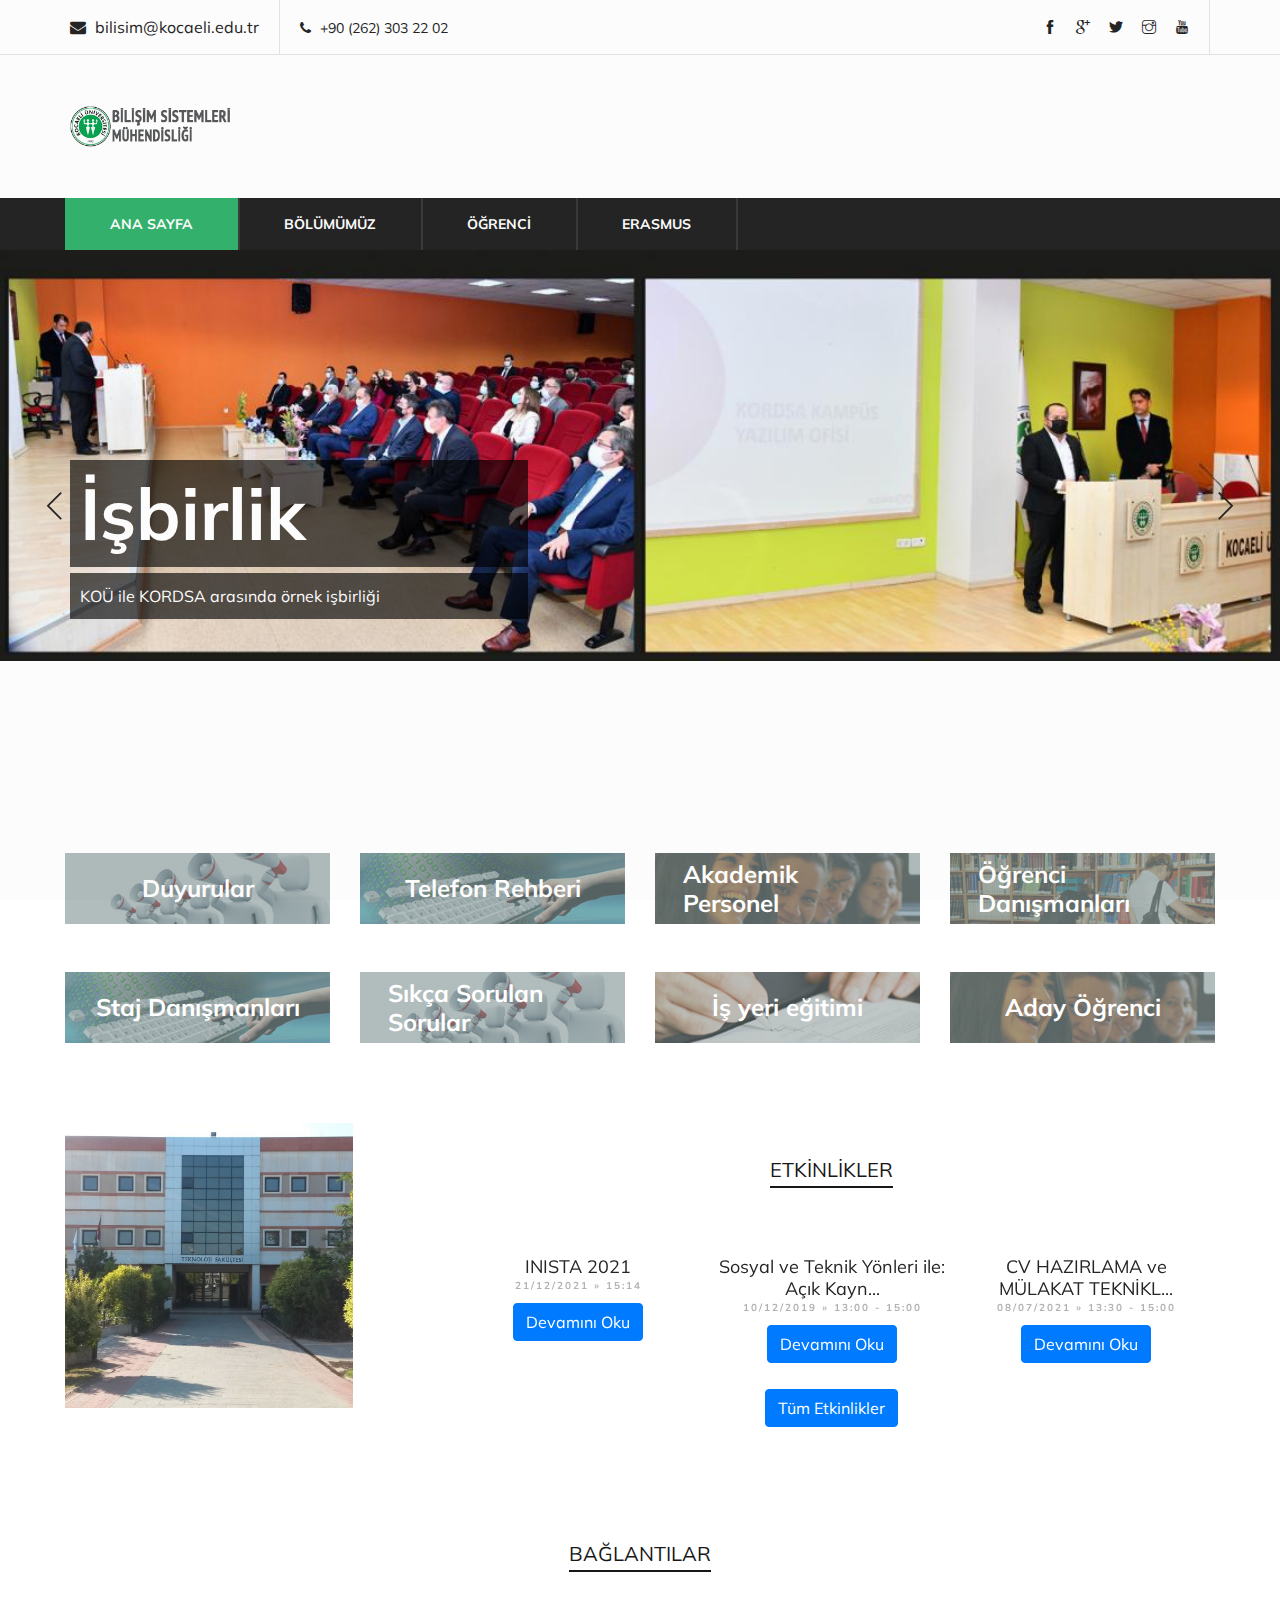
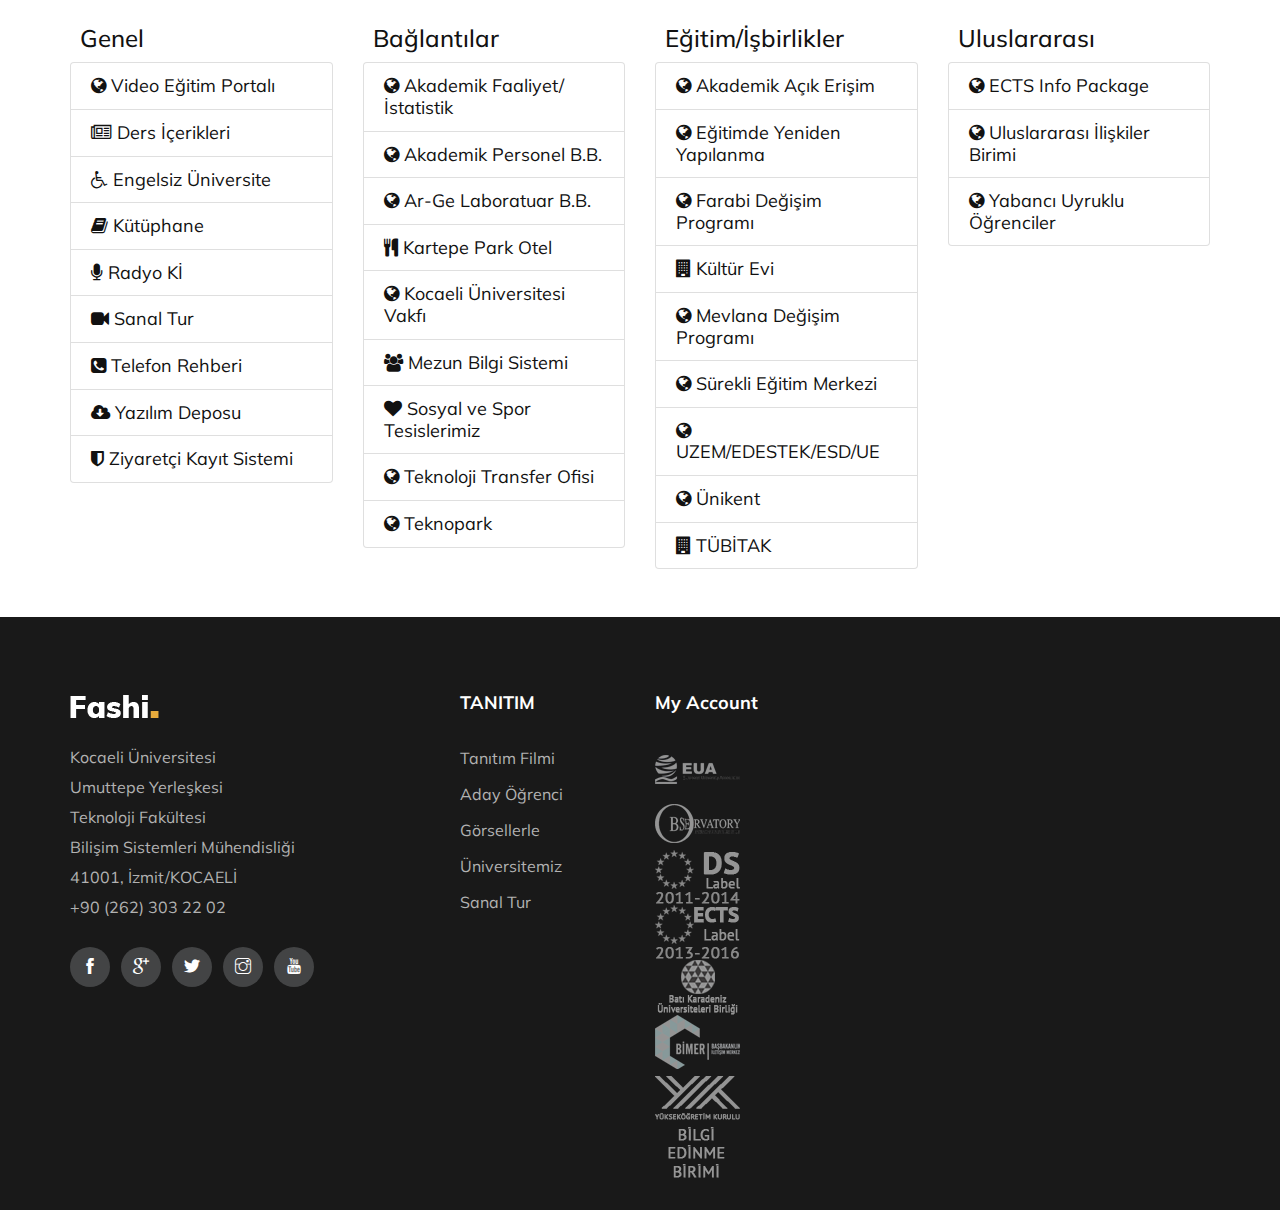
<file: fashi-master/index.html>
<!DOCTYPE html>
<html lang="zxx">

<head>
    <meta charset="UTF-8">
    <meta name="description" content="Fashi Template">
    <meta name="keywords" content="Fashi, unica, creative, html">
    <meta name="viewport" content="width=device-width, initial-scale=1.0">
    <meta http-equiv="X-UA-Compatible" content="ie=edge">
    <title>Fashi | Template</title>

    <!-- Google Font -->
    <link href="https://fonts.googleapis.com/css?family=Muli:300,400,500,600,700,800,900&display=swap" rel="stylesheet">

    <!-- Css Styles -->
    <link rel="stylesheet" href="css/bootstrap.min.css" type="text/css">
    <link rel="stylesheet" href="css/font-awesome.min.css" type="text/css">
    <link rel="stylesheet" href="css/themify-icons.css" type="text/css">
    <link rel="stylesheet" href="css/elegant-icons.css" type="text/css">
    <link rel="stylesheet" href="css/owl.carousel.min.css" type="text/css">
    <link rel="stylesheet" href="css/nice-select.css" type="text/css">
    <link rel="stylesheet" href="css/jquery-ui.min.css" type="text/css">
    <link rel="stylesheet" href="css/slicknav.min.css" type="text/css">
    <link rel="stylesheet" href="css/style.css" type="text/css">
</head>

<body>
    <!-- Page Preloder -->
    <div id="preloder">
        <div class="loader"></div>
    </div>

    <!-- Header Section Begin -->
    <header class="header-section">
        <div class="header-top">
            <div class="container">
                <div class="ht-left">
                    <div class="mail-service">
                        <i class=" fa fa-envelope"></i>
                        bilisim@kocaeli.edu.tr
                    </div>
                    <div class="phone-service">
                        <i class=" fa fa-phone"></i>
                        +90 (262) 303 22 02
                    </div>
                </div>
                <div class="ht-right">
                    <div class="top-social">
                        <a href="https://www.facebook.com/kou92official" target="_blank"><i class="ti-facebook"></i></a>
                        <a href="https://plus.google.com/+kocaeli%C3%BCniversitesi" target="_blank"><i class="ti-google"></i></a>
                        <a href="https://twitter.com/kou92official" target="_blank"><i class="ti-twitter-alt"></i></a>
                        <a href="https://www.instagram.com/kou92official/" target="_blank"><i class="ti-instagram"></i></a>
                        <a href="https://www.youtube.com/c/kocaeli%C3%BCniversitesi" target="_blank"><i class="ti-youtube"></i></a>

                        
                    </div>
                </div>
            </div>
        </div>
        <div class="container">
            <div class="inner-header">
                <div class="row">
                    <div class="col-lg-2 col-md-2">
                        <div class="logo">
                            <a href="./index.html">
                                <img src="img/kou/kou-simge-buyuk.png" alt="">
                            </a>
                        </div>
                    </div>
                    
                </div>
            </div>
        </div>
        <div class="nav-item">
            <div class="container">
                <nav class="nav-menu mobile-menu">
                    <ul>
                        <li class="active"><a href="./index.html">ANA SAYFA</a></li>
                        <li><a href="#">BÖLÜMÜMÜZ</a>
                            <ul class="dropdown">
                                <li><a href="./baskaninmesaji.html">Başkanın Mesajı</a>           
                                <li><a href="./hakkimizda.html">Hakkımızda</a></li>
                                <li><a href="./misyonvizyon.html">Misyon-Vizyon</a></li>
                                <li><a href="./yonetim.html">Yönetim</a></li>
                                <li><a href="./faq.html">Olanaklarımız</a></li>
                                <li><a href="./faq.html">Ana Bilim Dalları</a></li>
                                <li><a href="./faq.html">Öğretim Üyesi Projeleri</a></li>
                                <li><a href="./register.html">İşbirliklerimiz</a></li>
                                <li><a href="./register.html">Komisyon ve Koordinatörler</a></li>
                                <li><a href="./register.html">Akademik Personel</a></li>
                                <li><a href="./register.html">İdari Personel</a></li>
                                <li><a href="./login.html">Personel Basılı Evraklar</a></li>
                            </ul>
                        </li>
                        <li><a href="#">ÖĞRENCİ</a>
                            <ul class="dropdown">
                                <li><a href="#">Genel</a></li>
                                <li><a href="http://bilsis.kocaeli.edu.tr/">Bilgi Sistemi</a></li>
                                <li><a href="#">Formlar</a></li>
                                <li><a href="#">Lisans</a></li>
                                <li><a href="#">Lisans Üstü</a></li>
                                <li><a href="#">Öğrenci Programları</a></li>
                                <li><a href="#">Anketler</a></li>
                            </ul>
                        </li>
                        
                        <li><a href="#">ERASMUS</a>
                            <ul class="dropdown">
                                <li><a href="http://bilisim.kocaeli.edu.tr/dosyalar/en/StudyPlanBachelorDegree.pdf">Study Plan(Bachelor's Degree)</a></li>
                                <li><a href="http://bilisim.kocaeli.edu.tr/dosyalar/en/StudyPlanMasterDegree.pdf">Study Plan(Master's Degree)</a></li>
                                <li><a href="http://bilisim.kocaeli.edu.tr/dosyalar/en/StudyPlanDoctorateDegree.pdf">Study Plan(PhD Degree)</a></li>
                                
                                
                            </ul>
                        </li>
                    </ul>
                </nav>
                <div id="mobile-menu-wrap"></div>
            </div>
        </div>
    </header>
    <!-- Header End -->

    <!-- Hero Section Begin -->
    <section class="hero-section">
        <div class="hero-items owl-carousel">
            <div class="single-hero-items set-bg" data-setbg="img/kou/06_12_2021_08_46_44_kou-ile-kordsa-arasinda-ornek-isbirligi.jpg">
                <div class="container">
                    <div class="row">
                        <div class="col-lg-5">
                            <h1>İşbirlik</h1>
                            <p>KOÜ ile KORDSA arasında örnek işbirliği</p>
                        </div>
                    </div>
                </div>
            </div>
            <div class="single-hero-items set-bg" data-setbg="img/kou/08_11_2021_06_52_39_tubitak-2209-a-universite-ogrencileri-arastirma-projeleri-hk.jpg">
                <div class="container">
                    <div class="row">
                        <div class="col-lg-5">
                            <h1>Tübitak Projesi</h1>
                            <p>Tübitak 2209-A Üniversite Öğrencileri Araştırma Projeleri Hk.</p>
                        </div>
                    </div>
                </div>
            </div>
            <div class="single-hero-items set-bg" data-setbg="img/kou/27_10_2021_08_59_04_gelecegi-guclendiren-kampus-yazilimcilari.jpg">
                <div class="container">
                    <div class="row">
                        <div class="col-lg-5">
                            <h1>Kampüs Yazılımcıları</h1>
                            <p>Geleceği Güçlendiren Kampüs Yazılımcıları</p>
                        </div>
                    </div>
                </div>
            </div>
            <div class="single-hero-items set-bg" data-setbg="img/kou/27_10_2021_07_14_00_4-sinif-ogrencilerimiz-akilli-sehir-dersinin-uygulamasini-kocaeli-buyuksehir-belediyesi-isas-genel-mudurlugunde-yaptilar.jpg">
                <div class="container">
                    <div class="row">
                        <div class="col-lg-5">
                            <h1>Akıllı Şehir</h1>
                            <p>4. Sınıf Öğrencilerimiz "Akıllı Şehir" dersinin Uygulamasını Kocaeli Büyükşehir Belediyesi İSAŞ Genel Müdürlüğünde yaptılar.</p>
                        </div>
                    </div>
                </div>
            </div>
            <div class="single-hero-items set-bg" data-setbg="img/kou/23_09_2021_10_49_32_yeni-ogrenci-yeni-mezun-bulusmasi.jpg">
                <div class="container">
                    <div class="row">
                        <div class="col-lg-5">
                            <h1>Buluşmalar</h1>
                            <p>Yeni Öğrenci - Yeni Mezun Buluşması</p>
                        </div>
                    </div>
                </div>
            </div>
            <div class="single-hero-items set-bg" data-setbg="img/kou/20_09_2021_09_31_37_bimser-cozum-is-birligi.jpg">
                <div class="container">
                    <div class="row">
                        <div class="col-lg-5">
                            <h1>İş Birliği</h1>
                            <p>BİMSER Çözüm İş Birliği</p>
                        </div>
                    </div>
                </div>
            </div>
            <div class="single-hero-items set-bg" data-setbg="img/kou/14_09_2021_07_36_21_2020-2021-mezunlarimizi-kutluyoruz.jpg">
                <div class="container">
                    <div class="row">
                        <div class="col-lg-5">
                            <h1>Mezunlarımız</h1>
                            <p>2020-2021 Mezunlarımızı Kutluyoruz...</p>
                        </div>
                    </div>
                </div>
            </div>
            
           
            <div class="single-hero-items set-bg" data-setbg="img/kou/24_08_2021_13_18_39_ieee-inista-2021-konferansi.jpg">
                <div class="container">
                    <div class="row">
                        <div class="col-lg-5">
                            <h1>Konferans</h1>
                            <p>IEEE INISTA 2021 Konferansı</p>
                        </div>
                    </div>
                </div>
            </div>
            
            <div class="single-hero-items set-bg" data-setbg="img/kou/27_10_2021_08_59_04_gelecegi-guclendiren-kampus-yazilimcilari.jpg">
                <div class="container">
                    <div class="row">
                        <div class="col-lg-5">
                            <h1>Kampüs Yazılımcıları</h1>
                            <p>Geleceği Güçlendiren Kampüs Yazılımcıları</p>
                        </div>
                    </div>
                </div>
            </div>
        </div>
    </section>
    <!-- Hero Section End -->

    <!-- Banner Section Begin -->
    <div class="banner-section spad">
        <div class="container-fluid">
            <div class="row">
                <div class="col-lg-3">
                    <div class="single-banner">
                        <img src="img/kou/duyuru.jpg" alt="">
                        <div class="inner-text">
                            <h4>Duyurular</h4>
                        </div>
                    </div>
                </div>
                <div class="col-lg-3">
                    <div class="single-banner">
                        <img src="img/kou/ogrenci-bilgi-sistemi.jpg" alt="">
                        <div class="inner-text">
                            <h4>Telefon Rehberi</h4>
                        </div>
                    </div>
                </div>
                <div class="col-lg-3">
                    <div class="single-banner">
                        <img src="img/kou/aday-ogrenci.jpg" alt="">
                        <div class="inner-text">
                           <a href="./akademikpersonel.html"> <h4>Akademik Personel</h4></a>
                        </div>
                    </div>
                </div>
                <div class="col-lg-3">
                    <div class="single-banner">
                        <img src="img/kou/kutuphane.jpg" alt="">
                        <div class="inner-text">
                            <h4>Öğrenci Danışmanları</h4>
                        </div>
                    </div>
                </div>
            </div>
            <div class="row mt-5">
                <div class="col-lg-3">
                    <div class="single-banner">
                        <img src="img/kou/ogrenci-bilgi-sistemi.jpg" alt="">
                        <div class="inner-text">
                            <h4>Staj Danışmanları</h4>
                        </div>
                    </div>
                </div>
                <div class="col-lg-3">
                    <div class="single-banner">
                        <img src="img/kou/duyuru.jpg" alt="">
                        <div class="inner-text">
                            <h4>Sıkça Sorulan Sorular</h4>
                        </div>
                    </div>
                </div>
                <div class="col-lg-3">
                    <div class="single-banner">
                        <img src="img/kou/ihale.jpg" alt="">
                        <div class="inner-text">
                            <h4>İş yeri eğitimi</h4>
                        </div>
                    </div>
                </div>
                <div class="col-lg-3">
                    <div class="single-banner">
                        <img src="img/kou/aday-ogrenci.jpg" alt="">
                        <div class="inner-text">
                            <h4>Aday Öğrenci</h4>
                        </div>
                    </div>
                </div>
            </div>
        </div>
    </div>
    <!-- Banner Section End -->
  
<!-- Button trigger modal -->
<!-- Button trigger modal -->

  
  <!-- Modal -->
  <div class="modal fade" id="exampleModal1" tabindex="-1" aria-labelledby="exampleModalLabel1" aria-hidden="true">
    <div class="modal-dialog">
      <div class="modal-content">
        <div class="modal-header">
          <h5 class="modal-title" id="exampleModalLabel1">INISTA 2021</h5>
          <button type="button" class="btn-close" data-bs-dismiss="modal" aria-label="Close"></button>
        </div>
        <div class="modal-body">
            International Conference on INnovations in Intelligent SysTems and Applications (INISTA 2021) konferansı bölümümüzce düzenlenecektir. Her yıl farklı ülkede yenisi düzenlenen ve alanında seçkin bilim insanlarının katıldığı International Conference on INnovations in Intelligent SysTems and Applications (INISTA 2021) konferansına 2021 yılında Kocaeli Üniversitesi Bilişim Sistemleri Mühendisliği bölümü olarak ev sahipliği yapacağız.

        </div>
        <div class="modal-footer">
          <button type="button" class="btn btn-secondary" data-bs-dismiss="modal">Kapat</button>
          
        </div>
      </div>
    </div>
  </div>




  <div class="modal fade" id="exampleModal2" tabindex="-1" aria-labelledby="exampleModalLabel2" aria-hidden="true">
    <div class="modal-dialog">
      <div class="modal-content">
        <div class="modal-header">
          <h5 class="modal-title" id="exampleModalLabel2">Sosyal ve Teknik Yönleri ile: Açık Kayn...</h5>
          <button type="button" class="btn-close" data-bs-dismiss="modal" aria-label="Close"></button>
        </div>
        <div class="modal-body">
            Açık kaynak projelere katkı yapmak istiyor ancak o ilk adımı atamıyor musunuz? Github Açık Kaynak Klavuzunu Türkçeye kazandıran deneyimli yazılım geliştirici ve mimar Umut Işık ile Türkiye açık kaynak öncülerinden ve sektörümüzün önemli isimlerinden Fatih Kadir Akın, onlarca farklı alt başlıkta size açık kaynak dünyasını tanıtacak. Birbirinden önemli aşağıdaki konularda bilgi ve deneyimlerini paylaşacaklar.

        </div>
        <div class="modal-footer">
          <button type="button" class="btn btn-secondary" data-bs-dismiss="modal">Kapat</button>
          
        </div>
      </div>
    </div>
  </div>


  <div class="modal fade" id="exampleModal3" tabindex="-1" aria-labelledby="exampleModalLabel3" aria-hidden="true">
    <div class="modal-dialog">
      <div class="modal-content">
        <div class="modal-header">
          <h5 class="modal-title" id="exampleModalLabel3">CV HAZIRLAMA ve MÜLAKAT TEKNİKL...</h5>
          <button type="button" class="btn-close" data-bs-dismiss="modal" aria-label="Close"></button>
        </div>
        <div class="modal-body">
            Sevgili mezunlarımız ve öğrencilerimiz, iş başvurularında CV Hazırlama ve Mülakatlar için sizlere yararlı olacak etkinliğimizde buluşmak dileğiyle...
        </div>
        <div class="modal-footer">
          <button type="button" class="btn btn-secondary" data-bs-dismiss="modal">Kapat</button>
          
        </div>
      </div>
    </div>
  </div>

    <!-- Women Banner Section Begin -->
    <section class="women-banner spad">
        <div class="container-fluid">
            <div class="row">
                <div class="col-lg-3">
                    <div class="product-large set-bg" data-setbg="img/kou/tek.jpg">
                    </div>
                </div>
                <div class="col-lg-8 offset-lg-1">
                    <div class="filter-control">
                        <ul>
                            <li class="active">ETKİNLİKLER</li>
                        </ul>
                    </div>
                    <div class="product-slider owl-carousel">
                        <div class="product-item">
                            <div class="pi-text">
                               
                                <a href="#">
                                    <h5>INISTA 2021</h5>
                                </a>
                                <div class="catagory-name">21/12/2021 » 15:14</div>
                                <button type="button" class="btn btn-primary" data-bs-toggle="modal" data-bs-target="#exampleModal1">
                                    Devamını Oku
                                  </button>
                            </div>
                        </div>
                        <div class="product-item">
                            <div class="pi-text">
                               
                                <a href="#">
                                    <h5>Sosyal ve Teknik Yönleri ile: Açık Kayn...</h5>
                                </a>
                                <div class="catagory-name">10/12/2019 » 13:00 - 15:00</div>
                                <button type="button" class="btn btn-primary" data-bs-toggle="modal" data-bs-target="#exampleModal2">
                                    Devamını Oku
                                  </button>
                            </div>
                        </div>
                        <div class="product-item">
                            <div class="pi-text">
                               
                                <a href="#">
                                    <h5>CV HAZIRLAMA ve MÜLAKAT TEKNİKL...</h5>
                                </a>
                                <div class="catagory-name">08/07/2021 » 13:30 - 15:00</div>
                                <button type="button" class="btn btn-primary" data-bs-toggle="modal" data-bs-target="#exampleModal3">
                                    Devamını Oku
                                  </button>
                            </div>
                        </div>
                    </div>
                    <div class="text-center">
                        <a href="etkinlik.html" class="btn btn-primary">Tüm Etkinlikler</a>
                    </div>

                    
                </div>
            </div>
        </div>
    </section>
    <!-- Women Banner Section End -->
    <section class="mb-5">
        <div class="frontend-block brighter-bg pt10 pb20">
            <div class="container blog">
                <div class="row">
                   <div class="col-md-12">
                    <div class="filter-control text-center">
                        <ul class="text-center">
                            <li class="active">BAĞLANTILAR</li>
                        </ul>
                    </div>
                   </div>
        
                </div>
                <div class="row">
                      <div class="col-md-3 col-sm-6">
                        <div class="heading heading-stripe">
                            <h4>Genel</h4>
                        </div>
                          <div class="list-group mb10">
                                    <a class="list-group-item" href="http://kou.videoegitim.com/">
                                         <h5 class="list-group-item-heading"><i class="fa fa-globe"></i> Video Eğitim Portalı </h5>
                                    </a>
                                    <a class="list-group-item" href="dosyalar/Dosyalar/Lisans/bilisim_sist_muh_ders_plani_icerik.pdf">
                                        <h5 class="list-group-item-heading"><i class="fa fa-newspaper-o"></i> Ders İçerikleri</h5>
                                    </a>
                                    <a class="list-group-item" href="http://engelsiz.kocaeli.edu.tr/">
                                        <h5 class="list-group-item-heading"><i class="fa fa-wheelchair"></i> Engelsiz Üniversite</h5>
                                    </a>
                                    <a class="list-group-item" href="http://kutuphane.kocaeli.edu.tr">
                                        <h5 class="list-group-item-heading"><i class="fa fa-book"></i>  Kütüphane</h5>
                                    </a>
                                    <a class="list-group-item" href="http://radyoki.kocaeli.edu.tr/" target="_blank">
                                        <h5 class="list-group-item-heading"><i class="fa fa-microphone"></i>  Radyo Kİ</h5>
                                    </a>
                                    <a class="list-group-item" href="http://sanaltur.kocaeli.edu.tr">
                                        <h5 class="list-group-item-heading"><i class="fa fa-video-camera"></i>  Sanal Tur</h5>
                                    </a>
                                     <a class="list-group-item" href="http://kocaeli.edu.tr/telefon-rehberi.php">
                                        <h5 class="list-group-item-heading"><i class="fa fa-phone-square"></i>  Telefon Rehberi</h5>
                                    </a>
                                    <a class="list-group-item" href="http://yazilimdeposu.kocaeli.edu.tr/">
                                        <h5 class="list-group-item-heading"><i class="fa fa-cloud-download"></i> Yazılım Deposu</h5>
                                    </a>
                                    <a class="list-group-item" href="http://guvenlik.kocaeli.edu.tr/">
                                        <h5 class="list-group-item-heading"><i class="fa fa-shield"></i>  Ziyaretçi Kayıt Sistemi</h5>
                                    </a>
        
                                </div>
                      </div>
                      <div class="col-md-3 col-sm-6">
                        <div class="heading heading-stripe">
                            <h4>Bağlantılar</h4>
                        </div>
                           <div class="list-group mb10">
                                    <a class="list-group-item" href="http://akademikfaaliyet.kocaeli.edu.tr">
                                         <h5 class="list-group-item-heading"><i class="fa fa-globe"></i> Akademik Faaliyet/İstatistik </h5>
                                    </a>
                                    <a class="list-group-item" href="https://avesis.kocaeli.edu.tr/">
                                         <h5 class="list-group-item-heading"><i class="fa fa-globe"></i> Akademik Personel B.B. </h5>
                                    </a>
                                    <a class="list-group-item" href="http://laboratuar.kocaeli.edu.tr">
                                        <h5 class="list-group-item-heading"><i class="fa fa-globe"></i> Ar-Ge Laboratuar B.B.</h5>
                                    </a>
        
                                    <a class="list-group-item" href="http://www.kartepeparkotel.com/">
                                        <h5 class="list-group-item-heading"><i class="fa fa-cutlery"></i> Kartepe Park Otel</h5>
                                    </a>
                                    <a class="list-group-item" href="http://www.kouvakif.org.tr/">
                                        <h5 class="list-group-item-heading"><i class="fa fa-globe"></i> Kocaeli Üniversitesi Vakfı</h5>
                                    </a>
        
                                    <a class="list-group-item" href="http://mbs.kocaeli.edu.tr">
                                        <h5 class="list-group-item-heading"><i class="fa fa-group"></i> Mezun Bilgi Sistemi</h5>
                                    </a>
                                    <a class="list-group-item" href="http://sksdb.kocaeli.edu.tr/">
                                        <h5 class="list-group-item-heading"><i class="fa fa-heart"></i> Sosyal ve Spor Tesislerimiz</h5>
                                    </a>
                                     <a class="list-group-item" href="http://koutto.com/">
                                        <h5 class="list-group-item-heading"><i class="fa fa-globe"></i>  Teknoloji Transfer Ofisi</h5>
                                    </a>
                                     <a class="list-group-item" href="http://www.kouteknopark.com/">
                                        <h5 class="list-group-item-heading"><i class="fa fa-globe"></i>  Teknopark</h5>
                                    </a>
        
                                </div>
                      </div>
                      <div class="col-md-3 col-sm-6">
                        <div class="heading heading-stripe">
                            <h4>Eğitim/İşbirlikler</h4>
                        </div>
                                  <div class="list-group mb10">
                                    <a class="list-group-item" href="http://dspace.kocaeli.edu.tr:8080/xmlui/">
                                        <h5 class="list-group-item-heading"><i class="fa fa-globe"></i> Akademik Açık Erişim</h5>
                                    </a>
                                    <a class="list-group-item" href="http://ogr.kocaeli.edu.tr/koubs/bologna/index.cfm">
                                         <h5 class="list-group-item-heading"><i class="fa fa-globe"></i> Eğitimde Yeniden Yapılanma</h5>
                                    </a>
                                    <a class="list-group-item" href="http://kocaeli.edu.tr/genel/farabi.php">
                                        <h5 class="list-group-item-heading"><i class="fa fa-globe"></i> Farabi Değişim Programı</h5>
                                    </a>
                                     <a class="list-group-item" href="http://kulturevi.kocaeli.edu.tr/">
                                        <h5 class="list-group-item-heading"><i class="fa fa-building"></i>  Kültür Evi</h5>
                                    </a>
                                    <a class="list-group-item" href="http://kocaeli.edu.tr/genel/mevlana.php">
                                        <h5 class="list-group-item-heading"><i class="fa fa-globe"></i> Mevlana Değişim Programı</h5>
                                    </a>
                                       <a class="list-group-item" href="http://sem.kocaeli.edu.tr/">
                                        <h5 class="list-group-item-heading"><i class="fa fa-globe"></i> Sürekli Eğitim Merkezi</h5>
                                    </a>
        
                                    <a class="list-group-item" href="http://uzem.kocaeli.edu.tr/uzemweb">
                                        <h5 class="list-group-item-heading"><i class="fa fa-globe"></i>  UZEM/EDESTEK/ESD/UE</h5>
                                    </a>
                                    <a class="list-group-item" href="http://kocaeli.edu.tr/genel/unikent.php">
                                        <h5 class="list-group-item-heading"><i class="fa fa-globe"></i> Ünikent</h5>
                                    </a>
                                    <a class="list-group-item" href="http://www.tubitak.gov.tr/">
                                            <h5 class="list-group-item-heading"><i class="fa fa-building"></i> TÜBİTAK</h5>
                                     </a>
                                </div>
                      </div>
                      <div class="col-md-3 col-sm-6">
                        <div class="heading heading-stripe">
                            <h4>Uluslararası</h4>
                        </div>
                          <div class="list-group mb10">
                               
                               <a class="list-group-item" href="http://ects.kocaeli.edu.tr/index.cfm?Dilid=1">
                                         <h5 class="list-group-item-heading"><i class="fa fa-globe"></i> ECTS Info Package</h5>
                                </a>
                              
                               <a class="list-group-item" href="http://int.kocaeli.edu.tr">
                                         <h5 class="list-group-item-heading"><i class="fa fa-globe"></i> Uluslararası İlişkiler Birimi</h5>
                                </a>
                               <a class="list-group-item" href="http://yos.kocaeli.edu.tr">
                                         <h5 class="list-group-item-heading"><i class="fa fa-globe"></i> Yabancı Uyruklu Öğrenciler</h5>
                                </a>
                          </div>
                      </div>
                    </div><!-- /row -->
        
            </div>
        </div>
    </section>
    

    <!-- Man Banner Section Begin -->
   
    <!-- Man Banner Section End -->

    <!-- Instagram Section Begin -->

    <!-- Instagram Section End -->

    <!-- Latest Blog Section Begin -->

    <!-- Akademik Personel -->



   
   

   
   
    <!-- Latest Blog Section End -->

    <!-- Partner Logo Section Begin -->
    
    <!-- Partner Logo Section End -->

    <!-- Footer Section Begin -->
    <footer class="footer-section">
        <div class="container">
            <div class="row">
                <div class="col-lg-3">
                    <div class="footer-left">
                        <div class="footer-logo">
                            <a href="#"><img src="img/footer-logo.png" alt=""></a>
                        </div>
                        <ul>
                            <li>Kocaeli Üniversitesi</li>
                            <li>Umuttepe Yerleşkesi</li>
                            <li>Teknoloji Fakültesi</li>
                            <li>Bilişim Sistemleri Mühendisliği</li>
                            <li>41001, İzmit/KOCAELİ</li>
                            <li>+90 (262) 303 22 02</li>
                            
                        </ul>
                        <div class="footer-social">
                            <a href="https://www.facebook.com/kou92official" target="_blank"><i class="ti-facebook"></i></a>
                        <a href="https://plus.google.com/+kocaeli%C3%BCniversitesi" target="_blank"><i class="ti-google"></i></a>
                        <a href="https://twitter.com/kou92official" target="_blank"><i class="ti-twitter-alt"></i></a>
                        <a href="https://www.instagram.com/kou92official/" target="_blank"><i class="ti-instagram"></i></a>
                        <a href="https://www.youtube.com/c/kocaeli%C3%BCniversitesi" target="_blank"><i class="ti-youtube"></i></a>
                        </div>
                    </div>
                </div>
                <div class="col-lg-2 offset-lg-1">
                    <div class="footer-widget">
                        <h5>TANITIM</h5>
                        <ul>
                            <li><a href="http://www.kocaeli.edu.tr/tanitim-filmi.php">Tanıtım Filmi</a></li>
                            <li><a href="http://www.kocaeli.edu.tr/tanitim/">Aday Öğrenci</a></li>
                            <li><a href="http://www.kocaeli.edu.tr/tanitim/galeri.php">Görsellerle Üniversitemiz</a></li>
                            <li><a href="http://sanaltur.kocaeli.edu.tr/">Sanal Tur</a></li>
                        </ul>
                    </div>
                </div>
                <div class="col-lg-2">
                    <div class="footer-widget">
                        <h5>My Account</h5>
                        <ul>
                            <li><a href="https://eua.eu/"><img src="img/kou/eua.png" alt=""></a></li>
                            <li><a href="http://www.magna-charta.org/"><img src="img/kou/bservatory.png" alt=""></a></li>
                            <li><a href="#"><img src="img/kou/ds.png" alt=""></a></li>
                            <li><a href="#"><img src="img/kou/ects.png" alt=""></a></li>
                            <li><a href="http://bkub.kocaeli.edu.tr/"><img src="img/kou/bkub.png" alt=""></a></li>
                            <li><a href="http://www.bimer.gov.tr/"><img src="img/kou/bimer.png" alt=""></a></li>
                            <li><a href="https://www.yok.gov.tr/"><img src="img/kou/yok.png" alt=""></a></li>
                            <li><a href="https://www.cimer.gov.tr/"><img src="img/kou/bilgiedinme.png" alt=""></a></li>
                            
                        </ul>
                    </div>
                </div>
                
            </div>
        </div>
        
    </footer>
    <!-- Footer Section End -->
    <script src="https://cdn.jsdelivr.net/npm/bootstrap@5.1.3/dist/js/bootstrap.bundle.min.js" integrity="sha384-ka7Sk0Gln4gmtz2MlQnikT1wXgYsOg+OMhuP+IlRH9sENBO0LRn5q+8nbTov4+1p" crossorigin="anonymous"></script>
    <!-- Js Plugins -->
    <script src="js/jquery-3.3.1.min.js"></script>
    <script src="js/bootstrap.min.js"></script>
    <script src="js/jquery-ui.min.js"></script>
    <script src="js/jquery.countdown.min.js"></script>
    <script src="js/jquery.nice-select.min.js"></script>
    <script src="js/jquery.zoom.min.js"></script>
    <script src="js/jquery.dd.min.js"></script>
    <script src="js/jquery.slicknav.js"></script>
    <script src="js/owl.carousel.min.js"></script>
    <script src="js/main.js"></script>
</body>

</html>
</file>
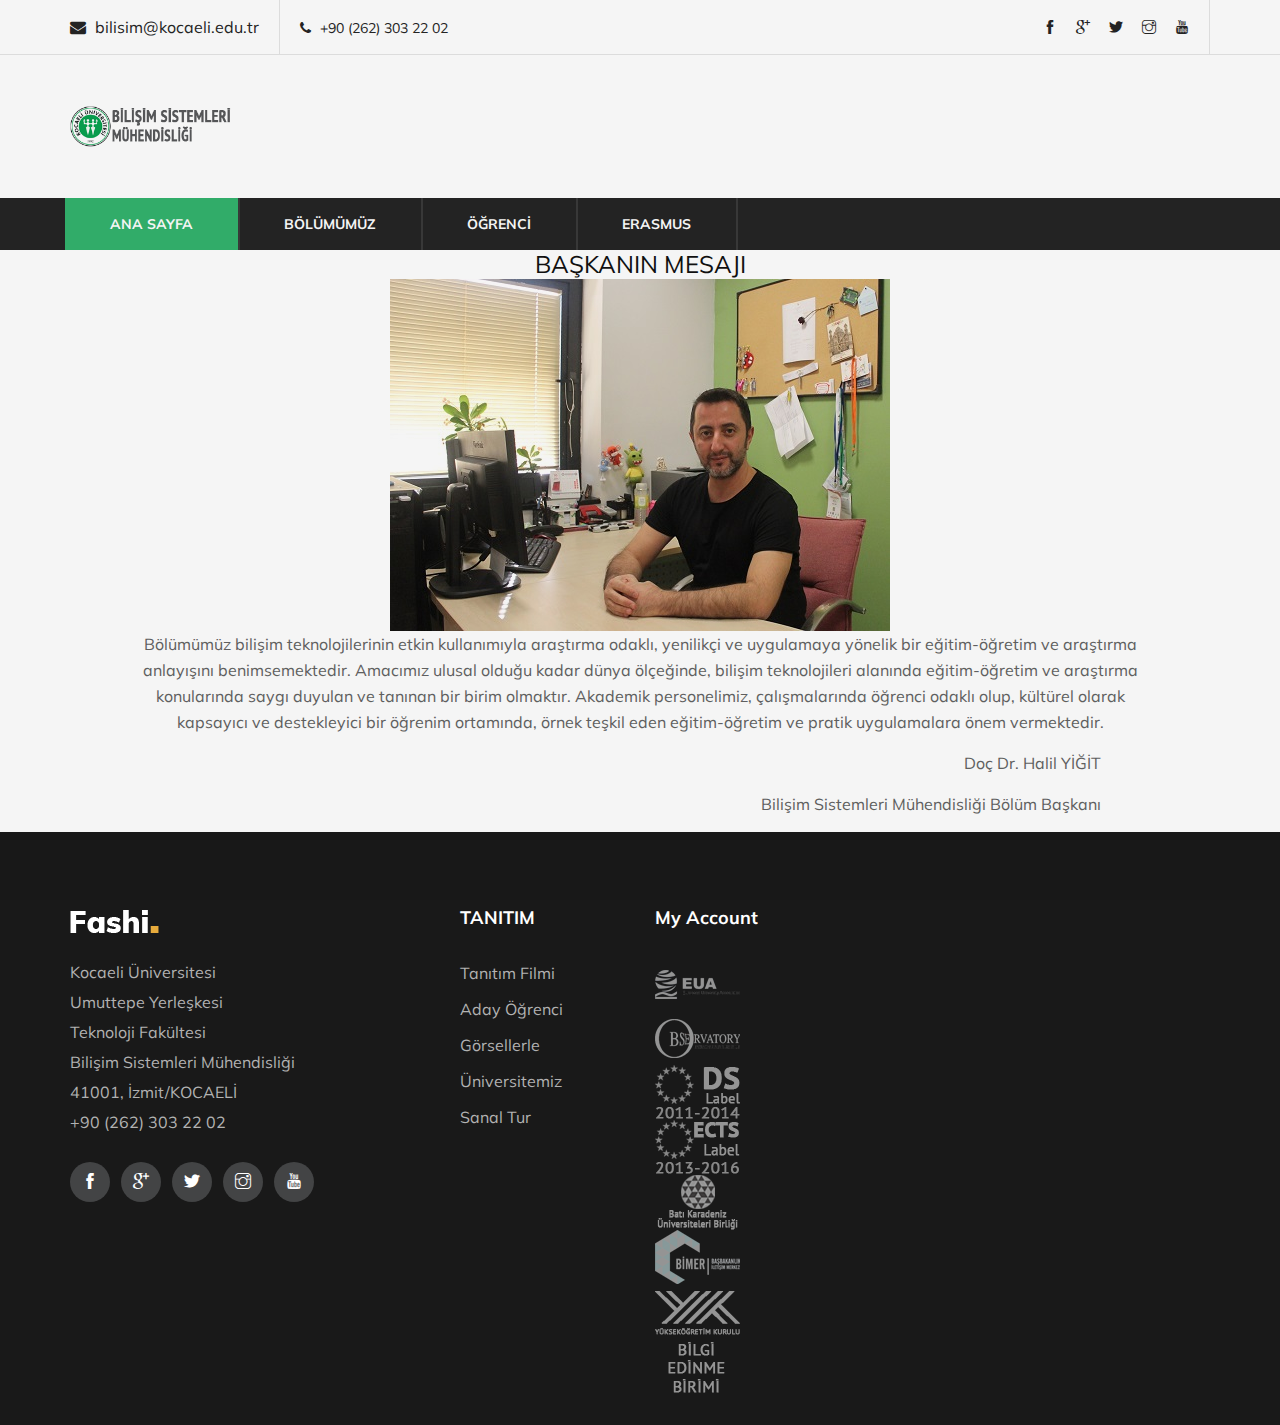
<file: fashi-master/baskaninmesaji.html>
<!DOCTYPE html>
<html lang="zxx">

<head>
    <meta charset="UTF-8">
    <meta name="description" content="Fashi Template">
    <meta name="keywords" content="Fashi, unica, creative, html">
    <meta name="viewport" content="width=device-width, initial-scale=1.0">
    <meta http-equiv="X-UA-Compatible" content="ie=edge">
    <title>Fashi | Template</title>

    <!-- Google Font -->
    <link href="https://fonts.googleapis.com/css?family=Muli:300,400,500,600,700,800,900&display=swap" rel="stylesheet">

    <!-- Css Styles -->
    <link rel="stylesheet" href="css/bootstrap.min.css" type="text/css">
    <link rel="stylesheet" href="css/font-awesome.min.css" type="text/css">
    <link rel="stylesheet" href="css/themify-icons.css" type="text/css">
    <link rel="stylesheet" href="css/elegant-icons.css" type="text/css">
    <link rel="stylesheet" href="css/owl.carousel.min.css" type="text/css">
    <link rel="stylesheet" href="css/nice-select.css" type="text/css">
    <link rel="stylesheet" href="css/jquery-ui.min.css" type="text/css">
    <link rel="stylesheet" href="css/slicknav.min.css" type="text/css">
    <link rel="stylesheet" href="css/style.css" type="text/css">
</head>

<body>
    <!-- Page Preloder -->
    <div id="preloder">
        <div class="loader"></div>
    </div>

    <!-- Header Section Begin -->
    <header class="header-section">
        <div class="header-top">
            <div class="container">
                <div class="ht-left">
                    <div class="mail-service">
                        <i class=" fa fa-envelope"></i>
                        bilisim@kocaeli.edu.tr
                    </div>
                    <div class="phone-service">
                        <i class=" fa fa-phone"></i>
                        +90 (262) 303 22 02
                    </div>
                </div>
                <div class="ht-right">
                    <div class="top-social">
                        <a href="https://www.facebook.com/kou92official" target="_blank"><i class="ti-facebook"></i></a>
                        <a href="https://plus.google.com/+kocaeli%C3%BCniversitesi" target="_blank"><i class="ti-google"></i></a>
                        <a href="https://twitter.com/kou92official" target="_blank"><i class="ti-twitter-alt"></i></a>
                        <a href="https://www.instagram.com/kou92official/" target="_blank"><i class="ti-instagram"></i></a>
                        <a href="https://www.youtube.com/c/kocaeli%C3%BCniversitesi" target="_blank"><i class="ti-youtube"></i></a>

                        
                    </div>
                </div>
            </div>
        </div>
        <div class="container">
            <div class="inner-header">
                <div class="row">
                    <div class="col-lg-2 col-md-2">
                        <div class="logo">
                            <a href="./index.html">
                                <img src="img/kou/kou-simge-buyuk.png" alt="">
                            </a>
                        </div>
                    </div>
                    
                </div>
            </div>
        </div>
        <div class="nav-item">
            <div class="container">
                <nav class="nav-menu mobile-menu">
                    <ul>
                        <li class="active"><a href="./index.html">ANA SAYFA</a></li>
                        <li><a href="#">BÖLÜMÜMÜZ</a>
                            <ul class="dropdown">
                                <li><a href="./baskaninmesaji.html">Başkanın Mesajı</a>           
                                <li><a href="./hakkimizda.html">Hakkımızda</a></li>
                                <li><a href="./misyonvizyon.html">Misyon-Vizyon</a></li>
                                <li><a href="./yonetim.html">Yönetim</a></li>
                                <li><a href="./faq.html">Olanaklarımız</a></li>
                                <li><a href="./faq.html">Ana Bilim Dalları</a></li>
                                <li><a href="./faq.html">Öğretim Üyesi Projeleri</a></li>
                                <li><a href="./register.html">İşbirliklerimiz</a></li>
                                <li><a href="./register.html">Komisyon ve Koordinatörler</a></li>
                                <li><a href="./register.html">Akademik Personel</a></li>
                                <li><a href="./register.html">İdari Personel</a></li>
                                <li><a href="./login.html">Personel Basılı Evraklar</a></li>
                            </ul>
                        </li>
                        <li><a href="#">ÖĞRENCİ</a>
                            <ul class="dropdown">
                                <li><a href="#">Genel</a></li>
                                <li><a href="http://bilsis.kocaeli.edu.tr/">Bilgi Sistemi</a></li>
                                <li><a href="#">Formlar</a></li>
                                <li><a href="#">Lisans</a></li>
                                <li><a href="#">Lisans Üstü</a></li>
                                <li><a href="#">Öğrenci Programları</a></li>
                                <li><a href="#">Anketler</a></li>
                            </ul>
                        </li>
                        
                        <li><a href="#">ERASMUS</a>
                            <ul class="dropdown">
                                <li><a href="http://bilisim.kocaeli.edu.tr/dosyalar/en/StudyPlanBachelorDegree.pdf">Study Plan(Bachelor's Degree)</a></li>
                                <li><a href="http://bilisim.kocaeli.edu.tr/dosyalar/en/StudyPlanMasterDegree.pdf">Study Plan(Master's Degree)</a></li>
                                <li><a href="http://bilisim.kocaeli.edu.tr/dosyalar/en/StudyPlanDoctorateDegree.pdf">Study Plan(PhD Degree)</a></li>
                                
                                
                            </ul>
                        </li>
                    </ul>
                </nav>
                <div id="mobile-menu-wrap"></div>
            </div>
        </div>
    </header>
    <!-- Header End -->

        <div class="baskanmain">
            <h4>BAŞKANIN MESAJI
            </h4>
        <img id="baskanfoto" src="img/hoca/halilyigit.jpg" alt="asdasd">
        <br> 
        <p>Bölümümüz bilişim teknolojilerinin etkin kullanımıyla araştırma odaklı, 
            yenilikçi ve uygulamaya yönelik bir eğitim-öğretim ve araştırma anlayışını benimsemektedir. Amacımız ulusal olduğu kadar dünya ölçeğinde, bilişim teknolojileri alanında eğitim-öğretim ve araştırma konularında saygı duyulan ve tanınan bir birim olmaktır. Akademik personelimiz, çalışmalarında öğrenci odaklı olup, kültürel olarak kapsayıcı ve destekleyici bir öğrenim ortamında, örnek teşkil eden eğitim-öğretim ve pratik uygulamalara önem vermektedir.</p>
        <div class="baskanimza">
            <p>Doç Dr. Halil YİĞİT</p>
        <P>Bilişim Sistemleri Mühendisliği Bölüm Başkanı</P>    
    </div>
        </div>
    <!-- Footer Section Begin -->
    <footer class="footer-section">
        <div class="container">
            <div class="row">
                <div class="col-lg-3">
                    <div class="footer-left">
                        <div class="footer-logo">
                            <a href="#"><img src="img/footer-logo.png" alt=""></a>
                        </div>
                        <ul>
                            <li>Kocaeli Üniversitesi</li>
                            <li>Umuttepe Yerleşkesi</li>
                            <li>Teknoloji Fakültesi</li>
                            <li>Bilişim Sistemleri Mühendisliği</li>
                            <li>41001, İzmit/KOCAELİ</li>
                            <li>+90 (262) 303 22 02</li>
                            
                        </ul>
                        <div class="footer-social">
                            <a href="https://www.facebook.com/kou92official" target="_blank"><i class="ti-facebook"></i></a>
                        <a href="https://plus.google.com/+kocaeli%C3%BCniversitesi" target="_blank"><i class="ti-google"></i></a>
                        <a href="https://twitter.com/kou92official" target="_blank"><i class="ti-twitter-alt"></i></a>
                        <a href="https://www.instagram.com/kou92official/" target="_blank"><i class="ti-instagram"></i></a>
                        <a href="https://www.youtube.com/c/kocaeli%C3%BCniversitesi" target="_blank"><i class="ti-youtube"></i></a>
                        </div>
                    </div>
                </div>
                <div class="col-lg-2 offset-lg-1">
                    <div class="footer-widget">
                        <h5>TANITIM</h5>
                        <ul>
                            <li><a href="http://www.kocaeli.edu.tr/tanitim-filmi.php">Tanıtım Filmi</a></li>
                            <li><a href="http://www.kocaeli.edu.tr/tanitim/">Aday Öğrenci</a></li>
                            <li><a href="http://www.kocaeli.edu.tr/tanitim/galeri.php">Görsellerle Üniversitemiz</a></li>
                            <li><a href="http://sanaltur.kocaeli.edu.tr/">Sanal Tur</a></li>
                        </ul>
                    </div>
                </div>
                <div class="col-lg-2">
                    <div class="footer-widget">
                        <h5>My Account</h5>
                        <ul>
                            <li><a href="https://eua.eu/"><img src="img/kou/eua.png" alt=""></a></li>
                            <li><a href="http://www.magna-charta.org/"><img src="img/kou/bservatory.png" alt=""></a></li>
                            <li><a href="#"><img src="img/kou/ds.png" alt=""></a></li>
                            <li><a href="#"><img src="img/kou/ects.png" alt=""></a></li>
                            <li><a href="http://bkub.kocaeli.edu.tr/"><img src="img/kou/bkub.png" alt=""></a></li>
                            <li><a href="http://www.bimer.gov.tr/"><img src="img/kou/bimer.png" alt=""></a></li>
                            <li><a href="https://www.yok.gov.tr/"><img src="img/kou/yok.png" alt=""></a></li>
                            <li><a href="https://www.cimer.gov.tr/"><img src="img/kou/bilgiedinme.png" alt=""></a></li>
                            
                        </ul>
                    </div>
                </div>
                
            </div>
        </div>
        
    </footer>
    <!-- Footer Section End -->
    <script src="https://cdn.jsdelivr.net/npm/bootstrap@5.1.3/dist/js/bootstrap.bundle.min.js" integrity="sha384-ka7Sk0Gln4gmtz2MlQnikT1wXgYsOg+OMhuP+IlRH9sENBO0LRn5q+8nbTov4+1p" crossorigin="anonymous"></script>
    <!-- Js Plugins -->
    <script src="js/jquery-3.3.1.min.js"></script>
    <script src="js/bootstrap.min.js"></script>
    <script src="js/jquery-ui.min.js"></script>
    <script src="js/jquery.countdown.min.js"></script>
    <script src="js/jquery.nice-select.min.js"></script>
    <script src="js/jquery.zoom.min.js"></script>
    <script src="js/jquery.dd.min.js"></script>
    <script src="js/jquery.slicknav.js"></script>
    <script src="js/owl.carousel.min.js"></script>
    <script src="js/main.js"></script>
</body>

</html>
</file>
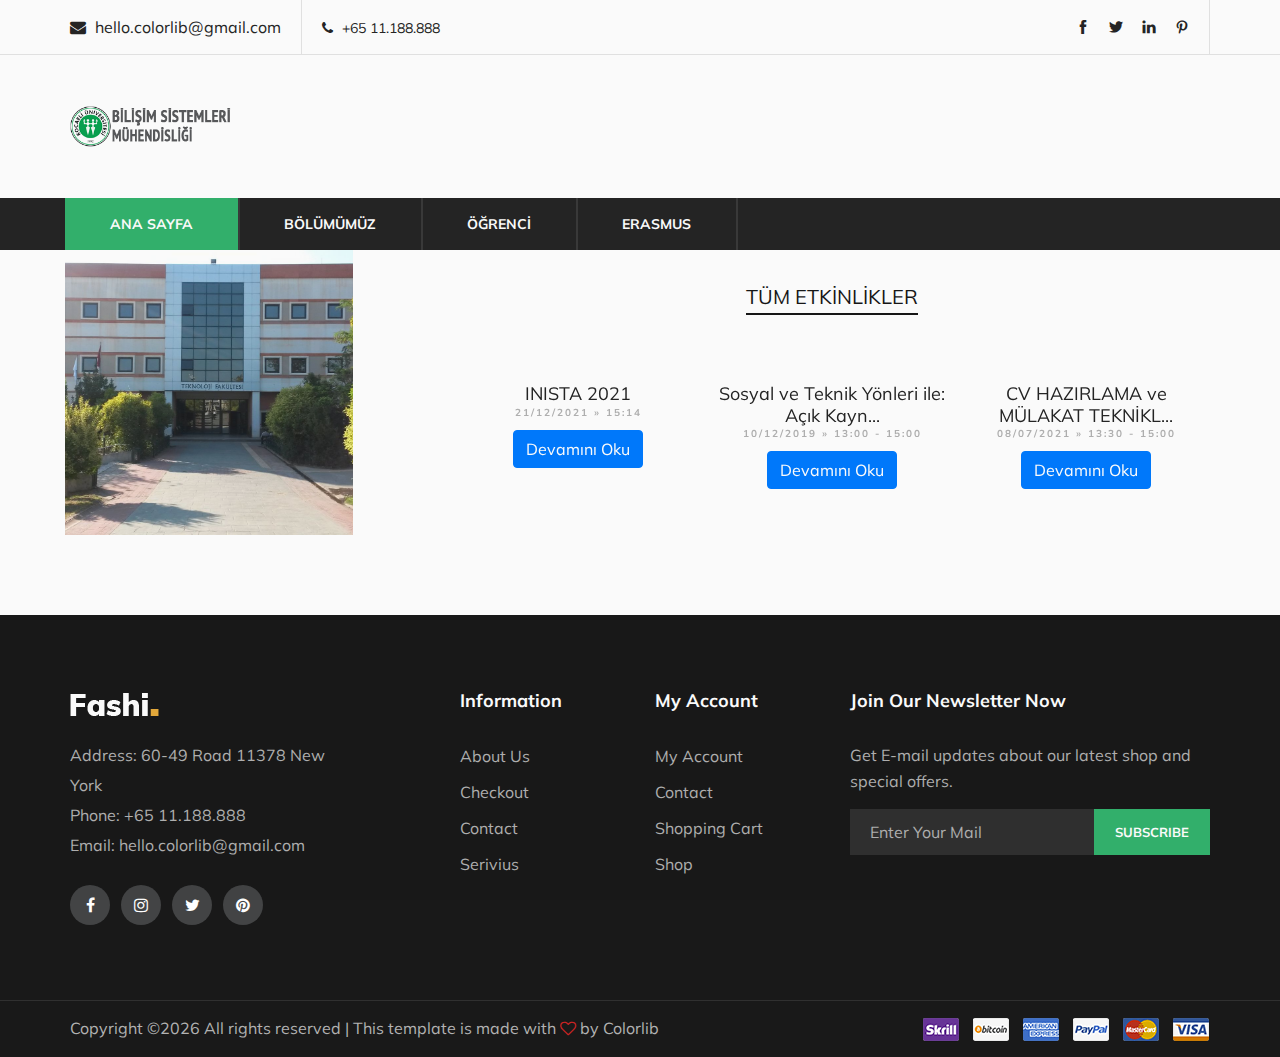
<file: fashi-master/etkinlik.html>
<!DOCTYPE html>
<html lang="zxx">

<head>
    <meta charset="UTF-8">
    <meta name="description" content="Fashi Template">
    <meta name="keywords" content="Fashi, unica, creative, html">
    <meta name="viewport" content="width=device-width, initial-scale=1.0">
    <meta http-equiv="X-UA-Compatible" content="ie=edge">
    <title>Fashi | Template</title>

    <!-- Google Font -->
    <link href="https://fonts.googleapis.com/css?family=Muli:300,400,500,600,700,800,900&display=swap" rel="stylesheet">

    <!-- Css Styles -->
    <link rel="stylesheet" href="css/bootstrap.min.css" type="text/css">
    <link rel="stylesheet" href="css/font-awesome.min.css" type="text/css">
    <link rel="stylesheet" href="css/themify-icons.css" type="text/css">
    <link rel="stylesheet" href="css/elegant-icons.css" type="text/css">
    <link rel="stylesheet" href="css/owl.carousel.min.css" type="text/css">
    <link rel="stylesheet" href="css/nice-select.css" type="text/css">
    <link rel="stylesheet" href="css/jquery-ui.min.css" type="text/css">
    <link rel="stylesheet" href="css/slicknav.min.css" type="text/css">
    <link rel="stylesheet" href="css/style.css" type="text/css">
</head>

<body>
    <!-- Page Preloder -->
    <div id="preloder">
        <div class="loader"></div>
    </div>

    <!-- Header Section Begin -->
    <header class="header-section">
        <div class="header-top">
            <div class="container">
                <div class="ht-left">
                    <div class="mail-service">
                        <i class=" fa fa-envelope"></i>
                        hello.colorlib@gmail.com
                    </div>
                    <div class="phone-service">
                        <i class=" fa fa-phone"></i>
                        +65 11.188.888
                    </div>
                </div>
                <div class="ht-right">
                    <div class="top-social">
                        <a href="#"><i class="ti-facebook"></i></a>
                        <a href="#"><i class="ti-twitter-alt"></i></a>
                        <a href="#"><i class="ti-linkedin"></i></a>
                        <a href="#"><i class="ti-pinterest"></i></a>
                    </div>
                </div>
            </div>
        </div>
        <div class="container">
            <div class="inner-header">
                <div class="row">
                    <div class="col-lg-2 col-md-2">
                        <div class="logo">
                            <a href="./index.html">
                                <img src="img/kou/kou-simge-buyuk.png" alt="">
                            </a>
                        </div>
                    </div>
                    
                </div>
            </div>
        </div>
        <div class="nav-item">
            <div class="container">
                <nav class="nav-menu mobile-menu">
                    <ul>
                        <li class="active"><a href="./index.html">ANA SAYFA</a></li>
                        <li><a href="#">BÖLÜMÜMÜZ</a>
                            <ul class="dropdown">
                                <li><a href="./blog-details.html">Blog Details</a></li>
                                <li><a href="./shopping-cart.html">Shopping Cart</a></li>
                                <li><a href="./check-out.html">Checkout</a></li>
                                <li><a href="./faq.html">Faq</a></li>
                                <li><a href="./register.html">Register</a></li>
                                <li><a href="./login.html">Login</a></li>
                            </ul>
                        </li>
                        <li><a href="#">ÖĞRENCİ</a>
                            <ul class="dropdown">
                                <li><a href="#">Men's</a></li>
                                <li><a href="#">Women's</a></li>
                                <li><a href="#">Kid's</a></li>
                            </ul>
                        </li>
                        
                        <li><a href="#">ERASMUS</a>
                            <ul class="dropdown">
                                <li><a href="./blog-details.html">Blog Details</a></li>
                                <li><a href="./shopping-cart.html">Shopping Cart</a></li>
                                <li><a href="./check-out.html">Checkout</a></li>
                                <li><a href="./faq.html">Faq</a></li>
                                <li><a href="./register.html">Register</a></li>
                                <li><a href="./login.html">Login</a></li>
                            </ul>
                        </li>
                    </ul>
                </nav>
                <div id="mobile-menu-wrap"></div>
            </div>
        </div>
    </header>
    <!-- Header End -->

  <!-- Modal -->
  <div class="modal fade" id="exampleModal1" tabindex="-1" aria-labelledby="exampleModalLabel1" aria-hidden="true">
    <div class="modal-dialog">
      <div class="modal-content">
        <div class="modal-header">
          <h5 class="modal-title" id="exampleModalLabel1">INISTA 2021</h5>
          <button type="button" class="btn-close" data-bs-dismiss="modal" aria-label="Close"></button>
        </div>
        <div class="modal-body">
            International Conference on INnovations in Intelligent SysTems and Applications (INISTA 2021) konferansı bölümümüzce düzenlenecektir. Her yıl farklı ülkede yenisi düzenlenen ve alanında seçkin bilim insanlarının katıldığı International Conference on INnovations in Intelligent SysTems and Applications (INISTA 2021) konferansına 2021 yılında Kocaeli Üniversitesi Bilişim Sistemleri Mühendisliği bölümü olarak ev sahipliği yapacağız.

        </div>
        <div class="modal-footer">
          <button type="button" class="btn btn-secondary" data-bs-dismiss="modal">Close</button>
          <button type="button" class="btn btn-primary">Save changes</button>
        </div>
      </div>
    </div>
  </div>




  <div class="modal fade" id="exampleModal2" tabindex="-1" aria-labelledby="exampleModalLabel2" aria-hidden="true">
    <div class="modal-dialog">
      <div class="modal-content">
        <div class="modal-header">
          <h5 class="modal-title" id="exampleModalLabel2">Sosyal ve Teknik Yönleri ile: Açık Kayn...</h5>
          <button type="button" class="btn-close" data-bs-dismiss="modal" aria-label="Close"></button>
        </div>
        <div class="modal-body">
            Açık kaynak projelere katkı yapmak istiyor ancak o ilk adımı atamıyor musunuz? Github Açık Kaynak Klavuzunu Türkçeye kazandıran deneyimli yazılım geliştirici ve mimar Umut Işık ile Türkiye açık kaynak öncülerinden ve sektörümüzün önemli isimlerinden Fatih Kadir Akın, onlarca farklı alt başlıkta size açık kaynak dünyasını tanıtacak. Birbirinden önemli aşağıdaki konularda bilgi ve deneyimlerini paylaşacaklar.

        </div>
        <div class="modal-footer">
          <button type="button" class="btn btn-secondary" data-bs-dismiss="modal">Close</button>
          <button type="button" class="btn btn-primary">Save changes</button>
        </div>
      </div>
    </div>
  </div>


  <div class="modal fade" id="exampleModal3" tabindex="-1" aria-labelledby="exampleModalLabel3" aria-hidden="true">
    <div class="modal-dialog">
      <div class="modal-content">
        <div class="modal-header">
          <h5 class="modal-title" id="exampleModalLabel3">CV HAZIRLAMA ve MÜLAKAT TEKNİKL...</h5>
          <button type="button" class="btn-close" data-bs-dismiss="modal" aria-label="Close"></button>
        </div>
        <div class="modal-body">
            Sevgili mezunlarımız ve öğrencilerimiz, iş başvurularında CV Hazırlama ve Mülakatlar için sizlere yararlı olacak etkinliğimizde buluşmak dileğiyle...
        </div>
        <div class="modal-footer">
          <button type="button" class="btn btn-secondary" data-bs-dismiss="modal">Close</button>
          <button type="button" class="btn btn-primary">Save changes</button>
        </div>
      </div>
    </div>
  </div>
  
    <section class="women-banner spad">
        <div class="container-fluid">
            <div class="row">
                <div class="col-lg-3">
                    <div class="product-large set-bg" data-setbg="img/kou/tek.jpg">
                    </div>
                </div>
                <div class="col-lg-8 offset-lg-1">
                    <div class="filter-control">
                        <ul>
                            <li class="active">TÜM ETKİNLİKLER</li>
                        </ul>
                    </div>
                    <div class="product-slider owl-carousel">
                        <div class="product-item">
                            <div class="pi-text">
                               
                                <a href="#">
                                    <h5>INISTA 2021</h5>
                                </a>
                                <div class="catagory-name">21/12/2021 » 15:14</div>
                                <button type="button" class="btn btn-primary" data-bs-toggle="modal" data-bs-target="#exampleModal1">
                                    Devamını Oku
                                  </button>
                            </div>
                        </div>
                        <div class="product-item">
                            <div class="pi-text">
                               
                                <a href="#">
                                    <h5>Sosyal ve Teknik Yönleri ile: Açık Kayn...</h5>
                                </a>
                                <div class="catagory-name">10/12/2019 » 13:00 - 15:00</div>
                                <button type="button" class="btn btn-primary" data-bs-toggle="modal" data-bs-target="#exampleModal2">
                                    Devamını Oku
                                  </button>
                            </div>
                        </div>
                        <div class="product-item">
                            <div class="pi-text">
                               
                                <a href="#">
                                    <h5>CV HAZIRLAMA ve MÜLAKAT TEKNİKL...</h5>
                                </a>
                                <div class="catagory-name">08/07/2021 » 13:30 - 15:00</div>
                                <button type="button" class="btn btn-primary" data-bs-toggle="modal" data-bs-target="#exampleModal3">
                                    Devamını Oku
                                  </button>
                            </div>
                        </div>
                    </div>
                </div>
            </div>
        </div>
    </section>

    <!-- Man Banner Section Begin -->
   
    <!-- Man Banner Section End -->

    <!-- Instagram Section Begin -->

    <!-- Instagram Section End -->

    <!-- Latest Blog Section Begin -->

    <!-- Akademik Personel -->





     <!-- <section class="latest-blog spad">
        <div class="container">
            <div class="row">
                <div class="col-lg-12">
                    <div class="section-title">
                        <h2>From The Blog</h2>
                    </div>
                </div>
            </div>
            <div class="row">
                <div class="col-lg-4 col-md-6">
                    <div class="single-latest-blog">
                        <img src="img/latest-1.jpg" alt="">
                        <div class="latest-text">
                            <div class="tag-list">
                                <div class="tag-item">
                                    <i class="fa fa-calendar-o"></i>
                                    May 4,2019
                                </div>
                                <div class="tag-item">
                                    <i class="fa fa-comment-o"></i>
                                    5
                                </div>
                            </div>
                            <a href="#">
                                <h4>The Best Street Style From London Fashion Week</h4>
                            </a>
                            <p>Sed quia non numquam modi tempora indunt ut labore et dolore magnam aliquam quaerat </p>
                        </div>
                    </div>
                </div>
                <div class="col-lg-4 col-md-6">
                    <div class="single-latest-blog">
                        <img src="img/latest-2.jpg" alt="">
                        <div class="latest-text">
                            <div class="tag-list">
                                <div class="tag-item">
                                    <i class="fa fa-calendar-o"></i>
                                    May 4,2019
                                </div>
                                <div class="tag-item">
                                    <i class="fa fa-comment-o"></i>
                                    5
                                </div>
                            </div>
                            <a href="#">
                                <h4>Vogue's Ultimate Guide To Autumn/Winter 2019 Shoes</h4>
                            </a>
                            <p>Sed quia non numquam modi tempora indunt ut labore et dolore magnam aliquam quaerat </p>
                        </div>
                    </div>
                </div>
                <div class="col-lg-4 col-md-6">
                    <div class="single-latest-blog">
                        <img src="img/latest-3.jpg" alt="">
                        <div class="latest-text">
                            <div class="tag-list">
                                <div class="tag-item">
                                    <i class="fa fa-calendar-o"></i>
                                    May 4,2019
                                </div>
                                <div class="tag-item">
                                    <i class="fa fa-comment-o"></i>
                                    5
                                </div>
                            </div>
                            <a href="#">
                                <h4>How To Brighten Your Wardrobe With A Dash Of Lime</h4>
                            </a>
                            <p>Sed quia non numquam modi tempora indunt ut labore et dolore magnam aliquam quaerat </p>
                        </div>
                    </div>
                </div>
            </div>
            
        </div>
    </section>  -->
   
   

   
   
    <!-- Latest Blog Section End -->

    <!-- Partner Logo Section Begin -->
    
    <!-- Partner Logo Section End -->

    <!-- Footer Section Begin -->
    <footer class="footer-section">
        <div class="container">
            <div class="row">
                <div class="col-lg-3">
                    <div class="footer-left">
                        <div class="footer-logo">
                            <a href="#"><img src="img/footer-logo.png" alt=""></a>
                        </div>
                        <ul>
                            <li>Address: 60-49 Road 11378 New York</li>
                            <li>Phone: +65 11.188.888</li>
                            <li>Email: hello.colorlib@gmail.com</li>
                        </ul>
                        <div class="footer-social">
                            <a href="#"><i class="fa fa-facebook"></i></a>
                            <a href="#"><i class="fa fa-instagram"></i></a>
                            <a href="#"><i class="fa fa-twitter"></i></a>
                            <a href="#"><i class="fa fa-pinterest"></i></a>
                        </div>
                    </div>
                </div>
                <div class="col-lg-2 offset-lg-1">
                    <div class="footer-widget">
                        <h5>Information</h5>
                        <ul>
                            <li><a href="#">About Us</a></li>
                            <li><a href="#">Checkout</a></li>
                            <li><a href="#">Contact</a></li>
                            <li><a href="#">Serivius</a></li>
                        </ul>
                    </div>
                </div>
                <div class="col-lg-2">
                    <div class="footer-widget">
                        <h5>My Account</h5>
                        <ul>
                            <li><a href="#">My Account</a></li>
                            <li><a href="#">Contact</a></li>
                            <li><a href="#">Shopping Cart</a></li>
                            <li><a href="#">Shop</a></li>
                        </ul>
                    </div>
                </div>
                <div class="col-lg-4">
                    <div class="newslatter-item">
                        <h5>Join Our Newsletter Now</h5>
                        <p>Get E-mail updates about our latest shop and special offers.</p>
                        <form action="#" class="subscribe-form">
                            <input type="text" placeholder="Enter Your Mail">
                            <button type="button">Subscribe</button>
                        </form>
                    </div>
                </div>
            </div>
        </div>
        <div class="copyright-reserved">
            <div class="container">
                <div class="row">
                    <div class="col-lg-12">
                        <div class="copyright-text">
                            <!-- Link back to Colorlib can't be removed. Template is licensed under CC BY 3.0. -->
Copyright &copy;<script>document.write(new Date().getFullYear());</script> All rights reserved | This template is made with <i class="fa fa-heart-o" aria-hidden="true"></i> by <a href="https://colorlib.com" target="_blank">Colorlib</a>
<!-- Link back to Colorlib can't be removed. Template is licensed under CC BY 3.0. -->
                        </div>
                        <div class="payment-pic">
                            <img src="img/payment-method.png" alt="">
                        </div>
                    </div>
                </div>
            </div>
        </div>
    </footer>
    <!-- Footer Section End -->
    <script src="https://cdn.jsdelivr.net/npm/bootstrap@5.1.3/dist/js/bootstrap.bundle.min.js" integrity="sha384-ka7Sk0Gln4gmtz2MlQnikT1wXgYsOg+OMhuP+IlRH9sENBO0LRn5q+8nbTov4+1p" crossorigin="anonymous"></script>
    <!-- Js Plugins -->
    <script src="js/jquery-3.3.1.min.js"></script>
    <script src="js/bootstrap.min.js"></script>
    <script src="js/jquery-ui.min.js"></script>
    <script src="js/jquery.countdown.min.js"></script>
    <script src="js/jquery.nice-select.min.js"></script>
    <script src="js/jquery.zoom.min.js"></script>
    <script src="js/jquery.dd.min.js"></script>
    <script src="js/jquery.slicknav.js"></script>
    <script src="js/owl.carousel.min.js"></script>
    <script src="js/main.js"></script>
</body>

</html>
</file>
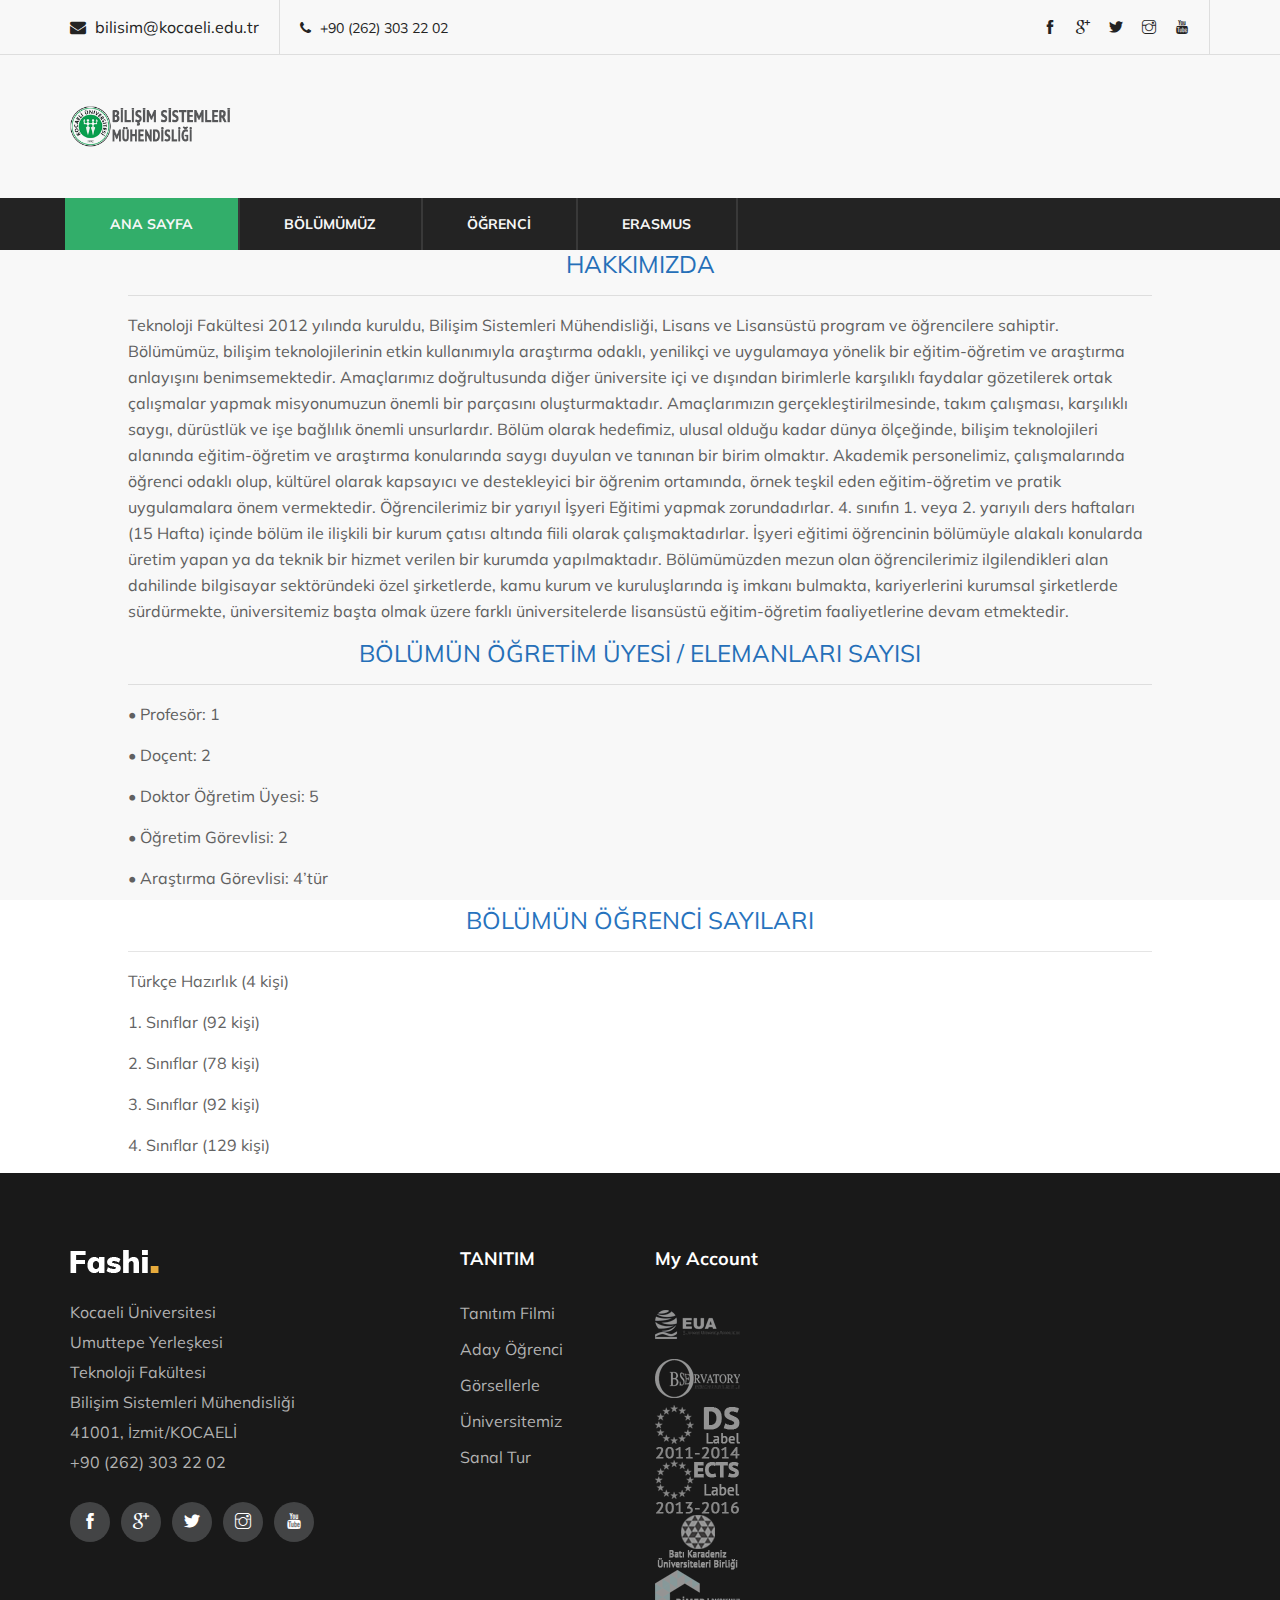
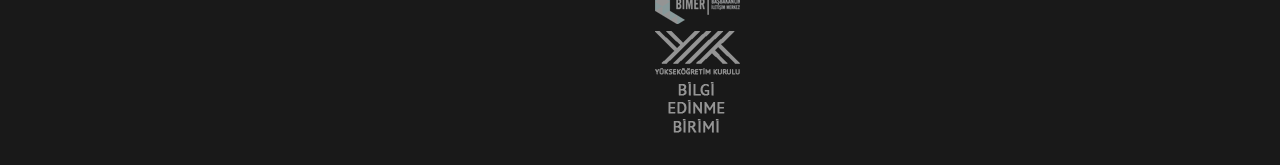
<file: fashi-master/hakkimizda.html>
<!DOCTYPE html>
<html lang="zxx">

<head>
    <meta charset="UTF-8">
    <meta name="description" content="Fashi Template">
    <meta name="keywords" content="Fashi, unica, creative, html">
    <meta name="viewport" content="width=device-width, initial-scale=1.0">
    <meta http-equiv="X-UA-Compatible" content="ie=edge">
    <title>Fashi | Template</title>

    <!-- Google Font -->
    <link href="https://fonts.googleapis.com/css?family=Muli:300,400,500,600,700,800,900&display=swap" rel="stylesheet">

    <!-- Css Styles -->
    <link rel="stylesheet" href="css/bootstrap.min.css" type="text/css">
    <link rel="stylesheet" href="css/font-awesome.min.css" type="text/css">
    <link rel="stylesheet" href="css/themify-icons.css" type="text/css">
    <link rel="stylesheet" href="css/elegant-icons.css" type="text/css">
    <link rel="stylesheet" href="css/owl.carousel.min.css" type="text/css">
    <link rel="stylesheet" href="css/nice-select.css" type="text/css">
    <link rel="stylesheet" href="css/jquery-ui.min.css" type="text/css">
    <link rel="stylesheet" href="css/slicknav.min.css" type="text/css">
    <link rel="stylesheet" href="css/style.css" type="text/css">
</head>

<body>
    <!-- Page Preloder -->
    <div id="preloder">
        <div class="loader"></div>
    </div>

    <!-- Header Section Begin -->
    <header class="header-section">
        <div class="header-top">
            <div class="container">
                <div class="ht-left">
                    <div class="mail-service">
                        <i class=" fa fa-envelope"></i>
                        bilisim@kocaeli.edu.tr
                    </div>
                    <div class="phone-service">
                        <i class=" fa fa-phone"></i>
                        +90 (262) 303 22 02
                    </div>
                </div>
                <div class="ht-right">
                    <div class="top-social">
                        <a href="https://www.facebook.com/kou92official" target="_blank"><i class="ti-facebook"></i></a>
                        <a href="https://plus.google.com/+kocaeli%C3%BCniversitesi" target="_blank"><i class="ti-google"></i></a>
                        <a href="https://twitter.com/kou92official" target="_blank"><i class="ti-twitter-alt"></i></a>
                        <a href="https://www.instagram.com/kou92official/" target="_blank"><i class="ti-instagram"></i></a>
                        <a href="https://www.youtube.com/c/kocaeli%C3%BCniversitesi" target="_blank"><i class="ti-youtube"></i></a>

                        
                    </div>
                </div>
            </div>
        </div>
        <div class="container">
            <div class="inner-header">
                <div class="row">
                    <div class="col-lg-2 col-md-2">
                        <div class="logo">
                            <a href="./index.html">
                                <img src="img/kou/kou-simge-buyuk.png" alt="">
                            </a>
                        </div>
                    </div>
                    
                </div>
            </div>
        </div>
        <div class="nav-item">
            <div class="container">
                <nav class="nav-menu mobile-menu">
                    <ul>
                        <li class="active"><a href="./index.html">ANA SAYFA</a></li>
                        <li><a href="#">BÖLÜMÜMÜZ</a>
                            <ul class="dropdown">
                                <li><a href="./baskaninmesaji.html">Başkanın Mesajı</a>           
                                <li><a href="./hakkimizda.html">Hakkımızda</a></li>
                                <li><a href="./misyonvizyon.html">Misyon-Vizyon</a></li>
                                <li><a href="./yonetim.html">Yönetim</a></li>
                                <li><a href="./faq.html">Olanaklarımız</a></li>
                                <li><a href="./faq.html">Ana Bilim Dalları</a></li>
                                <li><a href="./faq.html">Öğretim Üyesi Projeleri</a></li>
                                <li><a href="./register.html">İşbirliklerimiz</a></li>
                                <li><a href="./register.html">Komisyon ve Koordinatörler</a></li>
                                <li><a href="./register.html">Akademik Personel</a></li>
                                <li><a href="./register.html">İdari Personel</a></li>
                                <li><a href="./login.html">Personel Basılı Evraklar</a></li>
                            </ul>
                        </li>
                        <li><a href="#">ÖĞRENCİ</a>
                            <ul class="dropdown">
                                <li><a href="#">Genel</a></li>
                                <li><a href="http://bilsis.kocaeli.edu.tr/">Bilgi Sistemi</a></li>
                                <li><a href="#">Formlar</a></li>
                                <li><a href="#">Lisans</a></li>
                                <li><a href="#">Lisans Üstü</a></li>
                                <li><a href="#">Öğrenci Programları</a></li>
                                <li><a href="#">Anketler</a></li>
                            </ul>
                        </li>
                        
                        <li><a href="#">ERASMUS</a>
                            <ul class="dropdown">
                                <li><a href="http://bilisim.kocaeli.edu.tr/dosyalar/en/StudyPlanBachelorDegree.pdf">Study Plan(Bachelor's Degree)</a></li>
                                <li><a href="http://bilisim.kocaeli.edu.tr/dosyalar/en/StudyPlanMasterDegree.pdf">Study Plan(Master's Degree)</a></li>
                                <li><a href="http://bilisim.kocaeli.edu.tr/dosyalar/en/StudyPlanDoctorateDegree.pdf">Study Plan(PhD Degree)</a></li>
                                
                                
                            </ul>
                        </li>
                    </ul>
                </nav>
                <div id="mobile-menu-wrap"></div>
            </div>
        </div>
    </header>
    <!-- Header End -->

        <div class="hakkimizda">
            <div class="hakkimizdayazi">
                <h4>HAKKIMIZDA</h4>
                <hr>
                <p>Teknoloji Fakültesi 2012 yılında kuruldu, Bilişim Sistemleri Mühendisliği, Lisans ve Lisansüstü program ve öğrencilere sahiptir.

                    Bölümümüz, bilişim teknolojilerinin etkin kullanımıyla araştırma odaklı, yenilikçi ve uygulamaya yönelik bir eğitim-öğretim ve araştırma anlayışını benimsemektedir.
                    
                    Amaçlarımız doğrultusunda diğer üniversite içi ve dışından birimlerle karşılıklı faydalar gözetilerek ortak çalışmalar yapmak misyonumuzun önemli bir parçasını oluşturmaktadır.
                    
                    Amaçlarımızın gerçekleştirilmesinde, takım çalışması, karşılıklı saygı, dürüstlük ve işe bağlılık önemli unsurlardır. Bölüm olarak hedefimiz, ulusal olduğu kadar dünya ölçeğinde, bilişim teknolojileri alanında eğitim-öğretim ve araştırma konularında saygı duyulan ve tanınan bir birim olmaktır.
                    
                    Akademik personelimiz, çalışmalarında öğrenci odaklı olup, kültürel olarak kapsayıcı ve destekleyici bir öğrenim ortamında, örnek teşkil eden eğitim-öğretim ve pratik uygulamalara önem vermektedir.
                    
                    Öğrencilerimiz bir yarıyıl İşyeri Eğitimi yapmak zorundadırlar. 4. sınıfın 1. veya 2. yarıyılı ders haftaları (15 Hafta) içinde bölüm ile ilişkili bir kurum çatısı altında fiili olarak çalışmaktadırlar. İşyeri eğitimi öğrencinin bölümüyle alakalı konularda üretim yapan ya da teknik bir hizmet verilen bir kurumda yapılmaktadır.
                    
                    Bölümümüzden mezun olan öğrencilerimiz ilgilendikleri alan dahilinde bilgisayar sektöründeki özel şirketlerde, kamu kurum ve kuruluşlarında iş imkanı bulmakta, kariyerlerini kurumsal şirketlerde sürdürmekte, üniversitemiz başta olmak üzere farklı üniversitelerde lisansüstü eğitim-öğretim faaliyetlerine devam etmektedir.</p>
            </div>
            <div class="ogretimuyesi">
                <h4>BÖLÜMÜN ÖĞRETİM ÜYESİ / ELEMANLARI SAYISI</h4>
                <hr>
                <p>• Profesör: 1</p>
                <p> • Doçent: 2</p>
                <p> • Doktor Öğretim Üyesi: 5</p>
                <p>  • Öğretim Görevlisi: 2</p>
                <p>  • Araştırma Görevlisi: 4’tür</p>
            </div>
            <div class="ogrencisayisi">
                <h4>BÖLÜMÜN ÖĞRENCİ SAYILARI</h4>
                <hr>
                <p>Türkçe Hazırlık (4 kişi)</p>
                <p>1. Sınıflar (92 kişi)</p>
                <p>2. Sınıflar (78 kişi)</p>
                <p>3. Sınıflar (92 kişi)</p>
                <p>4. Sınıflar (129 kişi)</p>
            </div>
        </div>
    <!-- Footer Section Begin -->
    <footer class="footer-section">
        <div class="container">
            <div class="row">
                <div class="col-lg-3">
                    <div class="footer-left">
                        <div class="footer-logo">
                            <a href="#"><img src="img/footer-logo.png" alt=""></a>
                        </div>
                        <ul>
                            <li>Kocaeli Üniversitesi</li>
                            <li>Umuttepe Yerleşkesi</li>
                            <li>Teknoloji Fakültesi</li>
                            <li>Bilişim Sistemleri Mühendisliği</li>
                            <li>41001, İzmit/KOCAELİ</li>
                            <li>+90 (262) 303 22 02</li>
                            
                        </ul>
                        <div class="footer-social">
                            <a href="https://www.facebook.com/kou92official" target="_blank"><i class="ti-facebook"></i></a>
                        <a href="https://plus.google.com/+kocaeli%C3%BCniversitesi" target="_blank"><i class="ti-google"></i></a>
                        <a href="https://twitter.com/kou92official" target="_blank"><i class="ti-twitter-alt"></i></a>
                        <a href="https://www.instagram.com/kou92official/" target="_blank"><i class="ti-instagram"></i></a>
                        <a href="https://www.youtube.com/c/kocaeli%C3%BCniversitesi" target="_blank"><i class="ti-youtube"></i></a>
                        </div>
                    </div>
                </div>
                <div class="col-lg-2 offset-lg-1">
                    <div class="footer-widget">
                        <h5>TANITIM</h5>
                        <ul>
                            <li><a href="http://www.kocaeli.edu.tr/tanitim-filmi.php">Tanıtım Filmi</a></li>
                            <li><a href="http://www.kocaeli.edu.tr/tanitim/">Aday Öğrenci</a></li>
                            <li><a href="http://www.kocaeli.edu.tr/tanitim/galeri.php">Görsellerle Üniversitemiz</a></li>
                            <li><a href="http://sanaltur.kocaeli.edu.tr/">Sanal Tur</a></li>
                        </ul>
                    </div>
                </div>
                <div class="col-lg-2">
                    <div class="footer-widget">
                        <h5>My Account</h5>
                        <ul>
                            <li><a href="https://eua.eu/"><img src="img/kou/eua.png" alt=""></a></li>
                            <li><a href="http://www.magna-charta.org/"><img src="img/kou/bservatory.png" alt=""></a></li>
                            <li><a href="#"><img src="img/kou/ds.png" alt=""></a></li>
                            <li><a href="#"><img src="img/kou/ects.png" alt=""></a></li>
                            <li><a href="http://bkub.kocaeli.edu.tr/"><img src="img/kou/bkub.png" alt=""></a></li>
                            <li><a href="http://www.bimer.gov.tr/"><img src="img/kou/bimer.png" alt=""></a></li>
                            <li><a href="https://www.yok.gov.tr/"><img src="img/kou/yok.png" alt=""></a></li>
                            <li><a href="https://www.cimer.gov.tr/"><img src="img/kou/bilgiedinme.png" alt=""></a></li>
                            
                        </ul>
                    </div>
                </div>
                
            </div>
        </div>
        
    </footer>
    <!-- Footer Section End -->
    <script src="https://cdn.jsdelivr.net/npm/bootstrap@5.1.3/dist/js/bootstrap.bundle.min.js" integrity="sha384-ka7Sk0Gln4gmtz2MlQnikT1wXgYsOg+OMhuP+IlRH9sENBO0LRn5q+8nbTov4+1p" crossorigin="anonymous"></script>
    <!-- Js Plugins -->
    <script src="js/jquery-3.3.1.min.js"></script>
    <script src="js/bootstrap.min.js"></script>
    <script src="js/jquery-ui.min.js"></script>
    <script src="js/jquery.countdown.min.js"></script>
    <script src="js/jquery.nice-select.min.js"></script>
    <script src="js/jquery.zoom.min.js"></script>
    <script src="js/jquery.dd.min.js"></script>
    <script src="js/jquery.slicknav.js"></script>
    <script src="js/owl.carousel.min.js"></script>
    <script src="js/main.js"></script>
</body>

</html>
</file>
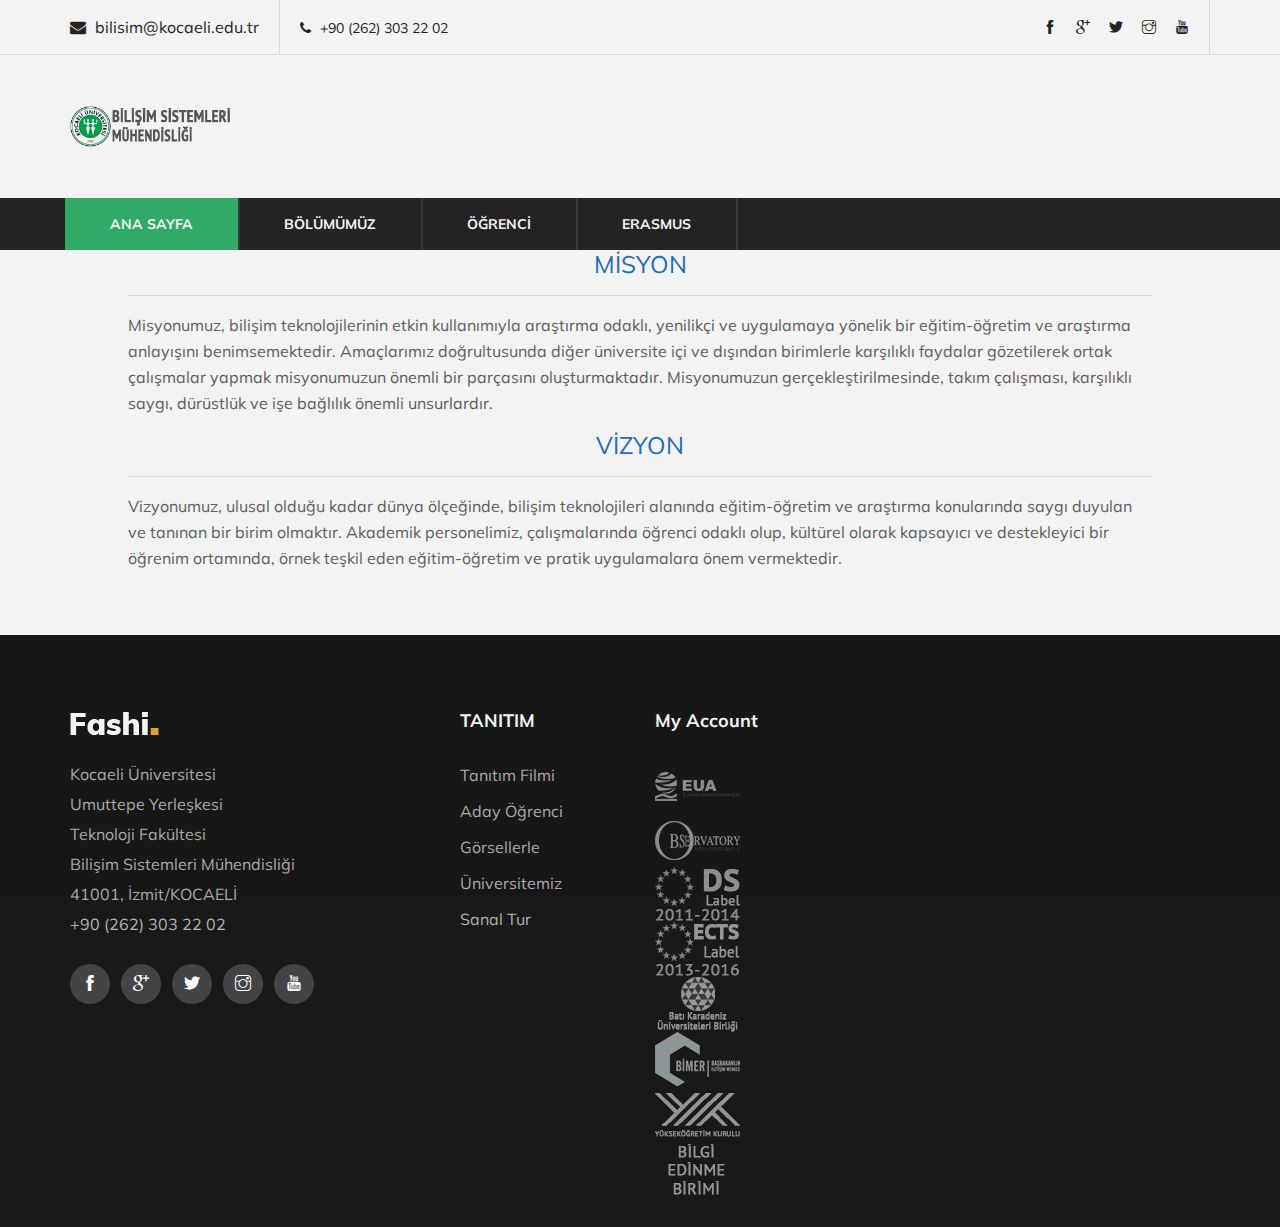
<file: fashi-master/misyonvizyon.html>
<!DOCTYPE html>
<html lang="zxx">

<head>
    <meta charset="UTF-8">
    <meta name="description" content="Fashi Template">
    <meta name="keywords" content="Fashi, unica, creative, html">
    <meta name="viewport" content="width=device-width, initial-scale=1.0">
    <meta http-equiv="X-UA-Compatible" content="ie=edge">
    <title>Fashi | Template</title>

    <!-- Google Font -->
    <link href="https://fonts.googleapis.com/css?family=Muli:300,400,500,600,700,800,900&display=swap" rel="stylesheet">

    <!-- Css Styles -->
    <link rel="stylesheet" href="css/bootstrap.min.css" type="text/css">
    <link rel="stylesheet" href="css/font-awesome.min.css" type="text/css">
    <link rel="stylesheet" href="css/themify-icons.css" type="text/css">
    <link rel="stylesheet" href="css/elegant-icons.css" type="text/css">
    <link rel="stylesheet" href="css/owl.carousel.min.css" type="text/css">
    <link rel="stylesheet" href="css/nice-select.css" type="text/css">
    <link rel="stylesheet" href="css/jquery-ui.min.css" type="text/css">
    <link rel="stylesheet" href="css/slicknav.min.css" type="text/css">
    <link rel="stylesheet" href="css/style.css" type="text/css">
</head>

<body>
    <!-- Page Preloder -->
    <div id="preloder">
        <div class="loader"></div>
    </div>

    <!-- Header Section Begin -->
    <header class="header-section">
        <div class="header-top">
            <div class="container">
                <div class="ht-left">
                    <div class="mail-service">
                        <i class=" fa fa-envelope"></i>
                        bilisim@kocaeli.edu.tr
                    </div>
                    <div class="phone-service">
                        <i class=" fa fa-phone"></i>
                        +90 (262) 303 22 02
                    </div>
                </div>
                <div class="ht-right">
                    <div class="top-social">
                        <a href="https://www.facebook.com/kou92official" target="_blank"><i class="ti-facebook"></i></a>
                        <a href="https://plus.google.com/+kocaeli%C3%BCniversitesi" target="_blank"><i class="ti-google"></i></a>
                        <a href="https://twitter.com/kou92official" target="_blank"><i class="ti-twitter-alt"></i></a>
                        <a href="https://www.instagram.com/kou92official/" target="_blank"><i class="ti-instagram"></i></a>
                        <a href="https://www.youtube.com/c/kocaeli%C3%BCniversitesi" target="_blank"><i class="ti-youtube"></i></a>

                        
                    </div>
                </div>
            </div>
        </div>
        <div class="container">
            <div class="inner-header">
                <div class="row">
                    <div class="col-lg-2 col-md-2">
                        <div class="logo">
                            <a href="./index.html">
                                <img src="img/kou/kou-simge-buyuk.png" alt="">
                            </a>
                        </div>
                    </div>
                    
                </div>
            </div>
        </div>
        <div class="nav-item">
            <div class="container">
                <nav class="nav-menu mobile-menu">
                    <ul>
                        <li class="active"><a href="./index.html">ANA SAYFA</a></li>
                        <li><a href="#">BÖLÜMÜMÜZ</a>
                            <ul class="dropdown">
                                <li><a href="./baskaninmesaji.html">Başkanın Mesajı</a>           
                                <li><a href="./hakkimizda.html">Hakkımızda</a></li>
                                <li><a href="./misyonvizyon.html">Misyon-Vizyon</a></li>
                                <li><a href="./yonetim.html">Yönetim</a></li>
                                <li><a href="./faq.html">Olanaklarımız</a></li>
                                <li><a href="./faq.html">Ana Bilim Dalları</a></li>
                                <li><a href="./faq.html">Öğretim Üyesi Projeleri</a></li>
                                <li><a href="./register.html">İşbirliklerimiz</a></li>
                                <li><a href="./register.html">Komisyon ve Koordinatörler</a></li>
                                <li><a href="./register.html">Akademik Personel</a></li>
                                <li><a href="./register.html">İdari Personel</a></li>
                                <li><a href="./login.html">Personel Basılı Evraklar</a></li>
                            </ul>
                        </li>
                        <li><a href="#">ÖĞRENCİ</a>
                            <ul class="dropdown">
                                <li><a href="#">Genel</a></li>
                                <li><a href="http://bilsis.kocaeli.edu.tr/">Bilgi Sistemi</a></li>
                                <li><a href="#">Formlar</a></li>
                                <li><a href="#">Lisans</a></li>
                                <li><a href="#">Lisans Üstü</a></li>
                                <li><a href="#">Öğrenci Programları</a></li>
                                <li><a href="#">Anketler</a></li>
                            </ul>
                        </li>
                        
                        <li><a href="#">ERASMUS</a>
                            <ul class="dropdown">
                                <li><a href="http://bilisim.kocaeli.edu.tr/dosyalar/en/StudyPlanBachelorDegree.pdf">Study Plan(Bachelor's Degree)</a></li>
                                <li><a href="http://bilisim.kocaeli.edu.tr/dosyalar/en/StudyPlanMasterDegree.pdf">Study Plan(Master's Degree)</a></li>
                                <li><a href="http://bilisim.kocaeli.edu.tr/dosyalar/en/StudyPlanDoctorateDegree.pdf">Study Plan(PhD Degree)</a></li>
                                
                                
                            </ul>
                        </li>
                    </ul>
                </nav>
                <div id="mobile-menu-wrap"></div>
            </div>
        </div>
    </header>
    <!-- Header End -->
    <div class="misyonvizyon">
        <h4>MİSYON</h4>
        <hr>
        <div class="misyon">
            <p>Misyonumuz, bilişim teknolojilerinin etkin kullanımıyla araştırma odaklı, yenilikçi ve uygulamaya yönelik bir eğitim-öğretim ve araştırma anlayışını benimsemektedir. Amaçlarımız doğrultusunda diğer üniversite içi ve dışından birimlerle karşılıklı faydalar gözetilerek ortak çalışmalar 
                yapmak misyonumuzun önemli bir parçasını oluşturmaktadır. Misyonumuzun gerçekleştirilmesinde, takım çalışması, karşılıklı saygı, dürüstlük ve işe bağlılık önemli unsurlardır.
            
             
            </p>
        </div>
        <h4>VİZYON</h4>
        <hr>
        <div class="vizyon">
            <p>Vizyonumuz, ulusal olduğu kadar dünya ölçeğinde, bilişim teknolojileri alanında eğitim-öğretim ve araştırma konularında saygı duyulan ve tanınan bir birim olmaktır. Akademik personelimiz, çalışmalarında öğrenci odaklı olup, kültürel olarak kapsayıcı ve destekleyici bir öğrenim ortamında, örnek teşkil eden eğitim-öğretim ve pratik uygulamalara önem vermektedir.
    



            </p>
        </div>

    </div>
    <!-- Footer Section Begin -->
    <footer class="footer-section">
        <div class="container">
            <div class="row">
                <div class="col-lg-3">
                    <div class="footer-left">
                        <div class="footer-logo">
                            <a href="#"><img src="img/footer-logo.png" alt=""></a>
                        </div>
                        <ul>
                            <li>Kocaeli Üniversitesi</li>
                            <li>Umuttepe Yerleşkesi</li>
                            <li>Teknoloji Fakültesi</li>
                            <li>Bilişim Sistemleri Mühendisliği</li>
                            <li>41001, İzmit/KOCAELİ</li>
                            <li>+90 (262) 303 22 02</li>
                            
                        </ul>
                        <div class="footer-social">
                            <a href="https://www.facebook.com/kou92official" target="_blank"><i class="ti-facebook"></i></a>
                        <a href="https://plus.google.com/+kocaeli%C3%BCniversitesi" target="_blank"><i class="ti-google"></i></a>
                        <a href="https://twitter.com/kou92official" target="_blank"><i class="ti-twitter-alt"></i></a>
                        <a href="https://www.instagram.com/kou92official/" target="_blank"><i class="ti-instagram"></i></a>
                        <a href="https://www.youtube.com/c/kocaeli%C3%BCniversitesi" target="_blank"><i class="ti-youtube"></i></a>
                        </div>
                    </div>
                </div>
                <div class="col-lg-2 offset-lg-1">
                    <div class="footer-widget">
                        <h5>TANITIM</h5>
                        <ul>
                            <li><a href="http://www.kocaeli.edu.tr/tanitim-filmi.php">Tanıtım Filmi</a></li>
                            <li><a href="http://www.kocaeli.edu.tr/tanitim/">Aday Öğrenci</a></li>
                            <li><a href="http://www.kocaeli.edu.tr/tanitim/galeri.php">Görsellerle Üniversitemiz</a></li>
                            <li><a href="http://sanaltur.kocaeli.edu.tr/">Sanal Tur</a></li>
                        </ul>
                    </div>
                </div>
                <div class="col-lg-2">
                    <div class="footer-widget">
                        <h5>My Account</h5>
                        <ul>
                            <li><a href="https://eua.eu/"><img src="img/kou/eua.png" alt=""></a></li>
                            <li><a href="http://www.magna-charta.org/"><img src="img/kou/bservatory.png" alt=""></a></li>
                            <li><a href="#"><img src="img/kou/ds.png" alt=""></a></li>
                            <li><a href="#"><img src="img/kou/ects.png" alt=""></a></li>
                            <li><a href="http://bkub.kocaeli.edu.tr/"><img src="img/kou/bkub.png" alt=""></a></li>
                            <li><a href="http://www.bimer.gov.tr/"><img src="img/kou/bimer.png" alt=""></a></li>
                            <li><a href="https://www.yok.gov.tr/"><img src="img/kou/yok.png" alt=""></a></li>
                            <li><a href="https://www.cimer.gov.tr/"><img src="img/kou/bilgiedinme.png" alt=""></a></li>
                            
                        </ul>
                    </div>
                </div>
                
            </div>
        </div>
        
    </footer>
    <!-- Footer Section End -->
    <script src="https://cdn.jsdelivr.net/npm/bootstrap@5.1.3/dist/js/bootstrap.bundle.min.js" integrity="sha384-ka7Sk0Gln4gmtz2MlQnikT1wXgYsOg+OMhuP+IlRH9sENBO0LRn5q+8nbTov4+1p" crossorigin="anonymous"></script>
    <!-- Js Plugins -->
    <script src="js/jquery-3.3.1.min.js"></script>
    <script src="js/bootstrap.min.js"></script>
    <script src="js/jquery-ui.min.js"></script>
    <script src="js/jquery.countdown.min.js"></script>
    <script src="js/jquery.nice-select.min.js"></script>
    <script src="js/jquery.zoom.min.js"></script>
    <script src="js/jquery.dd.min.js"></script>
    <script src="js/jquery.slicknav.js"></script>
    <script src="js/owl.carousel.min.js"></script>
    <script src="js/main.js"></script>
</body>

</html>
</file>
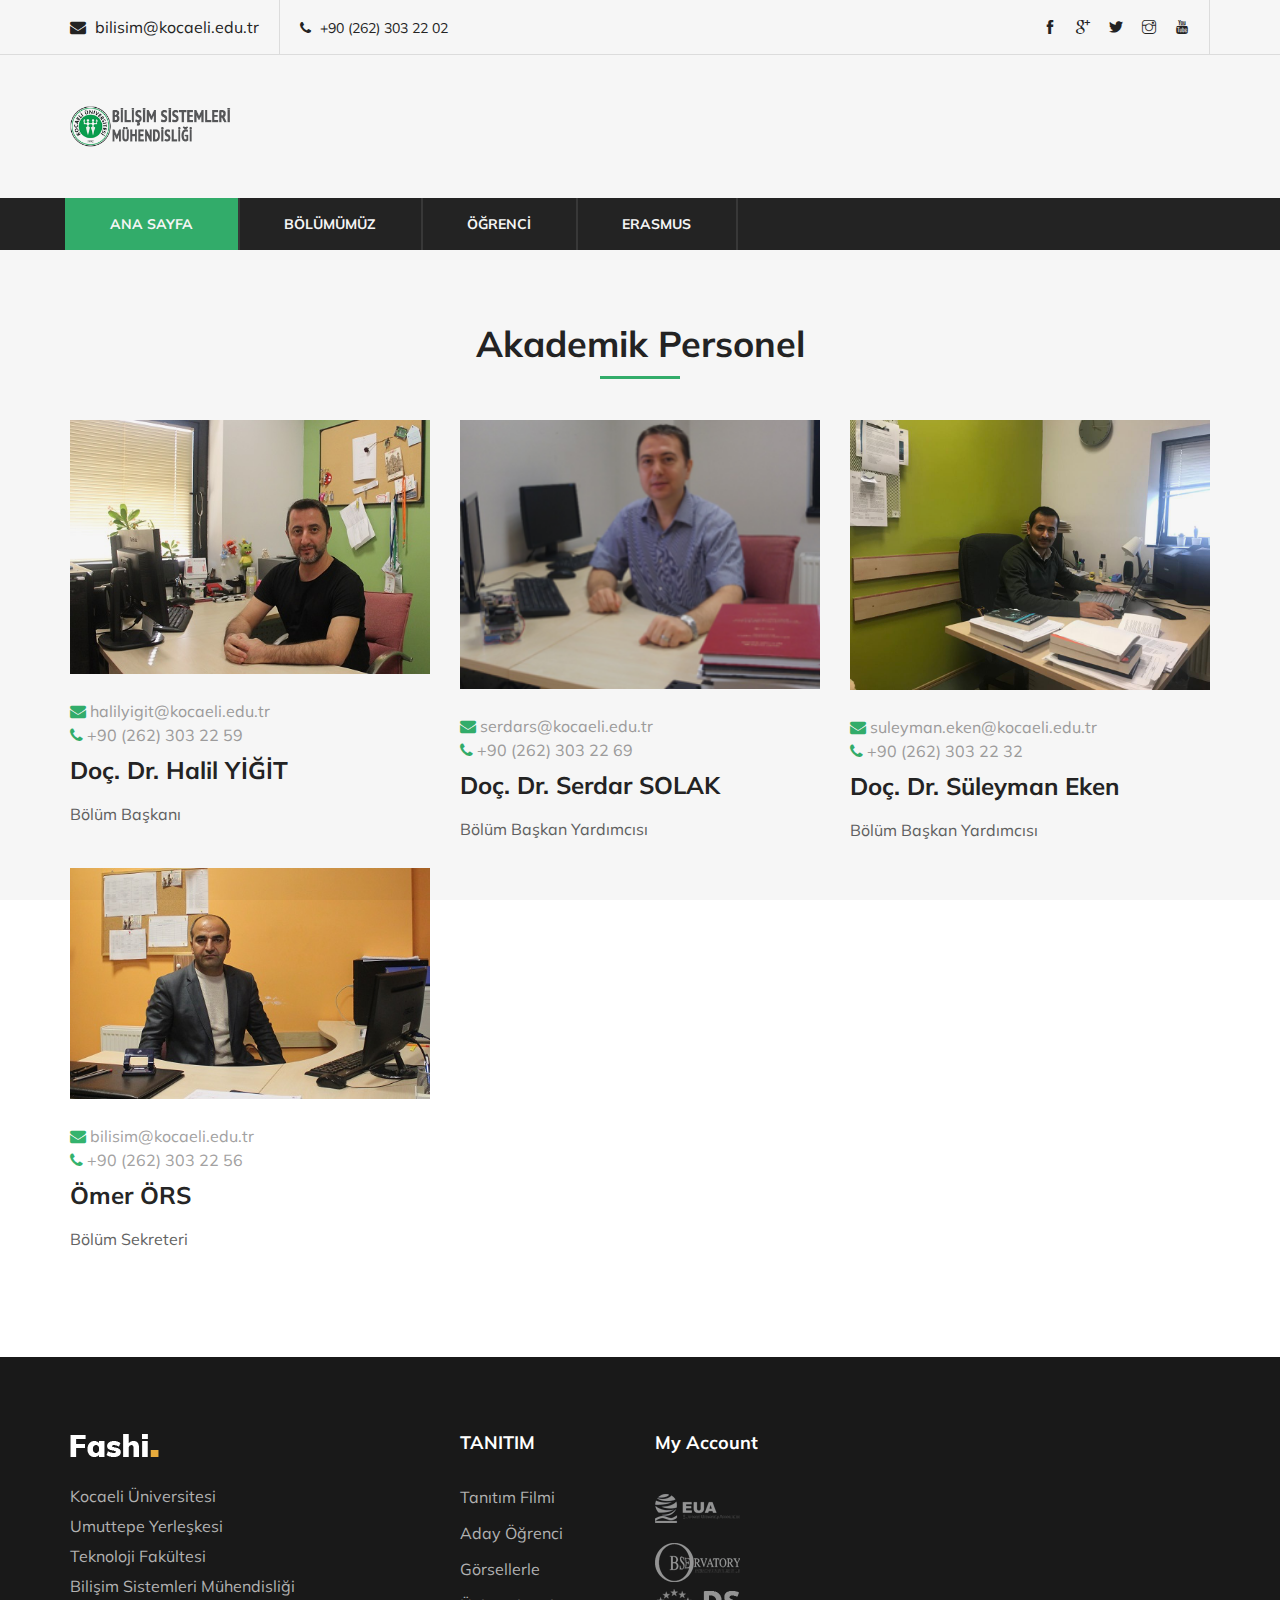
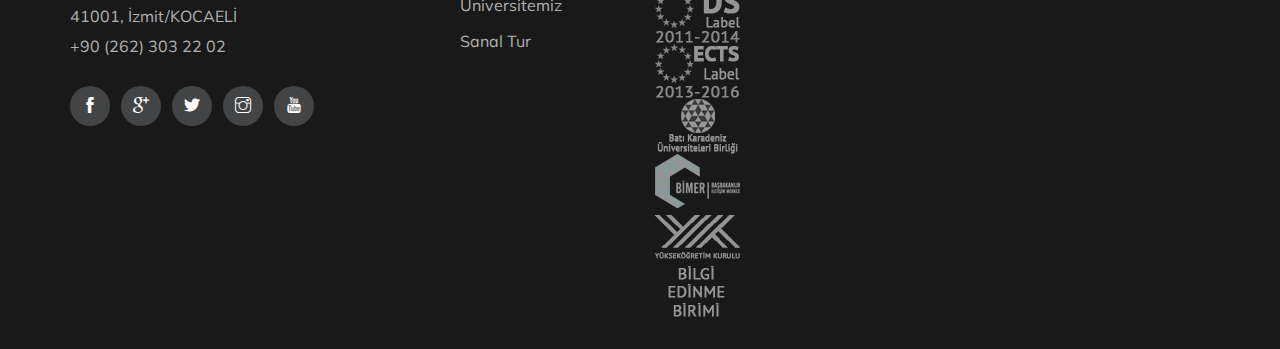
<file: fashi-master/yonetim.html>
<!DOCTYPE html>
<html lang="zxx">
  <head>
    <meta charset="UTF-8" />
    <meta name="description" content="Fashi Template" />
    <meta name="keywords" content="Fashi, unica, creative, html" />
    <meta name="viewport" content="width=device-width, initial-scale=1.0" />
    <meta http-equiv="X-UA-Compatible" content="ie=edge" />
    <title>Fashi | Template</title>

    <!-- Google Font -->
    <link
      href="https://fonts.googleapis.com/css?family=Muli:300,400,500,600,700,800,900&display=swap"
      rel="stylesheet"
    />

    <!-- Css Styles -->
    <link rel="stylesheet" href="css/bootstrap.min.css" type="text/css" />
    <link rel="stylesheet" href="css/font-awesome.min.css" type="text/css" />
    <link rel="stylesheet" href="css/themify-icons.css" type="text/css" />
    <link rel="stylesheet" href="css/elegant-icons.css" type="text/css" />
    <link rel="stylesheet" href="css/owl.carousel.min.css" type="text/css" />
    <link rel="stylesheet" href="css/nice-select.css" type="text/css" />
    <link rel="stylesheet" href="css/jquery-ui.min.css" type="text/css" />
    <link rel="stylesheet" href="css/slicknav.min.css" type="text/css" />
    <link rel="stylesheet" href="css/style.css" type="text/css" />
  </head>

  <body>
    <!-- Page Preloder -->
    <div id="preloder">
      <div class="loader"></div>
    </div>

    <!-- Header Section Begin -->
    <header class="header-section">
      <div class="header-top">
        <div class="container">
          <div class="ht-left">
            <div class="mail-service">
              <i class="fa fa-envelope"></i>
              bilisim@kocaeli.edu.tr
            </div>
            <div class="phone-service">
              <i class="fa fa-phone"></i>
              +90 (262) 303 22 02
            </div>
          </div>
          <div class="ht-right">
            <div class="top-social">
              <a href="https://www.facebook.com/kou92official" target="_blank"
                ><i class="ti-facebook"></i
              ></a>
              <a
                href="https://plus.google.com/+kocaeli%C3%BCniversitesi"
                target="_blank"
                ><i class="ti-google"></i
              ></a>
              <a href="https://twitter.com/kou92official" target="_blank"
                ><i class="ti-twitter-alt"></i
              ></a>
              <a href="https://www.instagram.com/kou92official/" target="_blank"
                ><i class="ti-instagram"></i
              ></a>
              <a
                href="https://www.youtube.com/c/kocaeli%C3%BCniversitesi"
                target="_blank"
                ><i class="ti-youtube"></i
              ></a>
            </div>
          </div>
        </div>
      </div>
      <div class="container">
        <div class="inner-header">
          <div class="row">
            <div class="col-lg-2 col-md-2">
              <div class="logo">
                <a href="./index.html">
                  <img src="img/kou/kou-simge-buyuk.png" alt="" />
                </a>
              </div>
            </div>
          </div>
        </div>
      </div>
      <div class="nav-item">
        <div class="container">
          <nav class="nav-menu mobile-menu">
            <ul>
              <li class="active"><a href="./index.html">ANA SAYFA</a></li>
              <li>
                <a href="#">BÖLÜMÜMÜZ</a>
                <ul class="dropdown">
                  <li><a href="./baskaninmesaji.html">Başkanın Mesajı</a></li>
                  <li><a href="./hakkimizda.html">Hakkımızda</a></li>
                  <li><a href="./misyonvizyon.html">Misyon-Vizyon</a></li>
                  <li><a href="./yonetim.html">Yönetim</a></li>
                  <li><a href="./faq.html">Olanaklarımız</a></li>
                  <li><a href="./faq.html">Ana Bilim Dalları</a></li>
                  <li><a href="./faq.html">Öğretim Üyesi Projeleri</a></li>
                  <li><a href="./register.html">İşbirliklerimiz</a></li>
                  <li>
                    <a href="./register.html">Komisyon ve Koordinatörler</a>
                  </li>
                  <li><a href="./register.html">Akademik Personel</a></li>
                  <li><a href="./register.html">İdari Personel</a></li>
                  <li><a href="./login.html">Personel Basılı Evraklar</a></li>
                </ul>
              </li>
              <li>
                <a href="#">ÖĞRENCİ</a>
                <ul class="dropdown">
                  <li><a href="#">Genel</a></li>
                  <li>
                    <a href="http://bilsis.kocaeli.edu.tr/">Bilgi Sistemi</a>
                  </li>
                  <li><a href="#">Formlar</a></li>
                  <li><a href="#">Lisans</a></li>
                  <li><a href="#">Lisans Üstü</a></li>
                  <li><a href="#">Öğrenci Programları</a></li>
                  <li><a href="#">Anketler</a></li>
                </ul>
              </li>

              <li>
                <a href="#">ERASMUS</a>
                <ul class="dropdown">
                  <li><a href="http://bilisim.kocaeli.edu.tr/dosyalar/en/StudyPlanBachelorDegree.pdf">Study Plan(Bachelor's Degree)</a></li>
                  <li><a href="http://bilisim.kocaeli.edu.tr/dosyalar/en/StudyPlanMasterDegree.pdf">Study Plan(Master's Degree)</a></li>
                  <li><a href="http://bilisim.kocaeli.edu.tr/dosyalar/en/StudyPlanDoctorateDegree.pdf">Study Plan(PhD Degree)</a></li>
                </ul>
              </li>
            </ul>
          </nav>
          <div id="mobile-menu-wrap"></div>
        </div>
      </div>
    </header>
    <!-- Header End -->

    <section class="latest-blog spad">
      <div class="container">
        <div class="row">
          <div class="col-lg-12">
            <div class="section-title">
              <h2>Akademik Personel</h2>
            </div>
          </div>
        </div>
        <div class="row">
          <div class="col-lg-4 col-md-6">
            <div class="single-latest-blog">
              <img src="img/hoca/halilyigit.jpg" alt="" />
              <div class="latest-text">
                <div class="tag-list">
                  <div class="tag-item">
                    <i class="fa fa-envelope"></i>
                    halilyigit@kocaeli.edu.tr
                  </div>
                  <div class="tag-item">
                    <i class="fa fa-phone"></i>
                    +90 (262) 303 22 59
                  </div>
                </div>
                <a href="https://avesis.kocaeli.edu.tr/halilyigit">
                  <h4>Doç. Dr. Halil YİĞİT</h4>
                </a>
                <p>Bölüm Başkanı</p>
              </div>
            </div>
          </div>
          <div class="col-lg-4 col-md-6">
            <div class="single-latest-blog">
              <img src="img/hoca/serdarsolak.png" alt="" />
              <div class="latest-text">
                <div class="tag-list">
                  <div class="tag-item">
                    <i class="fa fa-envelope"></i>
                    serdars@kocaeli.edu.tr
                  </div>
                  <div class="tag-item">
                    <i class="fa fa-phone"></i>
                    +90 (262) 303 22 69
                  </div>
                </div>
                <a href="https://avesis.kocaeli.edu.tr/myildirim">
                  <h4>Doç. Dr. Serdar SOLAK</h4>
                </a>
                <p>Bölüm Başkan Yardımcısı</p>
              </div>
            </div>
          </div>
          <div class="col-lg-4 col-md-6">
            <div class="single-latest-blog">
              <img src="img/hoca/suleymaneken.jpg" alt="" />
              <div class="latest-text">
                <div class="tag-list">
                  <div class="tag-item">
                    <i class="fa fa-envelope"></i>
                    suleyman.eken@kocaeli.edu.tr
                  </div>
                  <div class="tag-item">
                    <i class="fa fa-phone"></i>
                    +90 (262) 303 22 32
                  </div>
                </div>
                <a href="https://avesis.kocaeli.edu.tr/hhakan.gurel">
                  <h4>Doç. Dr. Süleyman Eken</h4>
                </a>
                <p>Bölüm Başkan Yardımcısı</p>
              </div>
            </div>
          </div>
          <div class="col-lg-4 col-md-6">
            <div class="single-latest-blog">
              <img src="img/kou/omerors.jpg" alt="" />
              <div class="latest-text">
                <div class="tag-list">
                  <div class="tag-item">
                    <i class="fa fa-envelope"></i>
                    bilisim@kocaeli.edu.tr
                  </div>
                  <div class="tag-item">
                    <i class="fa fa-phone"></i>
                    +90 (262) 303 22 56
                  </div>
                </div>
                <a href="https://avesis.kocaeli.edu.tr/asondas">
                  <h4>Ömer ÖRS</h4>
                </a>
                <p>
                  Bölüm Sekreteri
                </p>
              </div>
            </div>
          </div>
        </div>
      </div>
    </section>
    <!-- Footer Section Begin -->
    <footer class="footer-section">
      <div class="container">
        <div class="row">
          <div class="col-lg-3">
            <div class="footer-left">
              <div class="footer-logo">
                <a href="#"><img src="img/footer-logo.png" alt="" /></a>
              </div>
              <ul>
                <li>Kocaeli Üniversitesi</li>
                <li>Umuttepe Yerleşkesi</li>
                <li>Teknoloji Fakültesi</li>
                <li>Bilişim Sistemleri Mühendisliği</li>
                <li>41001, İzmit/KOCAELİ</li>
                <li>+90 (262) 303 22 02</li>
              </ul>
              <div class="footer-social">
                <a href="https://www.facebook.com/kou92official" target="_blank"
                  ><i class="ti-facebook"></i
                ></a>
                <a
                  href="https://plus.google.com/+kocaeli%C3%BCniversitesi"
                  target="_blank"
                  ><i class="ti-google"></i
                ></a>
                <a href="https://twitter.com/kou92official" target="_blank"
                  ><i class="ti-twitter-alt"></i
                ></a>
                <a
                  href="https://www.instagram.com/kou92official/"
                  target="_blank"
                  ><i class="ti-instagram"></i
                ></a>
                <a
                  href="https://www.youtube.com/c/kocaeli%C3%BCniversitesi"
                  target="_blank"
                  ><i class="ti-youtube"></i
                ></a>
              </div>
            </div>
          </div>
          <div class="col-lg-2 offset-lg-1">
            <div class="footer-widget">
              <h5>TANITIM</h5>
              <ul>
                <li><a href="http://www.kocaeli.edu.tr/tanitim-filmi.php">Tanıtım Filmi</a></li>
                            <li><a href="http://www.kocaeli.edu.tr/tanitim/">Aday Öğrenci</a></li>
                            <li><a href="http://www.kocaeli.edu.tr/tanitim/galeri.php">Görsellerle Üniversitemiz</a></li>
                            <li><a href="http://sanaltur.kocaeli.edu.tr/">Sanal Tur</a></li>
              </ul>
            </div>
          </div>
          <div class="col-lg-2">
            <div class="footer-widget">
              <h5>My Account</h5>
              <ul>
                <li>
                  <a href="https://eua.eu/"
                    ><img src="img/kou/eua.png" alt=""
                  /></a>
                </li>
                <li>
                  <a href="http://www.magna-charta.org/"
                    ><img src="img/kou/bservatory.png" alt=""
                  /></a>
                </li>
                <li>
                  <a href="#"><img src="img/kou/ds.png" alt="" /></a>
                </li>
                <li>
                  <a href="#"><img src="img/kou/ects.png" alt="" /></a>
                </li>
                <li>
                  <a href="http://bkub.kocaeli.edu.tr/"
                    ><img src="img/kou/bkub.png" alt=""
                  /></a>
                </li>
                <li>
                  <a href="http://www.bimer.gov.tr/"
                    ><img src="img/kou/bimer.png" alt=""
                  /></a>
                </li>
                <li>
                  <a href="https://www.yok.gov.tr/"
                    ><img src="img/kou/yok.png" alt=""
                  /></a>
                </li>
                <li>
                  <a href="https://www.cimer.gov.tr/"
                    ><img src="img/kou/bilgiedinme.png" alt=""
                  /></a>
                </li>
              </ul>
            </div>
          </div>
        </div>
      </div>
    </footer>
    <!-- Footer Section End -->
    <script
      src="https://cdn.jsdelivr.net/npm/bootstrap@5.1.3/dist/js/bootstrap.bundle.min.js"
      integrity="sha384-ka7Sk0Gln4gmtz2MlQnikT1wXgYsOg+OMhuP+IlRH9sENBO0LRn5q+8nbTov4+1p"
      crossorigin="anonymous"
    ></script>
    <!-- Js Plugins -->
    <script src="js/jquery-3.3.1.min.js"></script>
    <script src="js/bootstrap.min.js"></script>
    <script src="js/jquery-ui.min.js"></script>
    <script src="js/jquery.countdown.min.js"></script>
    <script src="js/jquery.nice-select.min.js"></script>
    <script src="js/jquery.zoom.min.js"></script>
    <script src="js/jquery.dd.min.js"></script>
    <script src="js/jquery.slicknav.js"></script>
    <script src="js/owl.carousel.min.js"></script>
    <script src="js/main.js"></script>
  </body>
</html>
</file>
<file: fashi-master/css/themify-icons.css>
@font-face {
	font-family: 'themify';
	src:url('../fonts/themify.eot?-fvbane');
	src:url('../fonts/themify.eot?#iefix-fvbane') format('embedded-opentype'),
		url('../fonts/themify.woff?-fvbane') format('woff'),
		url('../fonts/themify.ttf?-fvbane') format('truetype'),
		url('../fonts/themify.svg?-fvbane#themify') format('svg');
	font-weight: normal;
	font-style: normal;
}

[class^="ti-"], [class*=" ti-"] {
	font-family: 'themify';
	speak: none;
	font-style: normal;
	font-weight: normal;
	font-variant: normal;
	text-transform: none;
	line-height: 1;

	/* Better Font Rendering =========== */
	-webkit-font-smoothing: antialiased;
	-moz-osx-font-smoothing: grayscale;
}

.ti-wand:before {
	content: "\e600";
}
.ti-volume:before {
	content: "\e601";
}
.ti-user:before {
	content: "\e602";
}
.ti-unlock:before {
	content: "\e603";
}
.ti-unlink:before {
	content: "\e604";
}
.ti-trash:before {
	content: "\e605";
}
.ti-thought:before {
	content: "\e606";
}
.ti-target:before {
	content: "\e607";
}
.ti-tag:before {
	content: "\e608";
}
.ti-tablet:before {
	content: "\e609";
}
.ti-star:before {
	content: "\e60a";
}
.ti-spray:before {
	content: "\e60b";
}
.ti-signal:before {
	content: "\e60c";
}
.ti-shopping-cart:before {
	content: "\e60d";
}
.ti-shopping-cart-full:before {
	content: "\e60e";
}
.ti-settings:before {
	content: "\e60f";
}
.ti-search:before {
	content: "\e610";
}
.ti-zoom-in:before {
	content: "\e611";
}
.ti-zoom-out:before {
	content: "\e612";
}
.ti-cut:before {
	content: "\e613";
}
.ti-ruler:before {
	content: "\e614";
}
.ti-ruler-pencil:before {
	content: "\e615";
}
.ti-ruler-alt:before {
	content: "\e616";
}
.ti-bookmark:before {
	content: "\e617";
}
.ti-bookmark-alt:before {
	content: "\e618";
}
.ti-reload:before {
	content: "\e619";
}
.ti-plus:before {
	content: "\e61a";
}
.ti-pin:before {
	content: "\e61b";
}
.ti-pencil:before {
	content: "\e61c";
}
.ti-pencil-alt:before {
	content: "\e61d";
}
.ti-paint-roller:before {
	content: "\e61e";
}
.ti-paint-bucket:before {
	content: "\e61f";
}
.ti-na:before {
	content: "\e620";
}
.ti-mobile:before {
	content: "\e621";
}
.ti-minus:before {
	content: "\e622";
}
.ti-medall:before {
	content: "\e623";
}
.ti-medall-alt:before {
	content: "\e624";
}
.ti-marker:before {
	content: "\e625";
}
.ti-marker-alt:before {
	content: "\e626";
}
.ti-arrow-up:before {
	content: "\e627";
}
.ti-arrow-right:before {
	content: "\e628";
}
.ti-arrow-left:before {
	content: "\e629";
}
.ti-arrow-down:before {
	content: "\e62a";
}
.ti-lock:before {
	content: "\e62b";
}
.ti-location-arrow:before {
	content: "\e62c";
}
.ti-link:before {
	content: "\e62d";
}
.ti-layout:before {
	content: "\e62e";
}
.ti-layers:before {
	content: "\e62f";
}
.ti-layers-alt:before {
	content: "\e630";
}
.ti-key:before {
	content: "\e631";
}
.ti-import:before {
	content: "\e632";
}
.ti-image:before {
	content: "\e633";
}
.ti-heart:before {
	content: "\e634";
}
.ti-heart-broken:before {
	content: "\e635";
}
.ti-hand-stop:before {
	content: "\e636";
}
.ti-hand-open:before {
	content: "\e637";
}
.ti-hand-drag:before {
	content: "\e638";
}
.ti-folder:before {
	content: "\e639";
}
.ti-flag:before {
	content: "\e63a";
}
.ti-flag-alt:before {
	content: "\e63b";
}
.ti-flag-alt-2:before {
	content: "\e63c";
}
.ti-eye:before {
	content: "\e63d";
}
.ti-export:before {
	content: "\e63e";
}
.ti-exchange-vertical:before {
	content: "\e63f";
}
.ti-desktop:before {
	content: "\e640";
}
.ti-cup:before {
	content: "\e641";
}
.ti-crown:before {
	content: "\e642";
}
.ti-comments:before {
	content: "\e643";
}
.ti-comment:before {
	content: "\e644";
}
.ti-comment-alt:before {
	content: "\e645";
}
.ti-close:before {
	content: "\e646";
}
.ti-clip:before {
	content: "\e647";
}
.ti-angle-up:before {
	content: "\e648";
}
.ti-angle-right:before {
	content: "\e649";
}
.ti-angle-left:before {
	content: "\e64a";
}
.ti-angle-down:before {
	content: "\e64b";
}
.ti-check:before {
	content: "\e64c";
}
.ti-check-box:before {
	content: "\e64d";
}
.ti-camera:before {
	content: "\e64e";
}
.ti-announcement:before {
	content: "\e64f";
}
.ti-brush:before {
	content: "\e650";
}
.ti-briefcase:before {
	content: "\e651";
}
.ti-bolt:before {
	content: "\e652";
}
.ti-bolt-alt:before {
	content: "\e653";
}
.ti-blackboard:before {
	content: "\e654";
}
.ti-bag:before {
	content: "\e655";
}
.ti-move:before {
	content: "\e656";
}
.ti-arrows-vertical:before {
	content: "\e657";
}
.ti-arrows-horizontal:before {
	content: "\e658";
}
.ti-fullscreen:before {
	content: "\e659";
}
.ti-arrow-top-right:before {
	content: "\e65a";
}
.ti-arrow-top-left:before {
	content: "\e65b";
}
.ti-arrow-circle-up:before {
	content: "\e65c";
}
.ti-arrow-circle-right:before {
	content: "\e65d";
}
.ti-arrow-circle-left:before {
	content: "\e65e";
}
.ti-arrow-circle-down:before {
	content: "\e65f";
}
.ti-angle-double-up:before {
	content: "\e660";
}
.ti-angle-double-right:before {
	content: "\e661";
}
.ti-angle-double-left:before {
	content: "\e662";
}
.ti-angle-double-down:before {
	content: "\e663";
}
.ti-zip:before {
	content: "\e664";
}
.ti-world:before {
	content: "\e665";
}
.ti-wheelchair:before {
	content: "\e666";
}
.ti-view-list:before {
	content: "\e667";
}
.ti-view-list-alt:before {
	content: "\e668";
}
.ti-view-grid:before {
	content: "\e669";
}
.ti-uppercase:before {
	content: "\e66a";
}
.ti-upload:before {
	content: "\e66b";
}
.ti-underline:before {
	content: "\e66c";
}
.ti-truck:before {
	content: "\e66d";
}
.ti-timer:before {
	content: "\e66e";
}
.ti-ticket:before {
	content: "\e66f";
}
.ti-thumb-up:before {
	content: "\e670";
}
.ti-thumb-down:before {
	content: "\e671";
}
.ti-text:before {
	content: "\e672";
}
.ti-stats-up:before {
	content: "\e673";
}
.ti-stats-down:before {
	content: "\e674";
}
.ti-split-v:before {
	content: "\e675";
}
.ti-split-h:before {
	content: "\e676";
}
.ti-smallcap:before {
	content: "\e677";
}
.ti-shine:before {
	content: "\e678";
}
.ti-shift-right:before {
	content: "\e679";
}
.ti-shift-left:before {
	content: "\e67a";
}
.ti-shield:before {
	content: "\e67b";
}
.ti-notepad:before {
	content: "\e67c";
}
.ti-server:before {
	content: "\e67d";
}
.ti-quote-right:before {
	content: "\e67e";
}
.ti-quote-left:before {
	content: "\e67f";
}
.ti-pulse:before {
	content: "\e680";
}
.ti-printer:before {
	content: "\e681";
}
.ti-power-off:before {
	content: "\e682";
}
.ti-plug:before {
	content: "\e683";
}
.ti-pie-chart:before {
	content: "\e684";
}
.ti-paragraph:before {
	content: "\e685";
}
.ti-panel:before {
	content: "\e686";
}
.ti-package:before {
	content: "\e687";
}
.ti-music:before {
	content: "\e688";
}
.ti-music-alt:before {
	content: "\e689";
}
.ti-mouse:before {
	content: "\e68a";
}
.ti-mouse-alt:before {
	content: "\e68b";
}
.ti-money:before {
	content: "\e68c";
}
.ti-microphone:before {
	content: "\e68d";
}
.ti-menu:before {
	content: "\e68e";
}
.ti-menu-alt:before {
	content: "\e68f";
}
.ti-map:before {
	content: "\e690";
}
.ti-map-alt:before {
	content: "\e691";
}
.ti-loop:before {
	content: "\e692";
}
.ti-location-pin:before {
	content: "\e693";
}
.ti-list:before {
	content: "\e694";
}
.ti-light-bulb:before {
	content: "\e695";
}
.ti-Italic:before {
	content: "\e696";
}
.ti-info:before {
	content: "\e697";
}
.ti-infinite:before {
	content: "\e698";
}
.ti-id-badge:before {
	content: "\e699";
}
.ti-hummer:before {
	content: "\e69a";
}
.ti-home:before {
	content: "\e69b";
}
.ti-help:before {
	content: "\e69c";
}
.ti-headphone:before {
	content: "\e69d";
}
.ti-harddrives:before {
	content: "\e69e";
}
.ti-harddrive:before {
	content: "\e69f";
}
.ti-gift:before {
	content: "\e6a0";
}
.ti-game:before {
	content: "\e6a1";
}
.ti-filter:before {
	content: "\e6a2";
}
.ti-files:before {
	content: "\e6a3";
}
.ti-file:before {
	content: "\e6a4";
}
.ti-eraser:before {
	content: "\e6a5";
}
.ti-envelope:before {
	content: "\e6a6";
}
.ti-download:before {
	content: "\e6a7";
}
.ti-direction:before {
	content: "\e6a8";
}
.ti-direction-alt:before {
	content: "\e6a9";
}
.ti-dashboard:before {
	content: "\e6aa";
}
.ti-control-stop:before {
	content: "\e6ab";
}
.ti-control-shuffle:before {
	content: "\e6ac";
}
.ti-control-play:before {
	content: "\e6ad";
}
.ti-control-pause:before {
	content: "\e6ae";
}
.ti-control-forward:before {
	content: "\e6af";
}
.ti-control-backward:before {
	content: "\e6b0";
}
.ti-cloud:before {
	content: "\e6b1";
}
.ti-cloud-up:before {
	content: "\e6b2";
}
.ti-cloud-down:before {
	content: "\e6b3";
}
.ti-clipboard:before {
	content: "\e6b4";
}
.ti-car:before {
	content: "\e6b5";
}
.ti-calendar:before {
	content: "\e6b6";
}
.ti-book:before {
	content: "\e6b7";
}
.ti-bell:before {
	content: "\e6b8";
}
.ti-basketball:before {
	content: "\e6b9";
}
.ti-bar-chart:before {
	content: "\e6ba";
}
.ti-bar-chart-alt:before {
	content: "\e6bb";
}
.ti-back-right:before {
	content: "\e6bc";
}
.ti-back-left:before {
	content: "\e6bd";
}
.ti-arrows-corner:before {
	content: "\e6be";
}
.ti-archive:before {
	content: "\e6bf";
}
.ti-anchor:before {
	content: "\e6c0";
}
.ti-align-right:before {
	content: "\e6c1";
}
.ti-align-left:before {
	content: "\e6c2";
}
.ti-align-justify:before {
	content: "\e6c3";
}
.ti-align-center:before {
	content: "\e6c4";
}
.ti-alert:before {
	content: "\e6c5";
}
.ti-alarm-clock:before {
	content: "\e6c6";
}
.ti-agenda:before {
	content: "\e6c7";
}
.ti-write:before {
	content: "\e6c8";
}
.ti-window:before {
	content: "\e6c9";
}
.ti-widgetized:before {
	content: "\e6ca";
}
.ti-widget:before {
	content: "\e6cb";
}
.ti-widget-alt:before {
	content: "\e6cc";
}
.ti-wallet:before {
	content: "\e6cd";
}
.ti-video-clapper:before {
	content: "\e6ce";
}
.ti-video-camera:before {
	content: "\e6cf";
}
.ti-vector:before {
	content: "\e6d0";
}
.ti-themify-logo:before {
	content: "\e6d1";
}
.ti-themify-favicon:before {
	content: "\e6d2";
}
.ti-themify-favicon-alt:before {
	content: "\e6d3";
}
.ti-support:before {
	content: "\e6d4";
}
.ti-stamp:before {
	content: "\e6d5";
}
.ti-split-v-alt:before {
	content: "\e6d6";
}
.ti-slice:before {
	content: "\e6d7";
}
.ti-shortcode:before {
	content: "\e6d8";
}
.ti-shift-right-alt:before {
	content: "\e6d9";
}
.ti-shift-left-alt:before {
	content: "\e6da";
}
.ti-ruler-alt-2:before {
	content: "\e6db";
}
.ti-receipt:before {
	content: "\e6dc";
}
.ti-pin2:before {
	content: "\e6dd";
}
.ti-pin-alt:before {
	content: "\e6de";
}
.ti-pencil-alt2:before {
	content: "\e6df";
}
.ti-palette:before {
	content: "\e6e0";
}
.ti-more:before {
	content: "\e6e1";
}
.ti-more-alt:before {
	content: "\e6e2";
}
.ti-microphone-alt:before {
	content: "\e6e3";
}
.ti-magnet:before {
	content: "\e6e4";
}
.ti-line-double:before {
	content: "\e6e5";
}
.ti-line-dotted:before {
	content: "\e6e6";
}
.ti-line-dashed:before {
	content: "\e6e7";
}
.ti-layout-width-full:before {
	content: "\e6e8";
}
.ti-layout-width-default:before {
	content: "\e6e9";
}
.ti-layout-width-default-alt:before {
	content: "\e6ea";
}
.ti-layout-tab:before {
	content: "\e6eb";
}
.ti-layout-tab-window:before {
	content: "\e6ec";
}
.ti-layout-tab-v:before {
	content: "\e6ed";
}
.ti-layout-tab-min:before {
	content: "\e6ee";
}
.ti-layout-slider:before {
	content: "\e6ef";
}
.ti-layout-slider-alt:before {
	content: "\e6f0";
}
.ti-layout-sidebar-right:before {
	content: "\e6f1";
}
.ti-layout-sidebar-none:before {
	content: "\e6f2";
}
.ti-layout-sidebar-left:before {
	content: "\e6f3";
}
.ti-layout-placeholder:before {
	content: "\e6f4";
}
.ti-layout-menu:before {
	content: "\e6f5";
}
.ti-layout-menu-v:before {
	content: "\e6f6";
}
.ti-layout-menu-separated:before {
	content: "\e6f7";
}
.ti-layout-menu-full:before {
	content: "\e6f8";
}
.ti-layout-media-right-alt:before {
	content: "\e6f9";
}
.ti-layout-media-right:before {
	content: "\e6fa";
}
.ti-layout-media-overlay:before {
	content: "\e6fb";
}
.ti-layout-media-overlay-alt:before {
	content: "\e6fc";
}
.ti-layout-media-overlay-alt-2:before {
	content: "\e6fd";
}
.ti-layout-media-left-alt:before {
	content: "\e6fe";
}
.ti-layout-media-left:before {
	content: "\e6ff";
}
.ti-layout-media-center-alt:before {
	content: "\e700";
}
.ti-layout-media-center:before {
	content: "\e701";
}
.ti-layout-list-thumb:before {
	content: "\e702";
}
.ti-layout-list-thumb-alt:before {
	content: "\e703";
}
.ti-layout-list-post:before {
	content: "\e704";
}
.ti-layout-list-large-image:before {
	content: "\e705";
}
.ti-layout-line-solid:before {
	content: "\e706";
}
.ti-layout-grid4:before {
	content: "\e707";
}
.ti-layout-grid3:before {
	content: "\e708";
}
.ti-layout-grid2:before {
	content: "\e709";
}
.ti-layout-grid2-thumb:before {
	content: "\e70a";
}
.ti-layout-cta-right:before {
	content: "\e70b";
}
.ti-layout-cta-left:before {
	content: "\e70c";
}
.ti-layout-cta-center:before {
	content: "\e70d";
}
.ti-layout-cta-btn-right:before {
	content: "\e70e";
}
.ti-layout-cta-btn-left:before {
	content: "\e70f";
}
.ti-layout-column4:before {
	content: "\e710";
}
.ti-layout-column3:before {
	content: "\e711";
}
.ti-layout-column2:before {
	content: "\e712";
}
.ti-layout-accordion-separated:before {
	content: "\e713";
}
.ti-layout-accordion-merged:before {
	content: "\e714";
}
.ti-layout-accordion-list:before {
	content: "\e715";
}
.ti-ink-pen:before {
	content: "\e716";
}
.ti-info-alt:before {
	content: "\e717";
}
.ti-help-alt:before {
	content: "\e718";
}
.ti-headphone-alt:before {
	content: "\e719";
}
.ti-hand-point-up:before {
	content: "\e71a";
}
.ti-hand-point-right:before {
	content: "\e71b";
}
.ti-hand-point-left:before {
	content: "\e71c";
}
.ti-hand-point-down:before {
	content: "\e71d";
}
.ti-gallery:before {
	content: "\e71e";
}
.ti-face-smile:before {
	content: "\e71f";
}
.ti-face-sad:before {
	content: "\e720";
}
.ti-credit-card:before {
	content: "\e721";
}
.ti-control-skip-forward:before {
	content: "\e722";
}
.ti-control-skip-backward:before {
	content: "\e723";
}
.ti-control-record:before {
	content: "\e724";
}
.ti-control-eject:before {
	content: "\e725";
}
.ti-comments-smiley:before {
	content: "\e726";
}
.ti-brush-alt:before {
	content: "\e727";
}
.ti-youtube:before {
	content: "\e728";
}
.ti-vimeo:before {
	content: "\e729";
}
.ti-twitter:before {
	content: "\e72a";
}
.ti-time:before {
	content: "\e72b";
}
.ti-tumblr:before {
	content: "\e72c";
}
.ti-skype:before {
	content: "\e72d";
}
.ti-share:before {
	content: "\e72e";
}
.ti-share-alt:before {
	content: "\e72f";
}
.ti-rocket:before {
	content: "\e730";
}
.ti-pinterest:before {
	content: "\e731";
}
.ti-new-window:before {
	content: "\e732";
}
.ti-microsoft:before {
	content: "\e733";
}
.ti-list-ol:before {
	content: "\e734";
}
.ti-linkedin:before {
	content: "\e735";
}
.ti-layout-sidebar-2:before {
	content: "\e736";
}
.ti-layout-grid4-alt:before {
	content: "\e737";
}
.ti-layout-grid3-alt:before {
	content: "\e738";
}
.ti-layout-grid2-alt:before {
	content: "\e739";
}
.ti-layout-column4-alt:before {
	content: "\e73a";
}
.ti-layout-column3-alt:before {
	content: "\e73b";
}
.ti-layout-column2-alt:before {
	content: "\e73c";
}
.ti-instagram:before {
	content: "\e73d";
}
.ti-google:before {
	content: "\e73e";
}
.ti-github:before {
	content: "\e73f";
}
.ti-flickr:before {
	content: "\e740";
}
.ti-facebook:before {
	content: "\e741";
}
.ti-dropbox:before {
	content: "\e742";
}
.ti-dribbble:before {
	content: "\e743";
}
.ti-apple:before {
	content: "\e744";
}
.ti-android:before {
	content: "\e745";
}
.ti-save:before {
	content: "\e746";
}
.ti-save-alt:before {
	content: "\e747";
}
.ti-yahoo:before {
	content: "\e748";
}
.ti-wordpress:before {
	content: "\e749";
}
.ti-vimeo-alt:before {
	content: "\e74a";
}
.ti-twitter-alt:before {
	content: "\e74b";
}
.ti-tumblr-alt:before {
	content: "\e74c";
}
.ti-trello:before {
	content: "\e74d";
}
.ti-stack-overflow:before {
	content: "\e74e";
}
.ti-soundcloud:before {
	content: "\e74f";
}
.ti-sharethis:before {
	content: "\e750";
}
.ti-sharethis-alt:before {
	content: "\e751";
}
.ti-reddit:before {
	content: "\e752";
}
.ti-pinterest-alt:before {
	content: "\e753";
}
.ti-microsoft-alt:before {
	content: "\e754";
}
.ti-linux:before {
	content: "\e755";
}
.ti-jsfiddle:before {
	content: "\e756";
}
.ti-joomla:before {
	content: "\e757";
}
.ti-html5:before {
	content: "\e758";
}
.ti-flickr-alt:before {
	content: "\e759";
}
.ti-email:before {
	content: "\e75a";
}
.ti-drupal:before {
	content: "\e75b";
}
.ti-dropbox-alt:before {
	content: "\e75c";
}
.ti-css3:before {
	content: "\e75d";
}
.ti-rss:before {
	content: "\e75e";
}
.ti-rss-alt:before {
	content: "\e75f";
}
</file>
<file: fashi-master/css/elegant-icons.css>
@font-face {
	font-family: 'ElegantIcons';
	src:url('../fonts/ElegantIcons.eot');
	src:url('../fonts/ElegantIcons.eot?#iefix') format('embedded-opentype'),
		url('../fonts/ElegantIcons.woff') format('woff'),
		url('../fonts/ElegantIcons.ttf') format('truetype'),
		url('../fonts/ElegantIcons.svg#ElegantIcons') format('svg');
	font-weight: normal;
	font-style: normal;
}

/* Use the following CSS code if you want to use data attributes for inserting your icons */
[data-icon]:before {
	font-family: 'ElegantIcons';
	content: attr(data-icon);
	speak: none;
	font-weight: normal;
	font-variant: normal;
	text-transform: none;
	line-height: 1;
	-webkit-font-smoothing: antialiased;
	-moz-osx-font-smoothing: grayscale;
}

/* Use the following CSS code if you want to have a class per icon */
/*
Instead of a list of all class selectors,
you can use the generic selector below, but it's slower:
[class*="your-class-prefix"] {
*/
.arrow_up, .arrow_down, .arrow_left, .arrow_right, .arrow_left-up, .arrow_right-up, .arrow_right-down, .arrow_left-down, .arrow-up-down, .arrow_up-down_alt, .arrow_left-right_alt, .arrow_left-right, .arrow_expand_alt2, .arrow_expand_alt, .arrow_condense, .arrow_expand, .arrow_move, .arrow_carrot-up, .arrow_carrot-down, .arrow_carrot-left, .arrow_carrot-right, .arrow_carrot-2up, .arrow_carrot-2down, .arrow_carrot-2left, .arrow_carrot-2right, .arrow_carrot-up_alt2, .arrow_carrot-down_alt2, .arrow_carrot-left_alt2, .arrow_carrot-right_alt2, .arrow_carrot-2up_alt2, .arrow_carrot-2down_alt2, .arrow_carrot-2left_alt2, .arrow_carrot-2right_alt2, .arrow_triangle-up, .arrow_triangle-down, .arrow_triangle-left, .arrow_triangle-right, .arrow_triangle-up_alt2, .arrow_triangle-down_alt2, .arrow_triangle-left_alt2, .arrow_triangle-right_alt2, .arrow_back, .icon_minus-06, .icon_plus, .icon_close, .icon_check, .icon_minus_alt2, .icon_plus_alt2, .icon_close_alt2, .icon_check_alt2, .icon_zoom-out_alt, .icon_zoom-in_alt, .icon_search, .icon_box-empty, .icon_box-selected, .icon_minus-box, .icon_plus-box, .icon_box-checked, .icon_circle-empty, .icon_circle-slelected, .icon_stop_alt2, .icon_stop, .icon_pause_alt2, .icon_pause, .icon_menu, .icon_menu-square_alt2, .icon_menu-circle_alt2, .icon_ul, .icon_ol, .icon_adjust-horiz, .icon_adjust-vert, .icon_document_alt, .icon_documents_alt, .icon_pencil, .icon_pencil-edit_alt, .icon_pencil-edit, .icon_folder-alt, .icon_folder-open_alt, .icon_folder-add_alt, .icon_info_alt, .icon_error-oct_alt, .icon_error-circle_alt, .icon_error-triangle_alt, .icon_question_alt2, .icon_question, .icon_comment_alt, .icon_chat_alt, .icon_vol-mute_alt, .icon_volume-low_alt, .icon_volume-high_alt, .icon_quotations, .icon_quotations_alt2, .icon_clock_alt, .icon_lock_alt, .icon_lock-open_alt, .icon_key_alt, .icon_cloud_alt, .icon_cloud-upload_alt, .icon_cloud-download_alt, .icon_image, .icon_images, .icon_lightbulb_alt, .icon_gift_alt, .icon_house_alt, .icon_genius, .icon_mobile, .icon_tablet, .icon_laptop, .icon_desktop, .icon_camera_alt, .icon_mail_alt, .icon_cone_alt, .icon_ribbon_alt, .icon_bag_alt, .icon_creditcard, .icon_cart_alt, .icon_paperclip, .icon_tag_alt, .icon_tags_alt, .icon_trash_alt, .icon_cursor_alt, .icon_mic_alt, .icon_compass_alt, .icon_pin_alt, .icon_pushpin_alt, .icon_map_alt, .icon_drawer_alt, .icon_toolbox_alt, .icon_book_alt, .icon_calendar, .icon_film, .icon_table, .icon_contacts_alt, .icon_headphones, .icon_lifesaver, .icon_piechart, .icon_refresh, .icon_link_alt, .icon_link, .icon_loading, .icon_blocked, .icon_archive_alt, .icon_heart_alt, .icon_star_alt, .icon_star-half_alt, .icon_star, .icon_star-half, .icon_tools, .icon_tool, .icon_cog, .icon_cogs, .arrow_up_alt, .arrow_down_alt, .arrow_left_alt, .arrow_right_alt, .arrow_left-up_alt, .arrow_right-up_alt, .arrow_right-down_alt, .arrow_left-down_alt, .arrow_condense_alt, .arrow_expand_alt3, .arrow_carrot_up_alt, .arrow_carrot-down_alt, .arrow_carrot-left_alt, .arrow_carrot-right_alt, .arrow_carrot-2up_alt, .arrow_carrot-2dwnn_alt, .arrow_carrot-2left_alt, .arrow_carrot-2right_alt, .arrow_triangle-up_alt, .arrow_triangle-down_alt, .arrow_triangle-left_alt, .arrow_triangle-right_alt, .icon_minus_alt, .icon_plus_alt, .icon_close_alt, .icon_check_alt, .icon_zoom-out, .icon_zoom-in, .icon_stop_alt, .icon_menu-square_alt, .icon_menu-circle_alt, .icon_document, .icon_documents, .icon_pencil_alt, .icon_folder, .icon_folder-open, .icon_folder-add, .icon_folder_upload, .icon_folder_download, .icon_info, .icon_error-circle, .icon_error-oct, .icon_error-triangle, .icon_question_alt, .icon_comment, .icon_chat, .icon_vol-mute, .icon_volume-low, .icon_volume-high, .icon_quotations_alt, .icon_clock, .icon_lock, .icon_lock-open, .icon_key, .icon_cloud, .icon_cloud-upload, .icon_cloud-download, .icon_lightbulb, .icon_gift, .icon_house, .icon_camera, .icon_mail, .icon_cone, .icon_ribbon, .icon_bag, .icon_cart, .icon_tag, .icon_tags, .icon_trash, .icon_cursor, .icon_mic, .icon_compass, .icon_pin, .icon_pushpin, .icon_map, .icon_drawer, .icon_toolbox, .icon_book, .icon_contacts, .icon_archive, .icon_heart, .icon_profile, .icon_group, .icon_grid-2x2, .icon_grid-3x3, .icon_music, .icon_pause_alt, .icon_phone, .icon_upload, .icon_download, .social_facebook, .social_twitter, .social_pinterest, .social_googleplus, .social_tumblr, .social_tumbleupon, .social_wordpress, .social_instagram, .social_dribbble, .social_vimeo, .social_linkedin, .social_rss, .social_deviantart, .social_share, .social_myspace, .social_skype, .social_youtube, .social_picassa, .social_googledrive, .social_flickr, .social_blogger, .social_spotify, .social_delicious, .social_facebook_circle, .social_twitter_circle, .social_pinterest_circle, .social_googleplus_circle, .social_tumblr_circle, .social_stumbleupon_circle, .social_wordpress_circle, .social_instagram_circle, .social_dribbble_circle, .social_vimeo_circle, .social_linkedin_circle, .social_rss_circle, .social_deviantart_circle, .social_share_circle, .social_myspace_circle, .social_skype_circle, .social_youtube_circle, .social_picassa_circle, .social_googledrive_alt2, .social_flickr_circle, .social_blogger_circle, .social_spotify_circle, .social_delicious_circle, .social_facebook_square, .social_twitter_square, .social_pinterest_square, .social_googleplus_square, .social_tumblr_square, .social_stumbleupon_square, .social_wordpress_square, .social_instagram_square, .social_dribbble_square, .social_vimeo_square, .social_linkedin_square, .social_rss_square, .social_deviantart_square, .social_share_square, .social_myspace_square, .social_skype_square, .social_youtube_square, .social_picassa_square, .social_googledrive_square, .social_flickr_square, .social_blogger_square, .social_spotify_square, .social_delicious_square, .icon_printer, .icon_calulator, .icon_building, .icon_floppy, .icon_drive, .icon_search-2, .icon_id, .icon_id-2, .icon_puzzle, .icon_like, .icon_dislike, .icon_mug, .icon_currency, .icon_wallet, .icon_pens, .icon_easel, .icon_flowchart, .icon_datareport, .icon_briefcase, .icon_shield, .icon_percent, .icon_globe, .icon_globe-2, .icon_target, .icon_hourglass, .icon_balance, .icon_rook, .icon_printer-alt, .icon_calculator_alt, .icon_building_alt, .icon_floppy_alt, .icon_drive_alt, .icon_search_alt, .icon_id_alt, .icon_id-2_alt, .icon_puzzle_alt, .icon_like_alt, .icon_dislike_alt, .icon_mug_alt, .icon_currency_alt, .icon_wallet_alt, .icon_pens_alt, .icon_easel_alt, .icon_flowchart_alt, .icon_datareport_alt, .icon_briefcase_alt, .icon_shield_alt, .icon_percent_alt, .icon_globe_alt, .icon_clipboard {
	font-family: 'ElegantIcons';
	speak: none;
	font-style: normal;
	font-weight: normal;
	font-variant: normal;
	text-transform: none;
	line-height: 1;
	-webkit-font-smoothing: antialiased;
}
.arrow_up:before {
	content: "\21";
}
.arrow_down:before {
	content: "\22";
}
.arrow_left:before {
	content: "\23";
}
.arrow_right:before {
	content: "\24";
}
.arrow_left-up:before {
	content: "\25";
}
.arrow_right-up:before {
	content: "\26";
}
.arrow_right-down:before {
	content: "\27";
}
.arrow_left-down:before {
	content: "\28";
}
.arrow-up-down:before {
	content: "\29";
}
.arrow_up-down_alt:before {
	content: "\2a";
}
.arrow_left-right_alt:before {
	content: "\2b";
}
.arrow_left-right:before {
	content: "\2c";
}
.arrow_expand_alt2:before {
	content: "\2d";
}
.arrow_expand_alt:before {
	content: "\2e";
}
.arrow_condense:before {
	content: "\2f";
}
.arrow_expand:before {
	content: "\30";
}
.arrow_move:before {
	content: "\31";
}
.arrow_carrot-up:before {
	content: "\32";
}
.arrow_carrot-down:before {
	content: "\33";
}
.arrow_carrot-left:before {
	content: "\34";
}
.arrow_carrot-right:before {
	content: "\35";
}
.arrow_carrot-2up:before {
	content: "\36";
}
.arrow_carrot-2down:before {
	content: "\37";
}
.arrow_carrot-2left:before {
	content: "\38";
}
.arrow_carrot-2right:before {
	content: "\39";
}
.arrow_carrot-up_alt2:before {
	content: "\3a";
}
.arrow_carrot-down_alt2:before {
	content: "\3b";
}
.arrow_carrot-left_alt2:before {
	content: "\3c";
}
.arrow_carrot-right_alt2:before {
	content: "\3d";
}
.arrow_carrot-2up_alt2:before {
	content: "\3e";
}
.arrow_carrot-2down_alt2:before {
	content: "\3f";
}
.arrow_carrot-2left_alt2:before {
	content: "\40";
}
.arrow_carrot-2right_alt2:before {
	content: "\41";
}
.arrow_triangle-up:before {
	content: "\42";
}
.arrow_triangle-down:before {
	content: "\43";
}
.arrow_triangle-left:before {
	content: "\44";
}
.arrow_triangle-right:before {
	content: "\45";
}
.arrow_triangle-up_alt2:before {
	content: "\46";
}
.arrow_triangle-down_alt2:before {
	content: "\47";
}
.arrow_triangle-left_alt2:before {
	content: "\48";
}
.arrow_triangle-right_alt2:before {
	content: "\49";
}
.arrow_back:before {
	content: "\4a";
}
.icon_minus-06:before {
	content: "\4b";
}
.icon_plus:before {
	content: "\4c";
}
.icon_close:before {
	content: "\4d";
}
.icon_check:before {
	content: "\4e";
}
.icon_minus_alt2:before {
	content: "\4f";
}
.icon_plus_alt2:before {
	content: "\50";
}
.icon_close_alt2:before {
	content: "\51";
}
.icon_check_alt2:before {
	content: "\52";
}
.icon_zoom-out_alt:before {
	content: "\53";
}
.icon_zoom-in_alt:before {
	content: "\54";
}
.icon_search:before {
	content: "\55";
}
.icon_box-empty:before {
	content: "\56";
}
.icon_box-selected:before {
	content: "\57";
}
.icon_minus-box:before {
	content: "\58";
}
.icon_plus-box:before {
	content: "\59";
}
.icon_box-checked:before {
	content: "\5a";
}
.icon_circle-empty:before {
	content: "\5b";
}
.icon_circle-slelected:before {
	content: "\5c";
}
.icon_stop_alt2:before {
	content: "\5d";
}
.icon_stop:before {
	content: "\5e";
}
.icon_pause_alt2:before {
	content: "\5f";
}
.icon_pause:before {
	content: "\60";
}
.icon_menu:before {
	content: "\61";
}
.icon_menu-square_alt2:before {
	content: "\62";
}
.icon_menu-circle_alt2:before {
	content: "\63";
}
.icon_ul:before {
	content: "\64";
}
.icon_ol:before {
	content: "\65";
}
.icon_adjust-horiz:before {
	content: "\66";
}
.icon_adjust-vert:before {
	content: "\67";
}
.icon_document_alt:before {
	content: "\68";
}
.icon_documents_alt:before {
	content: "\69";
}
.icon_pencil:before {
	content: "\6a";
}
.icon_pencil-edit_alt:before {
	content: "\6b";
}
.icon_pencil-edit:before {
	content: "\6c";
}
.icon_folder-alt:before {
	content: "\6d";
}
.icon_folder-open_alt:before {
	content: "\6e";
}
.icon_folder-add_alt:before {
	content: "\6f";
}
.icon_info_alt:before {
	content: "\70";
}
.icon_error-oct_alt:before {
	content: "\71";
}
.icon_error-circle_alt:before {
	content: "\72";
}
.icon_error-triangle_alt:before {
	content: "\73";
}
.icon_question_alt2:before {
	content: "\74";
}
.icon_question:before {
	content: "\75";
}
.icon_comment_alt:before {
	content: "\76";
}
.icon_chat_alt:before {
	content: "\77";
}
.icon_vol-mute_alt:before {
	content: "\78";
}
.icon_volume-low_alt:before {
	content: "\79";
}
.icon_volume-high_alt:before {
	content: "\7a";
}
.icon_quotations:before {
	content: "\7b";
}
.icon_quotations_alt2:before {
	content: "\7c";
}
.icon_clock_alt:before {
	content: "\7d";
}
.icon_lock_alt:before {
	content: "\7e";
}
.icon_lock-open_alt:before {
	content: "\e000";
}
.icon_key_alt:before {
	content: "\e001";
}
.icon_cloud_alt:before {
	content: "\e002";
}
.icon_cloud-upload_alt:before {
	content: "\e003";
}
.icon_cloud-download_alt:before {
	content: "\e004";
}
.icon_image:before {
	content: "\e005";
}
.icon_images:before {
	content: "\e006";
}
.icon_lightbulb_alt:before {
	content: "\e007";
}
.icon_gift_alt:before {
	content: "\e008";
}
.icon_house_alt:before {
	content: "\e009";
}
.icon_genius:before {
	content: "\e00a";
}
.icon_mobile:before {
	content: "\e00b";
}
.icon_tablet:before {
	content: "\e00c";
}
.icon_laptop:before {
	content: "\e00d";
}
.icon_desktop:before {
	content: "\e00e";
}
.icon_camera_alt:before {
	content: "\e00f";
}
.icon_mail_alt:before {
	content: "\e010";
}
.icon_cone_alt:before {
	content: "\e011";
}
.icon_ribbon_alt:before {
	content: "\e012";
}
.icon_bag_alt:before {
	content: "\e013";
}
.icon_creditcard:before {
	content: "\e014";
}
.icon_cart_alt:before {
	content: "\e015";
}
.icon_paperclip:before {
	content: "\e016";
}
.icon_tag_alt:before {
	content: "\e017";
}
.icon_tags_alt:before {
	content: "\e018";
}
.icon_trash_alt:before {
	content: "\e019";
}
.icon_cursor_alt:before {
	content: "\e01a";
}
.icon_mic_alt:before {
	content: "\e01b";
}
.icon_compass_alt:before {
	content: "\e01c";
}
.icon_pin_alt:before {
	content: "\e01d";
}
.icon_pushpin_alt:before {
	content: "\e01e";
}
.icon_map_alt:before {
	content: "\e01f";
}
.icon_drawer_alt:before {
	content: "\e020";
}
.icon_toolbox_alt:before {
	content: "\e021";
}
.icon_book_alt:before {
	content: "\e022";
}
.icon_calendar:before {
	content: "\e023";
}
.icon_film:before {
	content: "\e024";
}
.icon_table:before {
	content: "\e025";
}
.icon_contacts_alt:before {
	content: "\e026";
}
.icon_headphones:before {
	content: "\e027";
}
.icon_lifesaver:before {
	content: "\e028";
}
.icon_piechart:before {
	content: "\e029";
}
.icon_refresh:before {
	content: "\e02a";
}
.icon_link_alt:before {
	content: "\e02b";
}
.icon_link:before {
	content: "\e02c";
}
.icon_loading:before {
	content: "\e02d";
}
.icon_blocked:before {
	content: "\e02e";
}
.icon_archive_alt:before {
	content: "\e02f";
}
.icon_heart_alt:before {
	content: "\e030";
}
.icon_star_alt:before {
	content: "\e031";
}
.icon_star-half_alt:before {
	content: "\e032";
}
.icon_star:before {
	content: "\e033";
}
.icon_star-half:before {
	content: "\e034";
}
.icon_tools:before {
	content: "\e035";
}
.icon_tool:before {
	content: "\e036";
}
.icon_cog:before {
	content: "\e037";
}
.icon_cogs:before {
	content: "\e038";
}
.arrow_up_alt:before {
	content: "\e039";
}
.arrow_down_alt:before {
	content: "\e03a";
}
.arrow_left_alt:before {
	content: "\e03b";
}
.arrow_right_alt:before {
	content: "\e03c";
}
.arrow_left-up_alt:before {
	content: "\e03d";
}
.arrow_right-up_alt:before {
	content: "\e03e";
}
.arrow_right-down_alt:before {
	content: "\e03f";
}
.arrow_left-down_alt:before {
	content: "\e040";
}
.arrow_condense_alt:before {
	content: "\e041";
}
.arrow_expand_alt3:before {
	content: "\e042";
}
.arrow_carrot_up_alt:before {
	content: "\e043";
}
.arrow_carrot-down_alt:before {
	content: "\e044";
}
.arrow_carrot-left_alt:before {
	content: "\e045";
}
.arrow_carrot-right_alt:before {
	content: "\e046";
}
.arrow_carrot-2up_alt:before {
	content: "\e047";
}
.arrow_carrot-2dwnn_alt:before {
	content: "\e048";
}
.arrow_carrot-2left_alt:before {
	content: "\e049";
}
.arrow_carrot-2right_alt:before {
	content: "\e04a";
}
.arrow_triangle-up_alt:before {
	content: "\e04b";
}
.arrow_triangle-down_alt:before {
	content: "\e04c";
}
.arrow_triangle-left_alt:before {
	content: "\e04d";
}
.arrow_triangle-right_alt:before {
	content: "\e04e";
}
.icon_minus_alt:before {
	content: "\e04f";
}
.icon_plus_alt:before {
	content: "\e050";
}
.icon_close_alt:before {
	content: "\e051";
}
.icon_check_alt:before {
	content: "\e052";
}
.icon_zoom-out:before {
	content: "\e053";
}
.icon_zoom-in:before {
	content: "\e054";
}
.icon_stop_alt:before {
	content: "\e055";
}
.icon_menu-square_alt:before {
	content: "\e056";
}
.icon_menu-circle_alt:before {
	content: "\e057";
}
.icon_document:before {
	content: "\e058";
}
.icon_documents:before {
	content: "\e059";
}
.icon_pencil_alt:before {
	content: "\e05a";
}
.icon_folder:before {
	content: "\e05b";
}
.icon_folder-open:before {
	content: "\e05c";
}
.icon_folder-add:before {
	content: "\e05d";
}
.icon_folder_upload:before {
	content: "\e05e";
}
.icon_folder_download:before {
	content: "\e05f";
}
.icon_info:before {
	content: "\e060";
}
.icon_error-circle:before {
	content: "\e061";
}
.icon_error-oct:before {
	content: "\e062";
}
.icon_error-triangle:before {
	content: "\e063";
}
.icon_question_alt:before {
	content: "\e064";
}
.icon_comment:before {
	content: "\e065";
}
.icon_chat:before {
	content: "\e066";
}
.icon_vol-mute:before {
	content: "\e067";
}
.icon_volume-low:before {
	content: "\e068";
}
.icon_volume-high:before {
	content: "\e069";
}
.icon_quotations_alt:before {
	content: "\e06a";
}
.icon_clock:before {
	content: "\e06b";
}
.icon_lock:before {
	content: "\e06c";
}
.icon_lock-open:before {
	content: "\e06d";
}
.icon_key:before {
	content: "\e06e";
}
.icon_cloud:before {
	content: "\e06f";
}
.icon_cloud-upload:before {
	content: "\e070";
}
.icon_cloud-download:before {
	content: "\e071";
}
.icon_lightbulb:before {
	content: "\e072";
}
.icon_gift:before {
	content: "\e073";
}
.icon_house:before {
	content: "\e074";
}
.icon_camera:before {
	content: "\e075";
}
.icon_mail:before {
	content: "\e076";
}
.icon_cone:before {
	content: "\e077";
}
.icon_ribbon:before {
	content: "\e078";
}
.icon_bag:before {
	content: "\e079";
}
.icon_cart:before {
	content: "\e07a";
}
.icon_tag:before {
	content: "\e07b";
}
.icon_tags:before {
	content: "\e07c";
}
.icon_trash:before {
	content: "\e07d";
}
.icon_cursor:before {
	content: "\e07e";
}
.icon_mic:before {
	content: "\e07f";
}
.icon_compass:before {
	content: "\e080";
}
.icon_pin:before {
	content: "\e081";
}
.icon_pushpin:before {
	content: "\e082";
}
.icon_map:before {
	content: "\e083";
}
.icon_drawer:before {
	content: "\e084";
}
.icon_toolbox:before {
	content: "\e085";
}
.icon_book:before {
	content: "\e086";
}
.icon_contacts:before {
	content: "\e087";
}
.icon_archive:before {
	content: "\e088";
}
.icon_heart:before {
	content: "\e089";
}
.icon_profile:before {
	content: "\e08a";
}
.icon_group:before {
	content: "\e08b";
}
.icon_grid-2x2:before {
	content: "\e08c";
}
.icon_grid-3x3:before {
	content: "\e08d";
}
.icon_music:before {
	content: "\e08e";
}
.icon_pause_alt:before {
	content: "\e08f";
}
.icon_phone:before {
	content: "\e090";
}
.icon_upload:before {
	content: "\e091";
}
.icon_download:before {
	content: "\e092";
}
.social_facebook:before {
	content: "\e093";
}
.social_twitter:before {
	content: "\e094";
}
.social_pinterest:before {
	content: "\e095";
}
.social_googleplus:before {
	content: "\e096";
}
.social_tumblr:before {
	content: "\e097";
}
.social_tumbleupon:before {
	content: "\e098";
}
.social_wordpress:before {
	content: "\e099";
}
.social_instagram:before {
	content: "\e09a";
}
.social_dribbble:before {
	content: "\e09b";
}
.social_vimeo:before {
	content: "\e09c";
}
.social_linkedin:before {
	content: "\e09d";
}
.social_rss:before {
	content: "\e09e";
}
.social_deviantart:before {
	content: "\e09f";
}
.social_share:before {
	content: "\e0a0";
}
.social_myspace:before {
	content: "\e0a1";
}
.social_skype:before {
	content: "\e0a2";
}
.social_youtube:before {
	content: "\e0a3";
}
.social_picassa:before {
	content: "\e0a4";
}
.social_googledrive:before {
	content: "\e0a5";
}
.social_flickr:before {
	content: "\e0a6";
}
.social_blogger:before {
	content: "\e0a7";
}
.social_spotify:before {
	content: "\e0a8";
}
.social_delicious:before {
	content: "\e0a9";
}
.social_facebook_circle:before {
	content: "\e0aa";
}
.social_twitter_circle:before {
	content: "\e0ab";
}
.social_pinterest_circle:before {
	content: "\e0ac";
}
.social_googleplus_circle:before {
	content: "\e0ad";
}
.social_tumblr_circle:before {
	content: "\e0ae";
}
.social_stumbleupon_circle:before {
	content: "\e0af";
}
.social_wordpress_circle:before {
	content: "\e0b0";
}
.social_instagram_circle:before {
	content: "\e0b1";
}
.social_dribbble_circle:before {
	content: "\e0b2";
}
.social_vimeo_circle:before {
	content: "\e0b3";
}
.social_linkedin_circle:before {
	content: "\e0b4";
}
.social_rss_circle:before {
	content: "\e0b5";
}
.social_deviantart_circle:before {
	content: "\e0b6";
}
.social_share_circle:before {
	content: "\e0b7";
}
.social_myspace_circle:before {
	content: "\e0b8";
}
.social_skype_circle:before {
	content: "\e0b9";
}
.social_youtube_circle:before {
	content: "\e0ba";
}
.social_picassa_circle:before {
	content: "\e0bb";
}
.social_googledrive_alt2:before {
	content: "\e0bc";
}
.social_flickr_circle:before {
	content: "\e0bd";
}
.social_blogger_circle:before {
	content: "\e0be";
}
.social_spotify_circle:before {
	content: "\e0bf";
}
.social_delicious_circle:before {
	content: "\e0c0";
}
.social_facebook_square:before {
	content: "\e0c1";
}
.social_twitter_square:before {
	content: "\e0c2";
}
.social_pinterest_square:before {
	content: "\e0c3";
}
.social_googleplus_square:before {
	content: "\e0c4";
}
.social_tumblr_square:before {
	content: "\e0c5";
}
.social_stumbleupon_square:before {
	content: "\e0c6";
}
.social_wordpress_square:before {
	content: "\e0c7";
}
.social_instagram_square:before {
	content: "\e0c8";
}
.social_dribbble_square:before {
	content: "\e0c9";
}
.social_vimeo_square:before {
	content: "\e0ca";
}
.social_linkedin_square:before {
	content: "\e0cb";
}
.social_rss_square:before {
	content: "\e0cc";
}
.social_deviantart_square:before {
	content: "\e0cd";
}
.social_share_square:before {
	content: "\e0ce";
}
.social_myspace_square:before {
	content: "\e0cf";
}
.social_skype_square:before {
	content: "\e0d0";
}
.social_youtube_square:before {
	content: "\e0d1";
}
.social_picassa_square:before {
	content: "\e0d2";
}
.social_googledrive_square:before {
	content: "\e0d3";
}
.social_flickr_square:before {
	content: "\e0d4";
}
.social_blogger_square:before {
	content: "\e0d5";
}
.social_spotify_square:before {
	content: "\e0d6";
}
.social_delicious_square:before {
	content: "\e0d7";
}
.icon_printer:before {
	content: "\e103";
}
.icon_calulator:before {
	content: "\e0ee";
}
.icon_building:before {
	content: "\e0ef";
}
.icon_floppy:before {
	content: "\e0e8";
}
.icon_drive:before {
	content: "\e0ea";
}
.icon_search-2:before {
	content: "\e101";
}
.icon_id:before {
	content: "\e107";
}
.icon_id-2:before {
	content: "\e108";
}
.icon_puzzle:before {
	content: "\e102";
}
.icon_like:before {
	content: "\e106";
}
.icon_dislike:before {
	content: "\e0eb";
}
.icon_mug:before {
	content: "\e105";
}
.icon_currency:before {
	content: "\e0ed";
}
.icon_wallet:before {
	content: "\e100";
}
.icon_pens:before {
	content: "\e104";
}
.icon_easel:before {
	content: "\e0e9";
}
.icon_flowchart:before {
	content: "\e109";
}
.icon_datareport:before {
	content: "\e0ec";
}
.icon_briefcase:before {
	content: "\e0fe";
}
.icon_shield:before {
	content: "\e0f6";
}
.icon_percent:before {
	content: "\e0fb";
}
.icon_globe:before {
	content: "\e0e2";
}
.icon_globe-2:before {
	content: "\e0e3";
}
.icon_target:before {
	content: "\e0f5";
}
.icon_hourglass:before {
	content: "\e0e1";
}
.icon_balance:before {
	content: "\e0ff";
}
.icon_rook:before {
	content: "\e0f8";
}
.icon_printer-alt:before {
	content: "\e0fa";
}
.icon_calculator_alt:before {
	content: "\e0e7";
}
.icon_building_alt:before {
	content: "\e0fd";
}
.icon_floppy_alt:before {
	content: "\e0e4";
}
.icon_drive_alt:before {
	content: "\e0e5";
}
.icon_search_alt:before {
	content: "\e0f7";
}
.icon_id_alt:before {
	content: "\e0e0";
}
.icon_id-2_alt:before {
	content: "\e0fc";
}
.icon_puzzle_alt:before {
	content: "\e0f9";
}
.icon_like_alt:before {
	content: "\e0dd";
}
.icon_dislike_alt:before {
	content: "\e0f1";
}
.icon_mug_alt:before {
	content: "\e0dc";
}
.icon_currency_alt:before {
	content: "\e0f3";
}
.icon_wallet_alt:before {
	content: "\e0d8";
}
.icon_pens_alt:before {
	content: "\e0db";
}
.icon_easel_alt:before {
	content: "\e0f0";
}
.icon_flowchart_alt:before {
	content: "\e0df";
}
.icon_datareport_alt:before {
	content: "\e0f2";
}
.icon_briefcase_alt:before {
	content: "\e0f4";
}
.icon_shield_alt:before {
	content: "\e0d9";
}
.icon_percent_alt:before {
	content: "\e0da";
}
.icon_globe_alt:before {
	content: "\e0de";
}
.icon_clipboard:before {
	content: "\e0e6";
}


	.glyph {
		float: left;
		text-align: center;
		padding: .75em;
		margin: .4em 1.5em .75em 0;
		width: 6em;
text-shadow: none;
	}
        .glyph_big {
        font-size: 128px;
        color: #59c5dc;
        float: left;
        margin-right: 20px;
        }

        .glyph div { padding-bottom: 10px;}

	.glyph input {
		font-family: consolas, monospace;
		font-size: 12px;
		width: 100%;
		text-align: center;
		border: 0;
		box-shadow: 0 0 0 1px #ccc;
		padding: .2em;
                -moz-border-radius: 5px;
                -webkit-border-radius: 5px;
	}
	.centered {
		margin-left: auto;
		margin-right: auto;
	}
	.glyph .fs1 {
		font-size: 2em;
	}
</file>
<file: fashi-master/css/nice-select.css>
.nice-select {
  -webkit-tap-highlight-color: transparent;
  background-color: #fff;
  border-radius: 5px;
  border: solid 1px #e8e8e8;
  box-sizing: border-box;
  clear: both;
  cursor: pointer;
  display: block;
  float: left;
  font-family: inherit;
  font-size: 14px;
  font-weight: normal;
  height: 42px;
  line-height: 40px;
  outline: none;
  padding-left: 18px;
  padding-right: 30px;
  position: relative;
  text-align: left !important;
  -webkit-transition: all 0.2s ease-in-out;
  transition: all 0.2s ease-in-out;
  -webkit-user-select: none;
     -moz-user-select: none;
      -ms-user-select: none;
          user-select: none;
  white-space: nowrap;
  width: auto; }
  .nice-select:hover {
    border-color: #dbdbdb; }
  .nice-select:active, .nice-select.open, .nice-select:focus {
    border-color: #999; }
  .nice-select:after {
    border-bottom: 2px solid #999;
    border-right: 2px solid #999;
    content: '';
    display: block;
    height: 5px;
    margin-top: -4px;
    pointer-events: none;
    position: absolute;
    right: 12px;
    top: 50%;
    -webkit-transform-origin: 66% 66%;
        -ms-transform-origin: 66% 66%;
            transform-origin: 66% 66%;
    -webkit-transform: rotate(45deg);
        -ms-transform: rotate(45deg);
            transform: rotate(45deg);
    -webkit-transition: all 0.15s ease-in-out;
    transition: all 0.15s ease-in-out;
    width: 5px; }
  .nice-select.open:after {
    -webkit-transform: rotate(-135deg);
        -ms-transform: rotate(-135deg);
            transform: rotate(-135deg); }
  .nice-select.open .list {
    opacity: 1;
    pointer-events: auto;
    -webkit-transform: scale(1) translateY(0);
        -ms-transform: scale(1) translateY(0);
            transform: scale(1) translateY(0); }
  .nice-select.disabled {
    border-color: #ededed;
    color: #999;
    pointer-events: none; }
    .nice-select.disabled:after {
      border-color: #cccccc; }
  .nice-select.wide {
    width: 100%; }
    .nice-select.wide .list {
      left: 0 !important;
      right: 0 !important; }
  .nice-select.right {
    float: right; }
    .nice-select.right .list {
      left: auto;
      right: 0; }
  .nice-select.small {
    font-size: 12px;
    height: 36px;
    line-height: 34px; }
    .nice-select.small:after {
      height: 4px;
      width: 4px; }
    .nice-select.small .option {
      line-height: 34px;
      min-height: 34px; }
  .nice-select .list {
    background-color: #fff;
    border-radius: 5px;
    box-shadow: 0 0 0 1px rgba(68, 68, 68, 0.11);
    box-sizing: border-box;
    margin-top: 4px;
    opacity: 0;
    overflow: hidden;
    padding: 0;
    pointer-events: none;
    position: absolute;
    top: 100%;
    left: 0;
    -webkit-transform-origin: 50% 0;
        -ms-transform-origin: 50% 0;
            transform-origin: 50% 0;
    -webkit-transform: scale(0.75) translateY(-21px);
        -ms-transform: scale(0.75) translateY(-21px);
            transform: scale(0.75) translateY(-21px);
    -webkit-transition: all 0.2s cubic-bezier(0.5, 0, 0, 1.25), opacity 0.15s ease-out;
    transition: all 0.2s cubic-bezier(0.5, 0, 0, 1.25), opacity 0.15s ease-out;
    z-index: 9; }
    .nice-select .list:hover .option:not(:hover) {
      background-color: transparent !important; }
  .nice-select .option {
    cursor: pointer;
    font-weight: 400;
    line-height: 40px;
    list-style: none;
    min-height: 40px;
    outline: none;
    padding-left: 18px;
    padding-right: 29px;
    text-align: left;
    -webkit-transition: all 0.2s;
    transition: all 0.2s; }
    .nice-select .option:hover, .nice-select .option.focus, .nice-select .option.selected.focus {
      background-color: #f6f6f6; }
    .nice-select .option.selected {
      font-weight: bold; }
    .nice-select .option.disabled {
      background-color: transparent;
      color: #999;
      cursor: default; }

.no-csspointerevents .nice-select .list {
  display: none; }

.no-csspointerevents .nice-select.open .list {
  display: block; }
</file>
<file: fashi-master/css/style.css>
/******************************************************************
  Template Name: Fashi
  Description: Fashi eCommerce HTML Template
  Author: Colorlib
  Author URI: https://colorlib.com/
  Version: 1.0
  Created: Colorlib
******************************************************************/

/*------------------------------------------------------------------
[Table of contents]

1.  Template default CSS
	1.1	Variables
	1.2	Mixins
	1.3	Flexbox
	1.4	Reset
2.  Helper Css
3.  Header Section
4.  Hero Section
5.  Banner Section
6.  Deal Of The Week
7.  Latest Blog
8.  Logo Carousel
9.  Contact
10.  Footer

-------------------------------------------------------------------*/

/*----------------------------------------*/
/* Template default CSS
/*----------------------------------------*/

html,
body {
	height: 100%;
	font-family: "Muli", sans-serif;
	-webkit-font-smoothing: antialiased;
	font-smoothing: antialiased;
}

h1,
h2,
h3,
h4,
h5,
h6 {
	margin: 0;
	color: #111111;
	font-weight: 400;
	font-family: "Muli", sans-serif;
}

h1 {
	font-size: 70px;
}

h2 {
	font-size: 36px;
}

h3 {
	font-size: 30px;
}

h4 {
	font-size: 24px;
}

h5 {
	font-size: 18px;
}

h6 {
	font-size: 16px;
}

p {
	font-size: 16px;
	font-family: "Muli", sans-serif;
	color: #636363;
	font-weight: 400;
	line-height: 26px;
	margin: 0 0 15px 0;
}

img {
	max-width: 100%;
}

input:focus,
select:focus,
button:focus,
textarea:focus {
	outline: none;
}

a:hover,
a:focus {
	text-decoration: none;
	outline: none;
	color: #fff;
}

ul,
ol {
	padding: 0;
	margin: 0;
}

/*---------------------
  Helper CSS
-----------------------*/

.section-title {
	margin-bottom: 40px;
	text-align: center;
}

.section-title .product-price {
	font-size: 24px;
	font-weight: 700;
	color: #34b36e;
}

.section-title .product-price span {
	font-size: 16px;
	font-weight: 400;
	color: #636363;
}

.section-title h2 {
	color: #252525;
	font-size: 36px;
	font-weight: 700;
	margin-bottom: 38px;
	position: relative;
}

.section-title h2:before {
	position: absolute;
	left: 0;
	right: 0;
	bottom: -14px;
	width: 80px;
	height: 3px;
	background: #34b36e;
	content: "";
	margin: 0 auto;
}

.section-title p {
	color: #6e6e6e;
}

.set-bg {
	background-repeat: no-repeat;
	background-size: cover;
	background-position: top center;
}

.spad {
	padding-top: 100px;
	padding-bottom: 100px;
}

.text-white h1,
.text-white h2,
.text-white h3,
.text-white h4,
.text-white h5,
.text-white h6,
.text-white p,
.text-white span,
.text-white li,
.text-white a {
	color: #fff;
}

/* buttons */

.primary-btn {
	display: inline-block;
	font-size: 14px;
	font-weight: 700;
	padding: 12px 30px;
	color: #ffffff;
	background: #34b36e;
	text-transform: uppercase;
}

.site-btn {
	color: #ffffff;
	background: #34b36e;
	border: 1px solid #34b36e;
	font-size: 14px;
	font-weight: 700;
	text-transform: uppercase;
	padding: 13px 45px 11px;
	cursor: pointer;
}

/* Preloder */

#preloder {
	position: fixed;
	width: 100%;
	height: 100%;
	top: 0;
	left: 0;
	z-index: 999999;
	background: #000;
}

.loader {
	width: 40px;
	height: 40px;
	position: absolute;
	top: 50%;
	left: 50%;
	margin-top: -13px;
	margin-left: -13px;
	border-radius: 60px;
	animation: loader 0.8s linear infinite;
	-webkit-animation: loader 0.8s linear infinite;
}

@keyframes loader {
	0% {
		-webkit-transform: rotate(0deg);
		transform: rotate(0deg);
		border: 4px solid #f44336;
		border-left-color: transparent;
	}
	50% {
		-webkit-transform: rotate(180deg);
		transform: rotate(180deg);
		border: 4px solid #673ab7;
		border-left-color: transparent;
	}
	100% {
		-webkit-transform: rotate(360deg);
		transform: rotate(360deg);
		border: 4px solid #f44336;
		border-left-color: transparent;
	}
}

@-webkit-keyframes loader {
	0% {
		-webkit-transform: rotate(0deg);
		border: 4px solid #f44336;
		border-left-color: transparent;
	}
	50% {
		-webkit-transform: rotate(180deg);
		border: 4px solid #673ab7;
		border-left-color: transparent;
	}
	100% {
		-webkit-transform: rotate(360deg);
		border: 4px solid #f44336;
		border-left-color: transparent;
	}
}

/*---------------------
  Header
-----------------------*/

.ht-right .lan-selector {
	max-width: 142px;
	cursor: pointer;
	display: inline-block;
	position: relative;
}

.ht-right .lan-selector .ddcommon {
	max-width: 142px;
	-webkit-box-shadow: none !important;
	box-shadow: none !important;
	outline: none;
	cursor: pointer;
	padding: 0 20px;
}

.ht-right .lan-selector .ddcommon .ddTitle .ddTitleText img {
	padding-right: 5px;
}

.ht-right .lan-selector .ddcommon .ddTitle .ddTitleText span {
	font-size: 14px;
	color: #252525;
}

.ht-right .lan-selector .ddcommon .ddTitle .ddArrow:before {
	content: "3";
	font-family: "ElegantIcons";
	font-size: 14px;
	color: #636363;
	float: right;
	position: relative;
	right: 0;
	line-height: 26px;
}

.ht-right .lan-selector .ddcommon .ddChild {
	background: #fff;
	max-width: 142px;
	width: 100%;
	position: relative;
	left: 0;
}

.ht-right .lan-selector .ddcommon .ddChild ul {
	width: 100%;
	max-width: 142px;
}

.ht-right .lan-selector .ddcommon .ddChild ul li {
	line-height: 23px;
	padding: 0px 10px;
	list-style: none;
}

.ht-right .lan-selector .ddcommon .ddChild ul li img {
	padding-right: 10px;
}

.ht-right .lan-selector .ddcommon .ddChild ul li span {
	font-size: 13px;
	color: #000;
	letter-spacing: 0.325px;
}

.header-top {
	display: -webkit-box;
	display: -ms-flexbox;
	display: flex;
	border-bottom: 1px solid #e5e5e5;
}

.header-top .ht-left {
	float: left;
}

.header-top .ht-left .mail-service {
	font-size: 16px;
	color: #252525;
	float: left;
	border-right: 1px solid #E5E5E5;
	padding-top: 15px;
	padding-bottom: 15px;
	padding-right: 20px;
}

.header-top .ht-left .mail-service i {
	margin-right: 5px;
}

.header-top .ht-left .phone-service {
	float: right;
	font-size: 14px;
	color: #252525;
	line-height: 27px;
	padding-top: 15px;
	padding-bottom: 12px;
	padding-left: 20px;
}

.header-top .ht-left .phone-service i {
	margin-right: 5px;
}

.header-top .ht-right {
	float: right;
}

.header-top .ht-right .login-panel {
	float: right;
	font-size: 14px;
	color: #252525;
	display: inline-block;
	padding-left: 20px;
	border-left: 1px solid #e5e5e5;
	padding-top: 18px;
	padding-bottom: 15px;
}

.header-top .ht-right .login-panel i {
	margin-right: 8px;
}

.header-top .ht-right .lan-selector {
	float: right;
	margin-top: 15px;
	margin-bottom: 13px;
}

.header-top .ht-right .top-social {
	float: right;
	padding-right: 20px;
	padding-top: 15px;
	padding-bottom: 15px;
	border-right: 1px solid #e5e5e5;
}

.header-top .ht-right .top-social a {
	color: #252525;
	font-size: 14px;
	display: inline-block;
	margin-left: 15px;
}

.inner-header {
	padding: 39px 0;
}

.inner-header .logo {
	padding: 12px 0;
}

.inner-header .logo a {
	display: inline-block;
}

.inner-header .advanced-search {
	height: 50px;
	border: 1px solid #ebebeb;
}

.inner-header .advanced-search .category-btn {
	max-width: 30%;
	float: left;
	background: transparent;
	border: none;
	padding-left: 23px;
	padding-top: 11px;
	padding-bottom: 13px;
	padding-right: 60px;
	font-size: 16px;
	color: #252525;
	position: relative;
}

.inner-header .advanced-search .category-btn:before {
	position: absolute;
	right: 0;
	top: 14px;
	width: 1px;
	height: 20px;
	background: #e5e5e5;
	content: "";
}

.inner-header .advanced-search .category-btn:after {
	position: absolute;
	right: 11px;
	top: 10px;
	content: "3";
	font-family: "ElegantIcons";
	font-size: 16px;
	color: #b2b2b2;
}

.inner-header .advanced-search .input-group {
	max-width: 70%;
	height: 100%;
}

.inner-header .advanced-search .input-group input {
	width: 100%;
	height: 100%;
	border: none;
	font-size: 16px;
	color: #d1d1d1;
	padding-left: 20px;
}

.inner-header .advanced-search .input-group button {
	font-size: 16px;
	color: #ffffff;
	position: absolute;
	right: -3px;
	top: -1px;
	border: 1px solid #34b36e;
	background: #34b36e;
	padding: 12px 16px 12px;
	cursor: pointer;
}

.inner-header .nav-right {
	padding: 10px 0;
}

.inner-header .nav-right li {
	list-style: none;
	display: inline-block;
	font-size: 20px;
	margin-left: 15px;
}

.inner-header .nav-right li.heart-icon a {
	color: #252525;
	position: relative;
	display: inline-block;
}

.inner-header .nav-right li.heart-icon a span {
	position: absolute;
	right: -8px;
	top: -1px;
	height: 15px;
	width: 15px;
	background: #34b36e;
	color: #ffffff;
	border-radius: 50%;
	font-size: 11px;
	font-weight: 700;
	text-align: center;
	line-height: 15px;
}

.inner-header .nav-right li.cart-icon {
	position: relative;
}

.inner-header .nav-right li.cart-icon:hover .cart-hover {
	opacity: 1;
	visibility: visible;
	top: 60px;
}

.inner-header .nav-right li.cart-icon a {
	color: #252525;
	position: relative;
	display: inline-block;
}

.inner-header .nav-right li.cart-icon a span {
	position: absolute;
	right: -8px;
	top: -1px;
	height: 15px;
	width: 15px;
	background: #34b36e;
	color: #ffffff;
	border-radius: 50%;
	font-size: 11px;
	font-weight: 700;
	text-align: center;
	line-height: 15px;
}

.inner-header .nav-right li.cart-icon .cart-hover {
	position: absolute;
	right: -70px;
	top: 100px;
	width: 350px;
	background: #ffffff;
	z-index: 99;
	text-align: left;
	padding: 30px;
	opacity: 0;
	visibility: hidden;
	-webkit-box-shadow: 0 13px 32px rgba(51, 51, 51, 0.1);
	box-shadow: 0 13px 32px rgba(51, 51, 51, 0.1);
	-webkit-transition: all 0.3s;
	-o-transition: all 0.3s;
	transition: all 0.3s;
}

.inner-header .nav-right li.cart-icon .cart-hover .select-items table {
	width: 100%;
}

.inner-header .nav-right li.cart-icon .cart-hover .select-items table tr td {
	padding-bottom: 20px;
}

.inner-header .nav-right li.cart-icon .cart-hover .select-items table tr td.si-pic img {
	border: 1px solid #ebebeb;
}

.inner-header .nav-right li.cart-icon .cart-hover .select-items table tr td.si-text {
	padding-left: 18px;
}

.inner-header .nav-right li.cart-icon .cart-hover .select-items table tr td.si-text .product-selected p {
	color: #34b36e;
	line-height: 30px;
	margin-bottom: 7px;
}

.inner-header .nav-right li.cart-icon .cart-hover .select-items table tr td.si-text .product-selected h6 {
	color: #232530;
}

.inner-header .nav-right li.cart-icon .cart-hover .select-items table tr td.si-close {
	color: #252525;
	font-size: 16px;
	cursor: pointer;
}

.inner-header .nav-right li.cart-icon .cart-hover .select-total {
	overflow: hidden;
	border-top: 1px solid #e5e5e5;
	padding-top: 26px;
	margin-bottom: 30px;
}

.inner-header .nav-right li.cart-icon .cart-hover .select-total span {
	font-size: 14px;
	color: #34b36e;
	text-transform: uppercase;
	letter-spacing: 0.5px;
	float: left;
}

.inner-header .nav-right li.cart-icon .cart-hover .select-total h5 {
	color: #34b36e;
	float: right;
}

.inner-header .nav-right li.cart-icon .cart-hover .select-button .view-card {
	font-size: 12px;
	letter-spacing: 2px;
	display: block;
	text-align: center;
	background: #191919;
	color: #ffffff;
	padding: 15px 30px 12px;
	margin-bottom: 10px;
}

.inner-header .nav-right li.cart-icon .cart-hover .select-button .checkout-btn {
	font-size: 12px;
	letter-spacing: 2px;
	display: block;
	text-align: center;
	color: #ffffff;
	padding: 15px 30px 12px;
}

.inner-header .nav-right li.cart-price {
	font-size: 18px;
	font-weight: 700;
	color: #252525;
}

.nav-item {
	background: #252525;
	display: -webkit-box;
	display: -ms-flexbox;
	display: flex;
}

.nav-item .nav-depart {
	float: left;
}

.nav-item .nav-depart .depart-btn {
	background: #3b3b3b;
	color: #ffffff;
	padding: 14px 84px 14px 18px;
	cursor: pointer;
	position: relative;
}

.nav-item .nav-depart .depart-btn:hover .depart-hover {
	top: 52px;
	opacity: 1;
	visibility: visible;
	z-index: 99;
}

.nav-item .nav-depart .depart-btn:before {
	position: absolute;
	color: #ffffff;
	right: 20px;
	top: 13px;
	content: "";
	font-family: FontAwesome;
	font-size: 18px;
}

.nav-item .nav-depart .depart-btn i {
	color: #ffffff;
	font-size: 16px;
}

.nav-item .nav-depart .depart-btn span {
	font-size: 14px;
	font-weight: 700;
	text-transform: uppercase;
	margin-left: 16px;
}

.nav-item .nav-depart .depart-btn .depart-hover {
	position: absolute;
	width: 100%;
	background: #fff;
	left: 0;
	top: 62px;
	opacity: 0;
	visibility: hidden;
	padding-bottom: 29px;
	-webkit-box-shadow: 0 13px 32px rgba(51, 51, 51, 0.1);
	box-shadow: 0 13px 32px rgba(51, 51, 51, 0.1);
	-webkit-transition: all 0.3s;
	-o-transition: all 0.3s;
	transition: all 0.3s;
}

.nav-item .nav-depart .depart-btn .depart-hover li {
	list-style: none;
}

.nav-item .nav-depart .depart-btn .depart-hover li.active a {
	color: #34b36e;
}

.nav-item .nav-depart .depart-btn .depart-hover li a {
	display: block;
	font-size: 16px;
	color: #000000;
	padding-left: 40px;
	padding-top: 16px;
	padding-right: 30px;
	-webkit-transition: all 0.3s;
	-o-transition: all 0.3s;
	transition: all 0.3s;
}

.nav-item .nav-depart .depart-btn .depart-hover li a:hover {
	color: #34b36e;
}

.nav-item .nav-menu {
	display: -webkit-inline-box;
	display: -ms-inline-flexbox;
	display: inline-flex;
	position: relative;
}

.nav-item .nav-menu li {
	list-style: none;
	display: inline-block;
	margin-left: -5px;
	position: relative;
}

.nav-item .nav-menu li.active a {
	background: #34b36e;
}

.nav-item .nav-menu li a {
	font-size: 14px;
	font-weight: 700;
	display: block;
	color: #ffffff;
	border-right: 2px solid #3b3b3b;
	text-transform: uppercase;
	padding: 16px 42px 15px;
	-webkit-transition: all 0.3s;
	-o-transition: all 0.3s;
	transition: all 0.3s;
}

.nav-item .nav-menu li:hover>a {
	background: #34b36e;
}

.nav-item .nav-menu li:hover .dropdown {
	opacity: 1;
	visibility: visible;
	top: 52px;
}

.nav-item .nav-menu li .dropdown {
	position: absolute;
	right: 0;
	top: 82px;
	width: 200px;
	z-index: 99;
	background: #252525;
	opacity: 0;
	visibility: hidden;
	-webkit-transition: all 0.3s;
	-o-transition: all 0.3s;
	transition: all 0.3s;
}

.nav-item .nav-menu li .dropdown li {
	display: block;
	margin-left: 0;
}

.nav-item .nav-menu li .dropdown li:hover>a {
	background: transparent;
	color: #34b36e;
}

.nav-item .nav-menu li .dropdown li a {
	border-right: 0;
	padding: 13px 20px 12px 30px;
	text-transform: capitalize;
}

.slicknav_menu {
	display: none;
}

/*---------------------
  Hero Section
-----------------------*/

.hero-items .single-hero-items {
	padding-top: 210px;
}

.hero-items .single-hero-items span {
	color: #34b36e;
	font-size: 12px;
	font-weight: 700;
	letter-spacing: 2px;
	text-transform: uppercase;
	line-height: 28px;
	display: inline-block;
	position: relative;
	top: 50px;
	opacity: 0;
}

.hero-items .single-hero-items h1 {
	color: #ffffff;
	background-color: rgba(0, 0, 0, 0.638);
	padding: 10px;
	font-size: 72px;
	font-weight: 700;
	margin-bottom: 6px;
	position: relative;
	top: 50px;
	opacity: 0;
}

.hero-items .single-hero-items p {
	margin-bottom: 42px;
	position: relative;
	color: #ffffff;
	background-color: rgba(0, 0, 0, 0.638);
	padding: 10px;
	top: 100px;
	opacity: 0;
}

.hero-items .single-hero-items .primary-btn {
	position: relative;
	top: 100px;
	opacity: 0;
}

.hero-items .off-card {
	height: 154px;
	width: 154px;
	padding-top: 40px;
	border-radius: 50%;
	text-align: center;
	line-height: 140px;
	position: absolute;
	left: 47%;
	top: 160px;
	background: #34b36e;
	z-index: 1;
	-webkit-transform: rotate(45deg);
	-ms-transform: rotate(45deg);
	transform: rotate(45deg);
	opacity: 0;
}

.hero-items .off-card:after {
	position: absolute;
	left: 5px;
	top: 5px;
	width: calc(100% - 10px);
	height: calc(100% - 10px);
	border: 2px dashed #ffffff;
	content: "";
	border-radius: 50%;
	z-index: -1;
}

.hero-items .off-card h2 {
	font-size: 32px;
	font-weight: 700;
	color: #ffffff;
	text-transform: uppercase;
}

.hero-items .off-card h2 span {
	display: block;
	font-size: 32px;
	font-weight: 700;
	color: #ffffff;
	text-transform: uppercase;
	margin-top: 6px;
}

.hero-items .owl-item.active .single-hero-items span,
.hero-items .owl-item.active .single-hero-items h1,
.hero-items .owl-item.active .single-hero-items p,
.hero-items .owl-item.active .single-hero-items .primary-btn {
	top: 0;
	opacity: 1;
}

.hero-items .owl-item.active .single-hero-items span {
	-webkit-transition: all 0.2s ease 0.2s;
	-o-transition: all 0.2s ease 0.2s;
	transition: all 0.2s ease 0.2s;
}

.hero-items .owl-item.active .single-hero-items h1 {
	-webkit-transition: all 0.4s ease 0.4s;
	-o-transition: all 0.4s ease 0.4s;
	transition: all 0.4s ease 0.4s;
}

.hero-items .owl-item.active .single-hero-items p {
	-webkit-transition: all 0.6s ease 0.6s;
	-o-transition: all 0.6s ease 0.6s;
	transition: all 0.6s ease 0.6s;
}

.hero-items .owl-item.active .single-hero-items .primary-btn {
	-webkit-transition: all 0.8s ease 0.8s;
	-o-transition: all 0.8s ease 0.8s;
	transition: all 0.8s ease 0.8s;
}

.hero-items .owl-item.active .single-hero-items .off-card {
	opacity: 1;
	-webkit-transform: rotate(0deg);
	-ms-transform: rotate(0deg);
	transform: rotate(0deg);
	-webkit-transition: all 1s ease 1s;
	-o-transition: all 1s ease 1s;
	transition: all 1s ease 1s;
}

.hero-items .owl-nav button[type=button] {
	font-size: 30px;
	position: absolute;
	left: 40px;
	top: 45%;
	color: #252525;
}

.hero-items .owl-nav button[type=button]:hover {
	color: #dfad51;
}

.hero-items .owl-nav button[type=button].owl-next {
	left: auto;
	right: 40px;
}

/*---------------------
  Banner Section
-----------------------*/

.banner-section {
	padding: 80px 50px;
}

.single-banner {
	position: relative;
	z-index: 1;
}

.single-banner:hover::before {
	-webkit-transform: scale(1);
	-ms-transform: scale(1);
	transform: scale(1);
}

.single-banner::before {
	position: absolute;
	left: 35px;
	top: 30px;
	border: 13px solid #ffffff;
	content: "";
	opacity: 0.3;
	width: calc(100% - 70px);
	height: calc(100% - 60px);
	-webkit-transform: scale(0);
	-ms-transform: scale(0);
	transform: scale(0);
	-webkit-transition: all 0.3s;
	-o-transition: all 0.3s;
	transition: all 0.3s;
}

.single-banner img {
	min-width: 100%;
}

.single-banner .inner-text {
	position: absolute;
	left: 0;
	top: 0;
	display: -webkit-box;
	display: -ms-flexbox;
	display: flex;
	-webkit-box-pack: center;
	-ms-flex-pack: center;
	justify-content: center;
	width: 100%;
	-webkit-box-align: center;
	-ms-flex-align: center;
	align-items: center;
	height: 100%;
}

.single-banner .inner-text h4 {
	color: #ffffff;
	font-weight: 700;
	padding: 11px 28px;
	border-radius: 2px;
}

/*---------------------
  Women Banner Section
-----------------------*/

.women-banner {
	padding-right: 65px;
	padding-left: 65px;
	padding-top: 0;
	padding-bottom: 80px;
}

.product-large {
	margin-left: -15px;
	margin-right: -15px;
	text-align: center;
	padding-top: 285px;
}

.product-large h2 {
	color: #ffffff;
	font-size: 48px;
	font-weight: 700;
	margin-bottom: 18px;
}

.product-large a {
	color: #ffffff;
	font-size: 18px;
	font-weight: 500;
	display: inline-block;
	position: relative;
}

.product-large a:before {
	position: absolute;
	left: 0;
	bottom: -4px;
	width: 100%;
	height: 2px;
	background: #ffffff;
	content: "";
}

.filter-control {
	text-align: center;
	margin-bottom: 45px;
	padding-top: 32px;
}

.filter-control ul li {
	list-style: none;
	display: inline-block;
	font-size: 20px;
	color: #b2b2b2;
	margin-right: 22px;
	position: relative;
}

.filter-control ul li.active {
	color: #171717;
}

.filter-control ul li.active:before {
	opacity: 1;
}

.filter-control ul li:before {
	position: absolute;
	left: 0;
	bottom: -3px;
	width: 100%;
	height: 2px;
	background: #171717;
	content: "";
	opacity: 0;
}

.filter-control ul li:last-child {
	margin-right: 0;
}

.product-slider .owl-nav button[type=button] {
	font-size: 30px;
	position: absolute;
	left: -62px;
	top: 25%;
	color: #171717;
	opacity: 0.3;
}

.product-slider .owl-nav button[type=button].owl-next {
	left: auto;
	right: -62px;
	color: #171717;
	opacity: 1;
}

.product-slider .owl-dots {
	text-align: center;
	margin-top: 27px;
}

.product-slider .owl-dots button {
	width: 6px;
	height: 6px;
	background: #D8D9DA;
	border-radius: 50%;
	margin-right: 10px;
	-webkit-transition: all 0.3s;
	-o-transition: all 0.3s;
	transition: all 0.3s;
}

.product-slider .owl-dots button:last-child {
	margin-right: 0;
}

.product-slider .owl-dots button.active {
	width: 30px;
	background: #252525;
	border-radius: 50px;
}

.product-item {
	margin-bottom: 26px;
}

.product-item:hover .pi-pic .icon {
	top: 15px;
	opacity: 1;
}

.product-item:hover .pi-pic ul {
	bottom: 0;
}

.product-item .pi-pic {
	overflow: hidden;
	position: relative;
}

.product-item .pi-pic img {
	min-width: 100%;
}

.product-item .pi-pic .sale {
	color: #ffffff;
	font-size: 10px;
	background: #76BC42;
	position: absolute;
	left: 0;
	top: 20px;
	padding: 5px 10px;
	text-transform: uppercase;
}

.product-item .pi-pic .sale.pp-sale {
	background: #34b36e;
}

.product-item .pi-pic .icon {
	font-size: 20px;
	color: #252525;
	position: absolute;
	right: 21px;
	top: -15px;
	cursor: pointer;
	-webkit-transition: all 0.3s;
	-o-transition: all 0.3s;
	transition: all 0.3s;
	opacity: 0;
}

.product-item .pi-pic ul {
	position: absolute;
	left: 0;
	bottom: -52px;
	-webkit-transition: all 0.3s;
	-o-transition: all 0.3s;
	transition: all 0.3s;
	text-align: center;
	width: 100%;
}

.product-item .pi-pic ul li {
	list-style: none;
	display: inline-block;
	background: #ffffff;
}

.product-item .pi-pic ul li.w-icon.active a {
	background: #34b36e;
	color: #ffffff;
}

.product-item .pi-pic ul li a {
	font-size: 16px;
	font-weight: 700;
	color: #252525;
	display: block;
	padding: 16px 18px 12px 19px;
}

.product-item .pi-text {
	text-align: center;
	padding-top: 26px;
}

.product-item .pi-text .catagory-name {
	font-size: 10px;
	color: #b2b2b2;
	font-weight: 700;
	letter-spacing: 2px;
	text-transform: uppercase;
	margin-bottom: 10px;
}

.product-item .pi-text a {
	display: block;
}

.product-item .pi-text a h5 {
	color: #252525;
}

.product-item .pi-text .product-price {
	color: #34b36e;
	font-size: 12px;
	font-weight: 700;
}

.product-item .pi-text .product-price span {
	font-size: 14px;
	font-weight: 400;
	color: #b2b2b2;
	text-decoration: line-through;
}

/*---------------------
  Deal Of The Week
-----------------------*/

.deal-of-week {
	padding-top: 80px;
	padding-bottom: 80px;
	margin-left: 65px;
	margin-right: 65px;
}

.countdown-timer {
	text-align: center;
	margin-bottom: 50px;
}

.countdown-timer .cd-item {
	display: inline-block;
	background: #ffffff;
	margin-right: 35px;
	padding: 10px 14px;
	border-radius: 5px;
}

.countdown-timer .cd-item:last-child {
	margin-right: 0;
}

.countdown-timer .cd-item span {
	color: #34b36e;
	font-weight: 700;
	line-height: 40px;
	font-size: 36px;
}

.countdown-timer .cd-item p {
	font-size: 16px;
	color: #b2b2b2;
	margin-bottom: 0;
	text-transform: uppercase;
	letter-spacing: 1.5px;
}

/*---------------------
  Man Banner
-----------------------*/

.man-banner {
	padding-right: 65px;
	padding-left: 65px;
	padding-top: 80px;
	padding-bottom: 80px;
}

/*---------------------
  Instagram Photo
-----------------------*/

.instagram-photo {
	overflow: hidden;
}

.instagram-photo .insta-item {
	float: left;
	width: 16.66%;
	height: 320px;
	text-align: center;
	position: relative;
}

.instagram-photo .insta-item:hover:before {
	opacity: 1;
}

.instagram-photo .insta-item:hover .inside-text {
	opacity: 1;
	visibility: visible;
	z-index: 99;
}

.instagram-photo .insta-item:before {
	position: absolute;
	left: 0;
	top: 0;
	width: 100%;
	height: 100%;
	background: rgba(0, 0, 0, 0.3);
	content: "";
	opacity: 0;
	-webkit-transition: all 0.3s;
	-webkit-transition: 0.3s;
	-o-transition: 0.3s;
	transition: 0.3s;
}

.instagram-photo .insta-item .inside-text {
	padding-top: 130px;
	opacity: 0;
	visibility: hidden;
	position: relative;
	-webkit-transition: all 0.3s;
	-webkit-transition: 0.3s;
	-o-transition: 0.3s;
	transition: 0.3s;
}

.instagram-photo .insta-item .inside-text i {
	font-size: 30px;
	color: #ffffff;
}

.instagram-photo .insta-item .inside-text h5 {
	margin-top: 14px;
}

.instagram-photo .insta-item .inside-text h5 a {
	color: #ffffff;
}

/*---------------------
  Latest Blog
-----------------------*/

.latest-blog {
	padding-top: 72px;
	padding-bottom: 80px;
}

.latest-blog .section-title {
	margin-bottom: 55px;
}

.single-latest-blog {
	margin-bottom: 25px;
}

.single-latest-blog img {
	min-width: 100%;
}

.single-latest-blog .latest-text {
	padding-top: 25px;
}

.single-latest-blog .latest-text .tag-list {
	margin-bottom: 8px;
}

.single-latest-blog .latest-text .tag-list .tag-item {
	font-size: 16px;
	color: #a2a1a1;
	display: inline-block;
	margin-right: 15px;
}

.single-latest-blog .latest-text .tag-list .tag-item i {
	color: #34b36e;
}

.single-latest-blog .latest-text a {
	display: block;
}

.single-latest-blog .latest-text a h4 {
	color: #252525;
	font-weight: 700;
	line-height: 30px;
	margin-bottom: 16px;
}

.benefit-items {
	border: 1px solid #ebebeb;
	margin-top: 45px;
}

.benefit-items .single-benefit {
	padding-top: 30px;
	padding-bottom: 25px;
	padding-left: 55px;
	padding-right: 55px;
	border-right: 1px solid #F3F4F0;
}

.benefit-items .single-benefit .sb-icon {
	float: left;
	margin-right: 20px;
}

.benefit-items .single-benefit .sb-text {
	display: table;
}

.benefit-items .single-benefit .sb-text h6 {
	color: #252525;
	line-height: 20px;
	font-weight: 700;
	text-transform: uppercase;
}

.benefit-items .single-benefit .sb-text p {
	margin-bottom: 0;
	color: #252525;
	line-height: 20px;
}

/*---------------------
  Partner Logo
-----------------------*/

.partner-logo {
	background: #303030;
	padding: 38px 0;
}

.logo-carousel .logo-item {
	display: table;
}

.logo-carousel .logo-item .tablecell-inner {
	display: table-cell;
	height: 45px;
	vertical-align: middle;
}

.owl-carousel .owl-item img {
	display: block;
	width: auto;
}

/*---------------------
  Footer
-----------------------*/

.footer-section {
	background: #191919;
	padding-top: 75px;
}

.footer-left {
	margin-bottom: 30px;
}

.footer-left .footer-logo {
	margin-bottom: 24px;
}

.footer-left .footer-logo a {
	display: inline-block;
}

.footer-left ul li {
	list-style: none;
	color: #b2b2b2;
	font-size: 16px;
	line-height: 30px;
}

.footer-left .footer-social {
	padding-top: 25px;
}

.footer-left .footer-social a {
	display: inline-block;
	height: 40px;
	width: 40px;
	background: #434445;
	color: #ffffff;
	text-align: center;
	line-height: 40px;
	border-radius: 50%;
	margin-right: 7px;
	position: relative;
	z-index: 1;
}

.footer-left .footer-social a:hover:before {
	opacity: 1;
}

.footer-left .footer-social a:before {
	position: absolute;
	left: 0;
	top: 0;
	height: 100%;
	width: 100%;
	background: #34b36e;
	content: "";
	border-radius: 50%;
	opacity: 0;
	-webkit-transition: all 0.3s;
	-webkit-transition: 0.3s;
	-o-transition: 0.3s;
	transition: 0.3s;
	z-index: -1;
}

.footer-widget {
	margin-bottom: 30px;
}

.footer-widget h5 {
	color: #ffffff;
	font-weight: 700;
	margin-bottom: 26px;
}

.footer-widget ul li {
	list-style: none;
}

.footer-widget ul li a {
	line-height: 36px;
	font-size: 16px;
	color: #b2b2b2;
}

.newslatter-item h5 {
	color: #ffffff;
	font-weight: 700;
	margin-bottom: 30px;
}

.newslatter-item p {
	color: #b2b2b2;
	line-height: 26px;
}

.newslatter-item .subscribe-form {
	position: relative;
}

.newslatter-item .subscribe-form input {
	color: #b2b2b2;
	background: #303030;
	width: 100%;
	height: 46px;
	font-size: 16px;
	border: none;
	padding-left: 20px;
}

.newslatter-item .subscribe-form input::-webkit-input-placeholder {
	color: #b2b2b2;
}

.newslatter-item .subscribe-form input::-moz-placeholder {
	color: #b2b2b2;
}

.newslatter-item .subscribe-form input:-ms-input-placeholder {
	color: #b2b2b2;
}

.newslatter-item .subscribe-form input::-ms-input-placeholder {
	color: #b2b2b2;
}

.newslatter-item .subscribe-form input::placeholder {
	color: #b2b2b2;
}

.newslatter-item .subscribe-form button {
	display: inline-block;
	color: #ffffff;
	background: #34b36e;
	font-size: 13px;
	font-weight: 700;
	text-transform: uppercase;
	border: 1px solid #34b36e;
	position: absolute;
	right: 0;
	top: 0;
	padding: 13px 20px 12px;
	cursor: pointer;
}

.copyright-reserved {
	border-top: 1px solid #303030;
	padding: 15px 0;
	margin-top: 45px;
}

.copyright-reserved .copyright-text {
	float: left;
	font-size: 16px;
	color: #b2b2b2;
}

.copyright-reserved .copyright-text a {
	color: #b2b2b2;
}

.copyright-reserved .copyright-text i {
	color: #cc2424;
}

.copyright-reserved .copyright-text a:hover {
	color: #34b36e;
}

.copyright-reserved .payment-pic {
	float: right;
}

/*-------------------------------- Other Pages Style -------------------------------*/

/*---------------------
  Breadcrumb
-----------------------*/

.breadcrumb-text {
	border-bottom: 1px solid #ebebeb;
	padding: 15px 0;
}

.breadcrumb-text.product-more a:nth-child(1):after {
	color: #252525;
}

.breadcrumb-text a {
	display: inline-block;
	font-size: 16px;
	color: #252525;
	margin-right: 28px;
	position: relative;
}

.breadcrumb-text a:after {
	position: absolute;
	right: -18px;
	top: 0px;
	content: "";
	font-family: "FontAwesome";
	font-size: 16px;
	color: #b2b2b2;
}

.breadcrumb-text span {
	display: inline-block;
	color: #b2b2b2;
}

/*---------------------
  Product Shop
-----------------------*/

.product-shop {
	padding-top: 80px;
	padding-bottom: 80px;
}

.filter-widget {
	margin-bottom: 45px;
}

.filter-widget .fw-title {
	color: #252525;
	font-size: 22px;
	font-weight: 700;
	margin-bottom: 26px;
}

.filter-widget .filter-catagories li {
	list-style: none;
}

.filter-widget .filter-catagories li a {
	display: inline-block;
	color: #636363;
	font-size: 16px;
	line-height: 39px;
}

.filter-widget .fw-brand-check .bc-item {
	margin-bottom: 3px;
}

.filter-widget .fw-brand-check .bc-item label {
	position: relative;
	cursor: pointer;
	padding-left: 28px;
}

.filter-widget .fw-brand-check .bc-item label input {
	position: absolute;
	visibility: hidden;
}

.filter-widget .fw-brand-check .bc-item label input:checked~span {
	background: #34b36e;
	border-color: #34b36e;
}

.filter-widget .fw-brand-check .bc-item label .checkmark {
	position: absolute;
	left: 0;
	top: 5px;
	height: 15px;
	width: 15px;
	border: 2px solid #ebebeb;
	border-radius: 2px;
}

.filter-widget .fw-brand-check .bc-item label .checkmark:after {
	left: 0;
	top: 0;
	width: 10px;
	height: 8px;
	border: solid white;
	border-width: 3px 3px 0px 0px;
	-webkit-transform: rotate(127deg);
	-ms-transform: rotate(127deg);
	transform: rotate(127deg);
}

.filter-widget .filter-range-wrap {
	margin-bottom: 40px;
}

.filter-widget .filter-range-wrap .range-slider {
	margin-bottom: 25px;
}

.filter-widget .filter-range-wrap .range-slider .price-input {
	position: relative;
}

.filter-widget .filter-range-wrap .range-slider .price-input:after {
	position: absolute;
	left: 58px;
	top: 13px;
	height: 1px;
	width: 17px;
	background: #ebebeb;
	content: "";
}

.filter-widget .filter-range-wrap .range-slider .price-input input {
	font-size: 16px;
	color: #252525;
	max-width: 20%;
	text-align: center;
	border: 1px solid #ebebeb;
	border-radius: 2px;
}

.filter-widget .filter-range-wrap .range-slider .price-input input:nth-child(1) {
	margin-right: 28px;
}

.filter-widget .filter-range-wrap .price-range {
	border-radius: 0;
}

.filter-widget .filter-range-wrap .price-range.ui-widget-content {
	border: none;
	background: #ebebeb;
	height: 3px;
}

.filter-widget .filter-range-wrap .price-range.ui-widget-content .ui-slider-handle {
	height: 16px;
	width: 16px;
	border-radius: 50%;
	background: #ffffff;
	border: none;
	-webkit-box-shadow: 1px 6px 14px -4px #425c6d;
	box-shadow: 1px 6px 14px -4px #425c6d;
	outline: none;
}

.filter-widget .filter-range-wrap .price-range .ui-slider-range {
	background: #ebebeb;
	border-radius: 0;
}

.filter-widget .filter-range-wrap .price-range .ui-slider-range.ui-corner-all.ui-widget-header:last-child {
	background: #34b36e;
}

.filter-widget .filter-btn {
	font-size: 14px;
	color: #ffffff;
	font-weight: 700;
	background: #34b36e;
	padding: 7px 20px 5px;
	border-radius: 2px;
	display: inline-block;
	text-transform: uppercase;
}

.filter-widget .fw-color-choose .cs-item {
	width: 50%;
	float: left;
	margin-bottom: 4px;
}

.filter-widget .fw-color-choose .cs-item input {
	position: absolute;
	visibility: hidden;
}

.filter-widget .fw-color-choose .cs-item label {
	cursor: pointer;
	position: relative;
	padding-left: 33px;
	font-size: 16px;
	color: #636363;
}

.filter-widget .fw-color-choose .cs-item label.cs-violet:before {
	background: #8230E3;
}

.filter-widget .fw-color-choose .cs-item label.cs-blue:before {
	background: #2773BE;
}

.filter-widget .fw-color-choose .cs-item label.cs-yellow:before {
	background: #EEEE21;
}

.filter-widget .fw-color-choose .cs-item label.cs-red:before {
	background: #DC3232;
}

.filter-widget .fw-color-choose .cs-item label.cs-green:before {
	background: #81D742;
}

.filter-widget .fw-color-choose .cs-item label:before {
	position: absolute;
	left: 0;
	top: 4px;
	height: 18px;
	width: 18px;
	background: #252525;
	border-radius: 50%;
	content: "";
}

.filter-widget .fw-size-choose .sc-item {
	display: inline-block;
	margin-right: 5px;
}

.filter-widget .fw-size-choose .sc-item:last-child {
	margin-right: 0;
}

.filter-widget .fw-size-choose .sc-item input {
	position: absolute;
	visibility: hidden;
}

.filter-widget .fw-size-choose .sc-item label {
	font-size: 16px;
	color: #252525;
	font-weight: 700;
	height: 40px;
	width: 47px;
	border: 1px solid #ebebeb;
	text-align: center;
	line-height: 40px;
	text-transform: uppercase;
	cursor: pointer;
}

.filter-widget .fw-size-choose .sc-item label.active {
	background: #252525;
	color: #ffffff;
}

.filter-widget .fw-tags a {
	display: inline-block;
	font-size: 16px;
	color: #636363;
	padding: 5px 15px;
	border: 1px solid #ebebeb;
	margin-right: 5px;
	margin-bottom: 9px;
	border-radius: 2px;
}

.checkmark:after {
	position: absolute;
	content: "";
}

.product-show-option {
	margin-bottom: 30px;
}

.product-show-option .select-option {
	display: -webkit-box;
	display: -ms-flexbox;
	display: flex;
}

.product-show-option .select-option .nice-select {
	border-radius: 0;
	border: 1px solid #ECEDEE;
	height: 40px;
	line-height: 35px;
}

.product-show-option .select-option .nice-select .list {
	margin-top: 0;
	border-radius: 0;
	width: 100%;
}

.product-show-option .select-option .nice-select:after {
	border-bottom: 2px solid #4c4c4c;
	border-right: 2px solid #4c4c4c;
	height: 7px;
	right: 22px;
	top: 47%;
	width: 7px;
	opacity: 0.7;
}

.product-show-option .select-option .nice-select span {
	font-size: 16px;
	color: #4c4c4c;
}

.product-show-option .select-option .sorting {
	margin-right: 20px;
}

.product-show-option .select-option .sorting.nice-select {
	padding-right: 70px;
}

.product-show-option .select-option .p-show.nice-select {
	padding-right: 105px;
}

.product-show-option .select-option .p-show.nice-select:before {
	position: absolute;
	right: 48px;
	top: 0;
	content: "09";
	font-size: 16px;
	color: #252525;
}

.product-show-option p {
	margin-bottom: 0;
	color: #636363;
	line-height: 39px;
}

.prduct-list .product-item {
	margin-bottom: 25px;
}

.loading-more {
	text-align: center;
	padding-top: 10px;
}

.loading-more i {
	font-size: 22px;
	color: #663333;
	margin-right: 6px;
	position: relative;
	top: 7px;
}

.loading-more a {
	font-size: 18px;
	font-weight: 700;
	color: #252525;
	position: relative;
	display: inline-block;
}

.loading-more a:before {
	position: absolute;
	left: 0;
	bottom: -4px;
	width: 100%;
	height: 2px;
	background: #34b36e;
	content: "";
}

/*---------------------
  Product Details
-----------------------*/

.product-shop.page-details {
	padding-bottom: 60px;
}

.product-pic-zoom {
	margin-bottom: 10px;
	position: relative;
	z-index: 1;
}

.product-pic-zoom img {
	min-width: 100%;
}

.product-pic-zoom .zoom-icon {
	position: absolute;
	right: 20px;
	top: 20px;
}

.product-pic-zoom .zoom-icon i {
	color: #4c4c4c;
	font-size: 14px;
	width: 40px;
	height: 40px;
	border: 1px solid #d7d7d7;
	text-align: center;
	border-radius: 50%;
	line-height: 37px;
}

.product-thumbs .pt {
	cursor: pointer;
	position: relative;
}

.product-thumbs .pt.active:after {
	position: absolute;
	content: "";
	width: 100%;
	height: 100%;
	left: 0;
	top: 0;
	border: 1px solid #34b36e;
	z-index: 1;
}

.ps-slider .owl-nav button[type=button] {
	height: 30px;
	width: 30px;
	background: #ffffff;
	color: #a7a7a7;
	text-align: center;
	line-height: 30px;
	border-radius: 50%;
	font-size: 20px;
	-webkit-box-shadow: 0px 6px 10px -1px #e9e9e9;
	box-shadow: 0px 6px 10px -1px #e9e9e9;
	position: absolute;
	left: -16px;
	top: 50%;
	-webkit-transform: translateY(-15px);
	-ms-transform: translateY(-15px);
	transform: translateY(-15px);
}

.ps-slider .owl-nav button[type=button].owl-next {
	left: auto;
	right: -16px;
}

.product-details .pd-title {
	position: relative;
	margin-bottom: 6px;
}

.product-details .pd-title span {
	display: block;
	font-size: 12px;
	color: #b2b2b2;
	text-transform: uppercase;
	letter-spacing: 2px;
	font-weight: 700;
	line-height: 23px;
}

.product-details .pd-title h3 {
	color: #252525;
	font-weight: 700;
}

.product-details .pd-title .heart-icon {
	color: #252525;
	font-size: 18px;
	position: absolute;
	right: 0;
	top: 0;
}

.product-details .pd-rating {
	margin-bottom: 10px;
}

.product-details .pd-rating i {
	font-size: 12px;
	display: inline-block;
	color: #FAC451;
	margin-right: -3px;
}

.product-details .pd-rating span {
	font-size: 12px;
	color: #999591;
}

.product-details .pd-desc {
	margin-bottom: 24px;
}

.product-details .pd-desc p {
	color: #636363;
}

.product-details .pd-desc h4 {
	color: #34b36e;
	font-weight: 700;
}

.product-details .pd-desc h4 span {
	font-size: 18px;
	font-weight: 400;
	color: #b7b7b7;
	text-decoration: line-through;
	display: inline-block;
	margin-left: 13px;
}

.product-details .pd-color {
	margin-bottom: 25px;
}

.product-details .pd-color h6 {
	color: #252525;
	font-weight: 700;
	float: left;
	margin-right: 28px;
}

.product-details .pd-color .pd-color-choose {
	display: inline-block;
}

.product-details .pd-color .pd-color-choose .cc-item {
	display: inline-block;
	margin-right: 10px;
}

.product-details .pd-color .pd-color-choose .cc-item input {
	position: absolute;
	visibility: hidden;
}

.product-details .pd-color .pd-color-choose .cc-item label {
	height: 20px;
	width: 20px;
	background: #252525;
	border-radius: 50%;
	cursor: pointer;
	margin-bottom: 0;
}

.product-details .pd-color .pd-color-choose .cc-item label.cc-yellow {
	background: #EEEE21;
}

.product-details .pd-color .pd-color-choose .cc-item label.cc-violet {
	background: #8230E3;
}

.product-details .pd-size-choose {
	margin-bottom: 30px;
}

.product-details .pd-size-choose .sc-item {
	display: inline-block;
	margin-right: 5px;
}

.product-details .pd-size-choose .sc-item:last-child {
	margin-right: 0;
}

.product-details .pd-size-choose .sc-item input {
	position: absolute;
	visibility: hidden;
}

.product-details .pd-size-choose .sc-item label {
	font-size: 16px;
	color: #252525;
	font-weight: 700;
	height: 40px;
	width: 47px;
	border: 1px solid #ebebeb;
	text-align: center;
	line-height: 40px;
	text-transform: uppercase;
	cursor: pointer;
}

.product-details .pd-size-choose .sc-item label.active {
	background: #252525;
	color: #ffffff;
}

.product-details .quantity {
	display: -webkit-box;
	display: -ms-flexbox;
	display: flex;
	margin-bottom: 33px;
}

.product-details .quantity .pro-qty {
	width: 123px;
	height: 46px;
	border: 2px solid #ebebeb;
	padding: 0 15px;
	float: left;
	margin-right: 14px;
}

.product-details .quantity .pro-qty .qtybtn {
	font-size: 24px;
	color: #b2b2b2;
	float: left;
	line-height: 38px;
	cursor: pointer;
	width: 18px;
}

.product-details .quantity .pro-qty .qtybtn.dec {
	font-size: 30px;
}

.product-details .quantity .pro-qty input {
	text-align: center;
	width: 52px;
	font-size: 14px;
	font-weight: 700;
	border: none;
	color: #4c4c4c;
	line-height: 40px;
	float: left;
}

.product-details .quantity .primary-btn.pd-cart {
	padding: 14px 70px 10px;
}

.product-details .pd-tags {
	margin-bottom: 27px;
}

.product-details .pd-tags li {
	list-style: none;
	font-size: 16px;
	color: #636363;
	line-height: 30px;
}

.product-details .pd-tags li span {
	color: #252525;
	font-weight: 700;
	text-transform: uppercase;
}

.product-details .pd-share {
	overflow: hidden;
}

.product-details .pd-share .p-code {
	font-size: 16px;
	color: #252525;
	float: left;
}

.product-details .pd-share .pd-social {
	float: right;
}

.product-details .pd-share .pd-social a {
	display: inline-block;
	color: #252525;
	font-size: 14px;
	margin-left: 15px;
}

.product-tab {
	padding-top: 60px;
}

.tab-item ul li:nth-child(1) a {
	border-right: 1px solid #ebebeb;
}

.tab-item ul li:nth-child(2) a {
	border-right: 1px solid #ebebeb;
}

.tab-item ul li:nth-child(3) a {
	border-right: 1px solid #ebebeb;
}

.tab-item ul li a {
	display: inline-block;
	font-size: 16px;
	font-weight: 700;
	color: #b2b2b2;
	text-transform: uppercase;
	padding: 18px 61px;
	position: relative;
	border-top: 1px solid #ebebeb;
	border-left: 1px solid #ebebeb;
	border-bottom: 1px solid #ebebeb;
}

.tab-item ul li a.active {
	color: #252525;
}

.tab-item ul li a.active:before {
	opacity: 1;
}

.tab-item ul li a::before {
	position: absolute;
	left: 0;
	top: -1px;
	width: 100%;
	height: 5px;
	background: #34b36e;
	content: "";
	opacity: 0;
}

.product-content {
	padding-top: 40px;
}

.product-content h5 {
	color: #252525;
	font-weight: 700;
	margin-bottom: 23px;
}

.product-content p {
	margin-bottom: 34px;
}

.product-content img {
	min-width: 100%;
}

.specification-table {
	padding-top: 52px;
}

.specification-table table {
	width: 100%;
}

.specification-table table tr td {
	border: 1px solid #EFF0F2;
	text-align: center;
	padding-top: 18px;
	padding-bottom: 18px;
}

.specification-table table tr td.p-catagory {
	width: 310px;
	text-align: left;
	padding-left: 34px;
	font-size: 16px;
	color: #4c4c4c;
	font-weight: 700;
	text-transform: uppercase;
}

.specification-table table tr td .pd-rating i {
	font-size: 12px;
	display: inline-block;
	color: #FAC451;
	margin-right: -3px;
}

.specification-table table tr td .pd-rating span {
	font-size: 12px;
	color: #999591;
}

.specification-table table tr td .p-price {
	color: #34b36e;
	font-size: 16px;
	font-weight: 700;
}

.specification-table table tr td .cart-add {
	font-size: 16px;
	color: #252525;
	font-weight: 700;
	text-transform: uppercase;
}

.specification-table table tr td .p-stock,
.specification-table table tr td .p-size,
.specification-table table tr td .p-code {
	font-size: 16px;
	color: #4c4c4c;
	font-weight: 700;
}

.specification-table table tr td .p-weight {
	font-size: 14px;
	color: #4c4c4c;
	font-weight: 700;
}

.specification-table table tr td .p-size {
	text-transform: uppercase;
}

.specification-table table tr td .cs-color {
	display: inline-block;
	height: 20px;
	width: 20px;
	background: #252525;
	border-radius: 50%;
}

.customer-review-option {
	padding-top: 55px;
}

.customer-review-option h4 {
	color: #292f3b;
	font-weight: 700;
	margin-bottom: 35px;
}

.customer-review-option .comment-option .co-item {
	margin-bottom: 20px;
}

.customer-review-option .comment-option .co-item .avatar-pic {
	float: left;
	margin-right: 20px;
}

.customer-review-option .comment-option .co-item .avatar-pic img {
	height: 63px;
	width: 63px;
	border-radius: 50%;
}

.customer-review-option .comment-option .co-item .avatar-text {
	display: table;
}

.customer-review-option .comment-option .co-item .avatar-text .at-rating {
	line-height: 9px;
}

.customer-review-option .comment-option .co-item .avatar-text .at-rating i {
	font-size: 12px;
	display: inline-block;
	color: #FAC451;
	margin-right: -3px;
}

.customer-review-option .comment-option .co-item .avatar-text h5 {
	color: #252525;
	font-weight: 700;
	margin-top: 10px;
	margin-bottom: 10px;
}

.customer-review-option .comment-option .co-item .avatar-text h5 span {
	color: #b2b2b2;
	font-size: 12px;
	font-weight: 400;
	text-transform: uppercase;
	letter-spacing: 2px;
	margin-left: 22px;
	position: relative;
}

.customer-review-option .comment-option .co-item .avatar-text h5 span:before {
	position: absolute;
	left: -18px;
	top: -5px;
	content: "-";
	font-size: 18px;
	color: #b2b2b2;
}

.customer-review-option .comment-option .co-item .avatar-text .at-reply {
	font-size: 14px;
	color: #636363;
}

.customer-review-option .personal-rating {
	margin-bottom: 50px;
	padding-top: 10px;
}

.customer-review-option .personal-rating h6 {
	color: #252525;
}

.customer-review-option .personal-rating .rating i {
	font-size: 12px;
	display: inline-block;
	color: #FAC451;
	margin-right: -3px;
}

.customer-review-option .leave-comment h4 {
	color: #292f3b;
	font-weight: 700;
	margin-bottom: 35px;
}

.customer-review-option .leave-comment .comment-form input {
	width: 100%;
	font-size: 16px;
	color: #636363;
	height: 50px;
	border: 1px solid #ebebeb;
	border-radius: 5px;
	padding-left: 20px;
	margin-bottom: 30px;
}

.customer-review-option .leave-comment .comment-form textarea {
	width: 100%;
	resize: none;
	font-size: 16px;
	color: #636363;
	height: 116px;
	border: 1px solid #ebebeb;
	border-radius: 5px;
	padding-left: 20px;
	padding-top: 10px;
	margin-bottom: 45px;
}

/*---------------------
  Related Products
-----------------------*/

.related-products {
	padding-top: 0;
	padding-bottom: 50px;
}

.related-products .section-title {
	margin-bottom: 50px;
}

.related-products .section-title h2:before {
	display: none;
}

/*---------------------
  Shopping Cart
-----------------------*/

.shopping-cart {
	padding-top: 80px;
	padding-bottom: 60px;
}

.cart-table {
	margin-bottom: 40px;
}

.cart-table table {
	width: 100%;
	min-width: 480px;
	border: 1px solid #ebebeb;
}

.cart-table table tr th {
	font-size: 16px;
	color: #252525;
	font-weight: 700;
	border-bottom: 1px solid #ebebeb;
	text-align: center;
	padding: 18px 0 19px;
	text-transform: uppercase;
}

.cart-table table tr th.p-name {
	text-align: left;
}

.cart-table table tr td {
	text-align: center;
	padding-bottom: 34px;
}

.cart-table table tr td.first-row {
	padding-top: 30px;
}

.cart-table table tr td.cart-pic {
	width: 21%;
}

.cart-table table tr td.cart-title {
	text-align: left;
}

.cart-table table tr td.cart-title h5 {
	color: #252525;
}

.cart-table table tr td.p-price {
	width: 16%;
}

.cart-table table tr td.p-price,
.cart-table table tr td.total-price {
	color: #34b36e;
	font-size: 16px;
	font-weight: 700;
}

.cart-table table tr td.qua-col {
	width: 16%;
}

.cart-table table tr td.qua-col .quantity {
	display: -webkit-box;
	display: -ms-flexbox;
	display: flex;
	-webkit-box-pack: center;
	-ms-flex-pack: center;
	justify-content: center;
}

.cart-table table tr td.qua-col .pro-qty {
	width: 123px;
	height: 46px;
	border: 2px solid #ebebeb;
	padding: 0 15px;
	float: left;
}

.cart-table table tr td.qua-col .pro-qty .qtybtn {
	font-size: 24px;
	color: #b2b2b2;
	float: left;
	line-height: 38px;
	cursor: pointer;
	width: 18px;
}

.cart-table table tr td.qua-col .pro-qty .qtybtn.dec {
	font-size: 30px;
}

.cart-table table tr td.qua-col .pro-qty input {
	text-align: center;
	width: 52px;
	font-size: 14px;
	font-weight: 700;
	border: none;
	color: #4c4c4c;
	line-height: 40px;
	float: left;
}

.cart-table table tr td.total-price {
	width: 12%;
}

.cart-table table tr td.close-td {
	font-size: 16px;
	color: #252525;
	width: 8%;
}

.cart-table table tr td.close-td i {
	cursor: pointer;
}

.cart-buttons {
	margin-bottom: 34px;
}

.cart-buttons .continue-shop {
	color: #b2b2b2;
	border: 2px solid #ebebeb;
	background: #ffffff;
	margin-right: 8px;
	padding: 12px 20px 12px 20px;
	margin-bottom: 10px;
}

.cart-buttons .up-cart {
	color: #252525;
	background: #f3f3f3;
	border: 2px solid #ebebeb;
	padding: 12px 20px 12px 20px;
}

.discount-coupon {
	margin-bottom: 30px;
}

.discount-coupon h6 {
	color: #232530;
	font-weight: 700;
	text-transform: uppercase;
	margin-bottom: 16px;
}

.discount-coupon .coupon-form {
	position: relative;
}

.discount-coupon .coupon-form input {
	width: 100%;
	height: 46px;
	border: 2px solid #ebebeb;
	color: #b2b2b2;
	font-size: 14px;
	padding-left: 20px;
}

.discount-coupon .coupon-form .coupon-btn {
	position: absolute;
	right: 0;
	top: 0;
	color: #252525;
	background: transparent;
	border: 1px solid transparent;
	padding: 13px 25px 10px 35px;
}

.proceed-checkout ul {
	border: 2px solid #ebebeb;
	background: #f3f3f3;
	padding-left: 25px;
	padding-right: 25px;
	padding-top: 16px;
	padding-bottom: 20px;
}

.proceed-checkout ul li {
	list-style: none;
	font-size: 16px;
	font-weight: 700;
	color: #252525;
	text-transform: uppercase;
	overflow: hidden;
}

.proceed-checkout ul li.subtotal {
	font-weight: 400;
	text-transform: capitalize;
	border-bottom: 1px solid #ffffff;
	padding-bottom: 14px;
}

.proceed-checkout ul li.subtotal span {
	font-weight: 700;
}

.proceed-checkout ul li.cart-total {
	padding-top: 10px;
}

.proceed-checkout ul li.cart-total span {
	color: #34b36e;
}

.proceed-checkout ul li span {
	float: right;
}

.proceed-checkout .proceed-btn {
	font-size: 14px;
	font-weight: 700;
	color: #ffffff;
	background: #252525;
	text-transform: uppercase;
	padding: 15px 25px 14px 25px;
	display: block;
	text-align: center;
}

/*---------------------
  Check Out
-----------------------*/

.checkout-section {
	padding-top: 80px;
	padding-bottom: 80px;
}

.checkout-content {
	margin-bottom: 50px;
}

.checkout-content .content-btn,
.checkout-content input {
	color: #252525;
	font-size: 16px;
	border: 2px solid #ebebeb;
	padding: 14px 20px;
	background: #f3f3f3;
	text-align: center;
	display: block;
}

.checkout-content input {
	height: 56px !important;
}

.checkout-form h4 {
	color: #252525;
	font-weight: 700;
	margin-bottom: 30px;
}

.checkout-form label {
	color: #252525;
	font-size: 16px;
	margin-bottom: 5px;
}

.checkout-form label span {
	color: #d85d5c;
}

.checkout-form input {
	width: 100%;
	height: 46px;
	border: 2px solid #ebebeb;
	margin-bottom: 25px;
	padding-left: 15px;
}

.checkout-form input.street-first {
	margin-bottom: 20px;
}

.checkout-form .create-item {
	padding-top: 15px;
}

.checkout-form .create-item label {
	position: relative;
	cursor: pointer;
	padding-left: 32px;
	margin-bottom: 0;
	font-size: 14px;
	color: #252525;
}

.checkout-form .create-item label input {
	position: absolute;
	visibility: hidden;
}

.checkout-form .create-item label input:checked~span {
	background: #34b36e;
	border-color: #34b36e;
}

.checkout-form .create-item label .checkmark {
	position: absolute;
	left: 0;
	top: 3px;
	height: 13px;
	width: 13px;
	border: 2px solid #B2B2B2;
	border-radius: 2px;
}

.checkout-form .create-item label .checkmark:after {
	left: 0;
	top: 0;
	width: 9px;
	height: 6px;
	border: solid #ffffff;
	border-width: 2px 2px 0px 0px;
	-webkit-transform: rotate(127deg);
	-ms-transform: rotate(127deg);
	transform: rotate(127deg);
}

.checkout-form .place-order .order-total {
	border: 2px solid #ebebeb;
	padding-left: 40px;
	padding-right: 40px;
	padding-top: 22px;
	padding-bottom: 35px;
}

.checkout-form .place-order .order-total .order-table {
	margin-bottom: 64px;
}

.checkout-form .place-order .order-total .order-table li {
	list-style: none;
	color: #252525;
	font-size: 14px;
	font-weight: 700;
	text-transform: uppercase;
	border-bottom: 1px solid #e5e5e5;
	padding-bottom: 5px;
	padding-top: 30px;
}

.checkout-form .place-order .order-total .order-table li:first-child {
	border-bottom: 1px solid #e5e5e5;
	padding-bottom: 20px;
	padding-top: 0;
}

.checkout-form .place-order .order-total .order-table li.fw-normal {
	font-weight: 400;
	text-transform: capitalize;
}

.checkout-form .place-order .order-total .order-table li.fw-normal span {
	font-weight: 700;
}

.checkout-form .place-order .order-total .order-table li.total-price span {
	color: #34b36e;
}

.checkout-form .place-order .order-total .order-table li span {
	float: right;
}

.checkout-form .place-order .order-total .payment-check {
	margin-bottom: 50px;
}

.checkout-form .place-order .order-total .payment-check .pc-item label {
	position: relative;
	cursor: pointer;
	padding-left: 32px;
	margin-bottom: 0;
	font-size: 14px;
	color: #252525;
}

.checkout-form .place-order .order-total .payment-check .pc-item label input {
	position: absolute;
	visibility: hidden;
}

.checkout-form .place-order .order-total .payment-check .pc-item label input:checked~span {
	background: #34b36e;
	border-color: #34b36e;
}

.checkout-form .place-order .order-total .payment-check .pc-item label .checkmark {
	position: absolute;
	left: 0;
	top: 3px;
	height: 13px;
	width: 13px;
	border: 2px solid #B2B2B2;
	border-radius: 2px;
}

.checkout-form .place-order .order-total .payment-check .pc-item label .checkmark:after {
	left: 0;
	top: 0;
	width: 9px;
	height: 6px;
	border: solid #ffffff;
	border-width: 2px 2px 0px 0px;
	-webkit-transform: rotate(127deg);
	-ms-transform: rotate(127deg);
	transform: rotate(127deg);
}

.checkout-form .place-order .order-total .order-btn {
	text-align: center;
}

.checkout-form .place-order .order-total .order-btn .place-btn {
	padding: 13px 40px 11px;
	background: #000000;
	border-color: #000000;
}

/*---------------------
  Blog Section
-----------------------*/

.blog-section {
	padding-top: 80px;
	padding-bottom: 80px;
}

.blog-section .loading-more {
	padding-top: 0;
}

.blog-sidebar .search-form {
	margin-bottom: 55px;
}

.blog-sidebar .search-form h4 {
	color: #252525;
	font-weight: 700;
	margin-bottom: 12px;
}

.blog-sidebar .search-form form {
	position: relative;
}

.blog-sidebar .search-form form input {
	height: 46px;
	width: 100%;
	border: 2px solid #ECECEC;
	padding-left: 20px;
	font-size: 18px;
	color: #b2b2b2;
}

.blog-sidebar .search-form form button {
	position: absolute;
	right: 0;
	top: 0;
	color: #ffffff;
	background: #252525;
	border: 1px solid #252525;
	height: 46px;
	padding: 0 15px;
	cursor: pointer;
}

.blog-sidebar .blog-catagory {
	margin-bottom: 41px;
}

.blog-sidebar .blog-catagory h4 {
	color: #252525;
	font-weight: 700;
	margin-bottom: 14px;
}

.blog-sidebar .blog-catagory ul li {
	list-style: none;
}

.blog-sidebar .blog-catagory ul li a {
	font-size: 16px;
	color: #636363;
	line-height: 39px;
}

.blog-sidebar .recent-post {
	margin-bottom: 55px;
}

.blog-sidebar .recent-post h4 {
	color: #252525;
	font-weight: 700;
	margin-bottom: 28px;
}

.blog-sidebar .recent-post .recent-blog .rb-item {
	overflow: hidden;
	margin-bottom: 30px;
	display: block;
}

.blog-sidebar .recent-post .recent-blog .rb-item .rb-pic {
	float: left;
}

.blog-sidebar .recent-post .recent-blog .rb-item .rb-pic img {
	height: 80px;
	width: 80px;
}

.blog-sidebar .recent-post .recent-blog .rb-item .rb-text {
	display: table;
	padding-left: 16px;
}

.blog-sidebar .recent-post .recent-blog .rb-item .rb-text h6 {
	color: #252525;
	line-height: 24px;
	font-weight: 700;
	margin-bottom: 10px;
}

.blog-sidebar .recent-post .recent-blog .rb-item .rb-text p {
	margin-bottom: 0;
	font-size: 12px;
	font-weight: 700;
	text-transform: uppercase;
	color: #34b36e;
	letter-spacing: 2px;
	line-height: 20px;
}

.blog-sidebar .recent-post .recent-blog .rb-item .rb-text p span {
	color: #b2b2b2;
	font-weight: 400;
	text-transform: capitalize;
	letter-spacing: 0;
}

.blog-sidebar .blog-tags h4 {
	color: #252525;
	font-weight: 700;
	margin-bottom: 20px;
}

.blog-sidebar .blog-tags .tag-item a {
	display: inline-block;
	font-size: 16px;
	color: #636363;
	padding: 5px 15px;
	border: 1px solid #ebebeb;
	margin-right: 5px;
	margin-bottom: 9px;
	border-radius: 2px;
}

.blog-item {
	margin-bottom: 42px;
}

.blog-item .bi-pic img {
	min-width: 100%;
}

.blog-item .bi-text {
	padding-top: 24px;
}

.blog-item .bi-text h4 {
	color: #252525;
	font-weight: 700;
	line-height: 30px;
	margin-bottom: 16px;
}

.blog-item .bi-text p {
	margin-bottom: 0;
	font-size: 14px;
	font-weight: 700;
	text-transform: uppercase;
	color: #34b36e;
	letter-spacing: 2px;
	line-height: 20px;
}

.blog-item .bi-text p span {
	color: #b2b2b2;
	font-weight: 400;
	text-transform: capitalize;
	letter-spacing: 0;
}

/*---------------------
  Blog Details
-----------------------*/

.blog-details {
	padding-top: 72px;
	padding-bottom: 80px;
}

.blog-details-inner .blog-detail-title {
	text-align: center;
	margin-bottom: 25px;
}

.blog-details-inner .blog-detail-title h2 {
	color: #252525;
	font-weight: 700;
	margin-bottom: 15px;
}

.blog-details-inner .blog-detail-title p {
	margin-bottom: 0;
	font-size: 12px;
	font-weight: 700;
	text-transform: uppercase;
	color: #34b36e;
	letter-spacing: 2px;
	line-height: 20px;
	display: inline-block;
	position: relative;
}

.blog-details-inner .blog-detail-title p:before {
	position: absolute;
	left: -175px;
	top: 8px;
	height: 1px;
	width: 125px;
	background: #ebebeb;
	content: "";
}

.blog-details-inner .blog-detail-title p:after {
	position: absolute;
	right: -175px;
	top: 7px;
	height: 1px;
	width: 125px;
	background: #ebebeb;
	content: "";
}

.blog-details-inner .blog-detail-title p span {
	color: #b2b2b2;
	font-size: 14px;
	font-weight: 400;
	text-transform: capitalize;
	letter-spacing: 0;
}

.blog-details-inner .blog-large-pic img {
	min-width: 100%;
}

.blog-details-inner .blog-detail-desc {
	margin-top: 22px;
	margin-bottom: 32px;
}

.blog-details-inner .blog-detail-desc p {
	font-size: 18px;
	line-height: 30px;
}

.blog-details-inner .blog-detail-desc p:first-of-type:first-letter {
	float: left;
	font-size: 60px;
	text-transform: uppercase;
	color: #252525;
	margin-top: 14px;
	margin-right: 10px;
}

.blog-details-inner .blog-quote {
	margin-bottom: 65px;
}

.blog-details-inner .blog-quote p {
	position: relative;
	color: #252525;
	font-size: 20px;
	font-weight: 700;
	line-height: 30px;
	padding-left: 32px;
}

.blog-details-inner .blog-quote p span {
	color: #161715;
	font-size: 14px;
	text-transform: uppercase;
	letter-spacing: 2px;
}

.blog-details-inner .blog-quote p:before {
	position: absolute;
	left: 0;
	top: 0;
	height: 88px;
	width: 3px;
	background: #34b36e;
	content: "";
}

.blog-details-inner .blog-more {
	margin-bottom: 32px;
}

.blog-details-inner .blog-more img {
	min-width: 100%;
}

.blog-details-inner p {
	font-size: 18px;
	line-height: 30px;
}

.blog-details-inner .tag-share {
	overflow: hidden;
	border-bottom: 1px solid #ebebeb;
	padding-bottom: 54px;
	margin-top: 46px;
}

.blog-details-inner .tag-share .details-tag {
	float: left;
}

.blog-details-inner .tag-share .details-tag ul li {
	list-style: none;
	display: inline-block;
	color: #171717;
	font-size: 12px;
	font-weight: 700;
	text-transform: uppercase;
	margin-right: 16px;
}

.blog-details-inner .tag-share .details-tag ul li i {
	font-size: 18px;
	color: #34b36e;
}

.blog-details-inner .tag-share .blog-share {
	float: right;
}

.blog-details-inner .tag-share .blog-share .social-links {
	display: inline-block;
}

.blog-details-inner .tag-share .blog-share .social-links a {
	display: inline-block;
	color: #171717;
	margin-left: 25px;
}

.blog-details-inner .tag-share .blog-share span {
	font-size: 16px;
	color: #2d292f;
}

.blog-details-inner .blog-post {
	padding-top: 72px;
	margin-bottom: 58px;
}

.blog-details-inner .blog-post .prev-blog {
	display: block;
}

.blog-details-inner .blog-post .prev-blog .pb-pic {
	float: left;
	position: relative;
	margin-top: 7px;
}

.blog-details-inner .blog-post .prev-blog .pb-pic i {
	position: absolute;
	left: -32px;
	top: 35%;
	font-size: 18px;
	color: #b2b2b2;
}

.blog-details-inner .blog-post .prev-blog .pb-pic img {
	height: 70px;
	width: 70px;
}

.blog-details-inner .blog-post .prev-blog .pb-text {
	display: table;
	padding-left: 20px;
}

.blog-details-inner .blog-post .prev-blog .pb-text span {
	font-size: 14px;
	color: #b2b2b2;
	letter-spacing: 2px;
}

.blog-details-inner .blog-post .prev-blog .pb-text h5 {
	font-size: 20px;
	color: #252525;
	line-height: 26px;
	font-weight: 700;
	margin-top: 10px;
}

.blog-details-inner .blog-post .next-blog {
	display: block;
}

.blog-details-inner .blog-post .next-blog .nb-pic {
	float: right;
	position: relative;
	margin-top: 7px;
}

.blog-details-inner .blog-post .next-blog .nb-pic i {
	position: absolute;
	right: -28px;
	top: 35%;
	font-size: 18px;
	color: #b2b2b2;
}

.blog-details-inner .blog-post .next-blog .nb-pic img {
	height: 70px;
	width: 70px;
}

.blog-details-inner .blog-post .next-blog .nb-text {
	display: table;
	padding-right: 20px;
	text-align: right;
}

.blog-details-inner .blog-post .next-blog .nb-text span {
	font-size: 14px;
	color: #b2b2b2;
	letter-spacing: 2px;
}

.blog-details-inner .blog-post .next-blog .nb-text h5 {
	font-size: 20px;
	color: #252525;
	line-height: 26px;
	font-weight: 700;
	margin-top: 10px;
}

.blog-details-inner .posted-by {
	border: 1px solid #ebebeb;
	border-radius: 5px;
	padding: 40px 65px;
}

.blog-details-inner .posted-by .pb-pic {
	float: left;
}

.blog-details-inner .posted-by .pb-text {
	padding-left: 22px;
	display: table;
}

.blog-details-inner .posted-by .pb-text a {
	display: block;
}

.blog-details-inner .posted-by .pb-text a h5 {
	color: #252525;
	font-weight: 700;
	margin-bottom: 13px;
}

.blog-details-inner .posted-by .pb-text p {
	line-height: 30px;
	margin-bottom: 0;
}

.blog-details-inner .leave-comment {
	padding-top: 55px;
}

.blog-details-inner .leave-comment h4 {
	color: #292f3b;
	font-weight: 700;
	margin-bottom: 35px;
}

.blog-details-inner .leave-comment .comment-form input {
	width: 100%;
	font-size: 16px;
	color: #636363;
	height: 50px;
	border: 1px solid #ebebeb;
	border-radius: 5px;
	padding-left: 20px;
	margin-bottom: 30px;
}

.blog-details-inner .leave-comment .comment-form textarea {
	width: 100%;
	resize: none;
	font-size: 16px;
	color: #636363;
	height: 116px;
	border: 1px solid #ebebeb;
	border-radius: 5px;
	padding-left: 20px;
	padding-top: 10px;
	margin-bottom: 45px;
}

/*---------------------
  Map
-----------------------*/

.map {
	padding-top: 80px;
	padding-bottom: 0;
}

.map-inner {
	height: 610px;
	position: relative;
}

.map-inner iframe {
	width: 100%;
}

.map-inner .icon {
	position: absolute;
	left: 50%;
	top: 50%;
	-webkit-transform: translate(-14px, -21px);
	-ms-transform: translate(-14px, -21px);
	transform: translate(-14px, -21px);
}

.map-inner .icon i {
	font-size: 48px;
	color: #34b36e;
}

/*---------------------
  Contact Section
-----------------------*/

.contact-section {
	padding-top: 75px;
	padding-bottom: 80px;
}

.contact-title {
	margin-bottom: 30px;
}

.contact-title h4 {
	color: #252525;
	font-weight: 700;
	margin-bottom: 16px;
}

.contact-widget .cw-item {
	background: #ffffff;
	margin-bottom: 11px;
	-webkit-box-shadow: 0px 8px 35px 10px #E8E8E8;
	box-shadow: 0px 8px 35px 10px #E8E8E8;
	padding-left: 25px;
	padding-top: 15px;
	padding-bottom: 15px;
	border-radius: 10px;
}

.contact-widget .cw-item .ci-icon {
	float: left;
	margin-top: 12px;
}

.contact-widget .cw-item .ci-icon i {
	font-size: 30px;
	color: #b2b2b2;
}

.contact-widget .cw-item .ci-text {
	display: table;
	padding-left: 30px;
}

.contact-widget .cw-item .ci-text span {
	color: #b2b2b2;
	font-size: 16px;
}

.contact-widget .cw-item .ci-text p {
	font-size: 18px;
	color: #252525;
	margin-bottom: 0;
}

.contact-form .leave-comment h4 {
	color: #292f3b;
	font-weight: 700;
	margin-bottom: 20px;
}

.contact-form .leave-comment p {
	margin-bottom: 38px;
}

.contact-form .leave-comment .comment-form input {
	width: 100%;
	font-size: 16px;
	color: #636363;
	height: 50px;
	border: 1px solid #ebebeb;
	border-radius: 5px;
	padding-left: 20px;
	margin-bottom: 30px;
}

.contact-form .leave-comment .comment-form textarea {
	width: 100%;
	resize: none;
	font-size: 16px;
	color: #636363;
	height: 150px;
	border: 1px solid #ebebeb;
	border-radius: 5px;
	padding-left: 20px;
	padding-top: 10px;
	margin-bottom: 35px;
}

.contact-form .leave-comment .comment-form .site-btn {
	padding: 13px 35px 11px;
}

/*---------------------
  Faq Section
-----------------------*/

.faq-section {
	padding-top: 80px;
	padding-bottom: 54px;
}

.faq-accordin .card {
	border: none;
	margin-bottom: 22px;
}

.faq-accordin .card .card-heading {
	font-size: 22px;
	color: #252525;
	font-weight: 700;
	cursor: pointer;
}

.faq-accordin .card .card-heading a {
	padding-left: 42px;
	display: block;
}
.heading h4{
	padding: 10px;
    font-weight: 500;
}
.faq-accordin .card .card-body {
	padding: 0;
	padding-top: 13px;
	padding-bottom: 10px;
}

.faq-accordin .card .card-body p {
	margin-bottom: 0;
}

.faq-accordin .card-heading a:after,
.faq-accordin .card-heading>a.active[aria-expanded=false]:after {
	content: "";
	font-family: "FontAwesome";
	font-size: 14px;
	color: #404040;
	height: 25px;
	width: 25px;
	text-align: center;
	line-height: 25px;
	background: #EFEFF0;
	margin-top: 3px;
	position: absolute;
	left: 0;
	top: 0;
}

.faq-accordin .card-heading a[aria-expanded=true]:after,
.faq-accordin .card-heading>a.active:after {
	content: "";
	font-family: "FontAwesome";
	float: left;
	font-size: 13px;
	color: #ffffff;
	background: #34b36e;
}

/*---------------------
  Register Form
-----------------------*/

.register-login-section {
	padding-top: 72px;
	padding-bottom: 80px;
}

.register-form h2,
.login-form h2 {
	color: #252525;
	font-weight: 700;
	text-align: center;
	margin-bottom: 35px;
}

.register-form form .group-input,
.login-form form .group-input {
	margin-bottom: 25px;
}

.register-form form .group-input label,
.login-form form .group-input label {
	display: block;
	font-size: 18px;
	color: #252525;
	margin-bottom: 13px;
}

.register-form form .group-input input,
.login-form form .group-input input {
	border: 1px solid #ebebeb;
	height: 50px;
	width: 100%;
	padding-left: 20px;
	padding-right: 15px;
}

.register-form form .register-btn,
.register-form form .login-btn,
.login-form form .register-btn,
.login-form form .login-btn {
	width: 100%;
	letter-spacing: 2px;
	margin-top: 5px;
}

.register-form .switch-login,
.login-form .switch-login {
	text-align: center;
	margin-top: 22px;
}

.register-form .switch-login .or-login,
.login-form .switch-login .or-login {
	color: #252525;
	font-size: 14px;
	letter-spacing: 2px;
	text-transform: uppercase;
	position: relative;
}

.register-form .switch-login .or-login:before,
.login-form .switch-login .or-login:before {
	position: absolute;
	left: 0;
	bottom: 0;
	height: 2px;
	width: 100%;
	background: #9f9f9f;
	content: "";
}

.login-form .group-input.gi-check {
	margin-bottom: 8px;
}

.login-form .group-input .gi-more {
	overflow: hidden;
}

.login-form .group-input .gi-more label {
	position: relative;
	cursor: pointer;
	padding-left: 28px;
	font-size: 14px;
	color: #6B6B6B;
	float: left;
}

.login-form .group-input .gi-more label input {
	position: absolute;
	visibility: hidden;
}

.login-form .group-input .gi-more label input:checked~span {
	border-color: #6C6C6C;
}

.login-form .group-input .gi-more label input:checked~span:after {
	border-color: #6c6c6c;
}

.login-form .group-input .gi-more label .checkmark {
	position: absolute;
	left: 0;
	top: 4px;
	height: 13px;
	width: 13px;
	border: 1px solid #6C6C6C;
	border-radius: 2px;
}

.login-form .group-input .gi-more label .checkmark:after {
	left: 2px;
	top: -2px;
	width: 13px;
	height: 6px;
	border: solid #ffffff;
	border-width: 2px 2px 0px 0px;
	-webkit-transform: rotate(127deg);
	-ms-transform: rotate(127deg);
	transform: rotate(127deg);
}

.login-form .group-input .gi-more .forget-pass {
	float: right;
	line-height: 20px;
	margin-top: -2px;
	font-size: 14px;
	color: #6B6B6B;
}

/* ------------------------------ Responsive Media Styles ---------------------------- */

@media only screen and (min-width: 1200px) and (max-width: 1920px) {
	.inner-header .advanced-search .input-group button {
		right: -14px;
	}
	.product-item .pi-pic ul li a {
		padding: 16px 12px 12px 11px;
	}
	.nav-item .nav-menu li a {
		padding: 16px 45px 15px;
	}
}

@media only screen and (min-width: 1200px) {
	.container {
		max-width: 1170px;
	}
}

/* Medium Device: 1200px */

@media only screen and (min-width: 992px) and (max-width: 1199px) {
	.inner-header .advanced-search .category-btn {
		max-width: 36%;
	}
	.inner-header .advanced-search .input-group {
		max-width: 64%;
	}
	.nav-item .nav-menu li a {
		padding: 16px 26px 15px;
	}
	.hero-items .owl-nav button[type=button] {
		left: 5px;
	}
	.hero-items .owl-nav button[type=button].owl-next {
		right: 5px;
	}
	.countdown-timer .cd-item {
		margin-right: 26px;
	}
	.product-details .quantity .primary-btn.pd-cart {
		padding: 14px 30px 10px;
	}
	.tab-item ul li a {
		padding: 18px 39px;
	}
	.inner-header .advanced-search .input-group button {
		right: -7px;
	}
	.product-shop .product-item .pi-pic ul li a {
		padding: 16px 12px 12px 11px;
	}
	.related-products .product-item .pi-pic ul li a {
		padding: 16px 12px 12px 11px;
	}
}

@media only screen and (max-width: 991px) {
	.banner-section {
		padding: 80px 0 50px;
	}
	.single-banner {
		margin-bottom: 30px;
	}
	.women-banner {
		padding-right: 0;
		padding-left: 0;
	}
	.product-large {
		margin-left: 0;
		margin-right: 0;
	}
	.deal-of-week {
		margin-left: 0;
		margin-right: 0;
	}
	.product-slider .owl-nav button[type=button] {
		display: none;
	}
	.man-banner {
		padding-right: 0;
		padding-left: 0;
	}
	.place-order {
		padding-top: 30px;
	}
	.blog-tags {
		padding-bottom: 40px;
	}
	.blog-details-inner .blog-post .prev-blog {
		margin-bottom: 40px;
	}
	.contact-form {
		padding-top: 40px;
	}
	.product-large.m-large {
		margin-top: 40px;
	}
	.hero-items .owl-nav button[type=button] {
		left: 5px;
	}
	.hero-items .owl-nav button[type=button].owl-next {
		right: 5px;
	}
	.product-shop.page-details .product-details {
		padding-top: 30px;
	}
	.inner-header .advanced-search .input-group button {
		right: -8px;
	}
}

/* Tablet Device: 768px */

@media only screen and (min-width: 768px) and (max-width: 991px) {
	.header-top .ht-right .login-panel {
		padding-left: 10px;
	}
	.header-top .ht-right .top-social {
		padding-right: 10px;
	}
	.header-top .ht-left .mail-service {
		padding-right: 10px;
	}
	.header-top .ht-left .phone-service {
		padding-left: 10px;
	}
	.header-top .ht-right .top-social a {
		margin-left: 10px;
	}
	.inner-header .advanced-search .category-btn {
		max-width: 40%;
		padding-right: 25px;
	}
	.inner-header .advanced-search .input-group {
		max-width: 60%;
	}
	.inner-header .nav-right li {
		margin-left: 8px;
	}
	.nav-item .nav-depart .depart-btn {
		padding: 14px 40px 14px 18px;
	}
	.nav-item .nav-menu li a {
		padding: 16px 10px 15px;
	}
	.instagram-photo .insta-item .inside-text h5 {
		font-size: 14px;
	}
	.tab-item ul li a {
		padding: 18px 39px;
	}
	.hero-items .off-card {
		left: 62%;
	}
	.blog-details-inner .blog-post .prev-blog {
		padding-left: 30px;
	}
	.blog-details-inner .blog-post .next-blog {
		padding-right: 30px;
	}
	.blog-sidebar,
	.produts-sidebar-filter {
		padding-top: 50px;
	}
	.checkout-content input {
		margin-top: 50px;
	}
}

/* Large Device: 480px */

@media only screen and (max-width: 767px) {
	.instagram-photo .insta-item {
		width: 50%;
		height: 300px;
	}
	.copyright-reserved .copyright-text {
		float: none;
		margin-bottom: 10px;
		text-align: center;
	}
	.copyright-reserved .payment-pic {
		float: none;
		text-align: center;
	}
	.header-top .ht-left,
	.header-top .top-social {
		display: none;
	}
	.header-top .ht-right .login-panel {
		padding-top: 9px;
		padding-bottom: 7px;
	}
	.header-top .ht-right .lan-selector {
		margin-top: 5px;
		margin-bottom: 5px;
	}
	.inner-header .advanced-search .category-btn {
		display: none;
	}
	.inner-header .advanced-search .input-group {
		max-width: 100%;
	}
	.inner-header {
		padding: 0;
	}
	.inner-header .logo {
		text-align: center;
	}
	.inner-header .nav-right {
		text-align: left;
	}
	.inner-header .nav-right li:first-child {
		margin-left: 0;
	}
	.nav-item .nav-depart .depart-btn {
		padding: 14px 50px 14px 18px;
	}
	.nav-item {
		background: transparent;
	}
	.nav-item .nav-menu {
		display: none;
	}
	.slicknav_menu {
		display: block;
		background: transparent;
		text-align: center;
		margin-top: -48px;
	}
	.slicknav_nav {
		background: #333;
	}
	.slicknav_nav ul {
		margin: 0;
		text-align: left;
	}
	.slicknav_nav a,
	.slicknav_nav .slicknav_row {
		margin: 0;
	}
	.slicknav_nav .dropdown a {
		padding-left: 25px;
	}
	.nav-item .nav-depart {
		display: none;
	}
	.slicknav_btn {
		border-radius: 0;
		background-color: #34b36e;
		display: inline-block;
		right: -16px;
	}
	.slicknav_nav .slicknav_row,
	.slicknav_nav a {
		padding: 8px 15px;
	}
	.slicknav_nav a:hover {
		border-radius: 0;
		background: #34b36e;
		color: #fff;
	}
	.slicknav_nav .slicknav_row:hover {
		border-radius: 0;
		background: #34b36e;
		color: #fff;
	}
	.inner-header .nav-right li.cart-icon .cart-hover {
		left: -50px;
	}
	.product-show-option p {
		text-align: left;
	}
	.tab-item ul li a {
		padding: 18px 51px;
		margin-bottom: 10px;
	}
	.cart-table {
		overflow: auto;
	}
	.cart-table table tr th {
		font-size: 12px;
	}
	.hero-items .single-hero-items {
		padding: 110px 25px 80px;
		height: auto;
		background: left center;
	}
	.hero-items .single-hero-items h1 {
		font-size: 40px;
	}
	.blog-details-inner .tag-share .details-tag ul li {
		margin-right: 10px;
	}
	.blog-details-inner .tag-share .blog-share .social-links a {
		margin-left: 15px;
	}
	.blog-details-inner .blog-detail-title p:before {
		left: -135px;
		width: 100px;
	}
	.blog-details-inner .blog-detail-title p:after {
		right: -135px;
		width: 100px;
	}
	.hero-items .off-card {
		display: none;
	}
	.ps-slider .owl-nav button[type=button] {
		left: 0;
	}
	.ps-slider .owl-nav button[type=button].owl-next {
		right: 0;
	}
	.blog-details-inner .blog-post .prev-blog {
		padding-left: 30px;
	}
	.blog-details-inner .blog-post .next-blog {
		padding-right: 30px;
	}
	.blog-details-inner .posted-by {
		padding: 40px 25px;
		text-align: center;
	}
	.blog-details-inner .posted-by .pb-pic {
		float: none;
		margin-bottom: 30px;
	}
	.blog-details-inner .posted-by .pb-text {
		padding-left: 0;
	}
	.blog-sidebar,
	.produts-sidebar-filter {
		padding-top: 50px;
	}
	.checkout-content input {
		margin-top: 50px;
	}
}

/* Small Device: 320px */

@media only screen and (max-width: 479px) {
	.instagram-photo .insta-item {
		width: 100%;
	}
	.inner-header .advanced-search .category-btn {
		display: none;
	}
	.inner-header .advanced-search .input-group {
		max-width: 100%;
	}
	.inner-header .nav-right li.cart-icon .cart-hover {
		width: 270px;
		padding: 20px;
	}
	.countdown-timer .cd-item {
		margin-right: 5px;
		padding: 10px 6px;
	}
	.product-show-option .select-option {
		display: inline-block;
	}
	.product-show-option .select-option .sorting.nice-select {
		margin-bottom: 10px;
	}
	.product-details .quantity .primary-btn.pd-cart {
		padding: 14px 20px 10px;
	}
	.tab-item ul li a {
		padding: 18px 30px;
		margin-bottom: 10px;
	}
	.specification-table table tr td.p-catagory {
		width: 160px;
	}
	.blog-details-inner .blog-post .next-blog .nb-pic i {
		display: none;
	}
	.blog-details-inner .blog-post .prev-blog .pb-pic i {
		display: none;
	}
	.blog-details-inner .tag-share .details-tag {
		float: none;
		margin-bottom: 10px;
	}
	.blog-details-inner .tag-share .blog-share {
		float: none;
	}
	.blog-details-inner .blog-detail-title p:before {
		left: -62px;
		width: 50px;
	}
	.blog-details-inner .blog-detail-title p:after {
		right: -62px;
		width: 50px;
	}
	.blog-details-inner .posted-by .pb-pic {
		float: none;
		margin-bottom: 15px;
	}
	.blog-details-inner .posted-by .pb-text {
		padding-left: 0;
		display: block;
	}
	.checkout-form .place-order .order-total {
		padding-left: 20px;
		padding-right: 20px;
	}
	.contact-widget .cw-item .ci-icon {
		float: none;
		margin-bottom: 5px;
	}
	.contact-widget .cw-item .ci-text {
		padding-left: 0;
	}
	.benefit-items .single-benefit {
		padding-left: 15px;
		padding-right: 15px;
	}
}
.baskanmain{
	text-align: center;
	margin-left: 10%;
	margin-right: 10%;
}
.baskanimza{
	text-align: right;
	margin-right: 5%;
}
.hakkimizda{
	margin-left: 10%;
	margin-right: 10%;
}
.hakkimizda h4 {
	text-align: center;
	color: #2773BE;
}
.misyonvizyon{
	margin-left: 10%;
	margin-right: 10%;
	margin-bottom: 5%;
}
.misyonvizyon h4{
	text-align: center;
	color: #2773BE;
}
</file>
